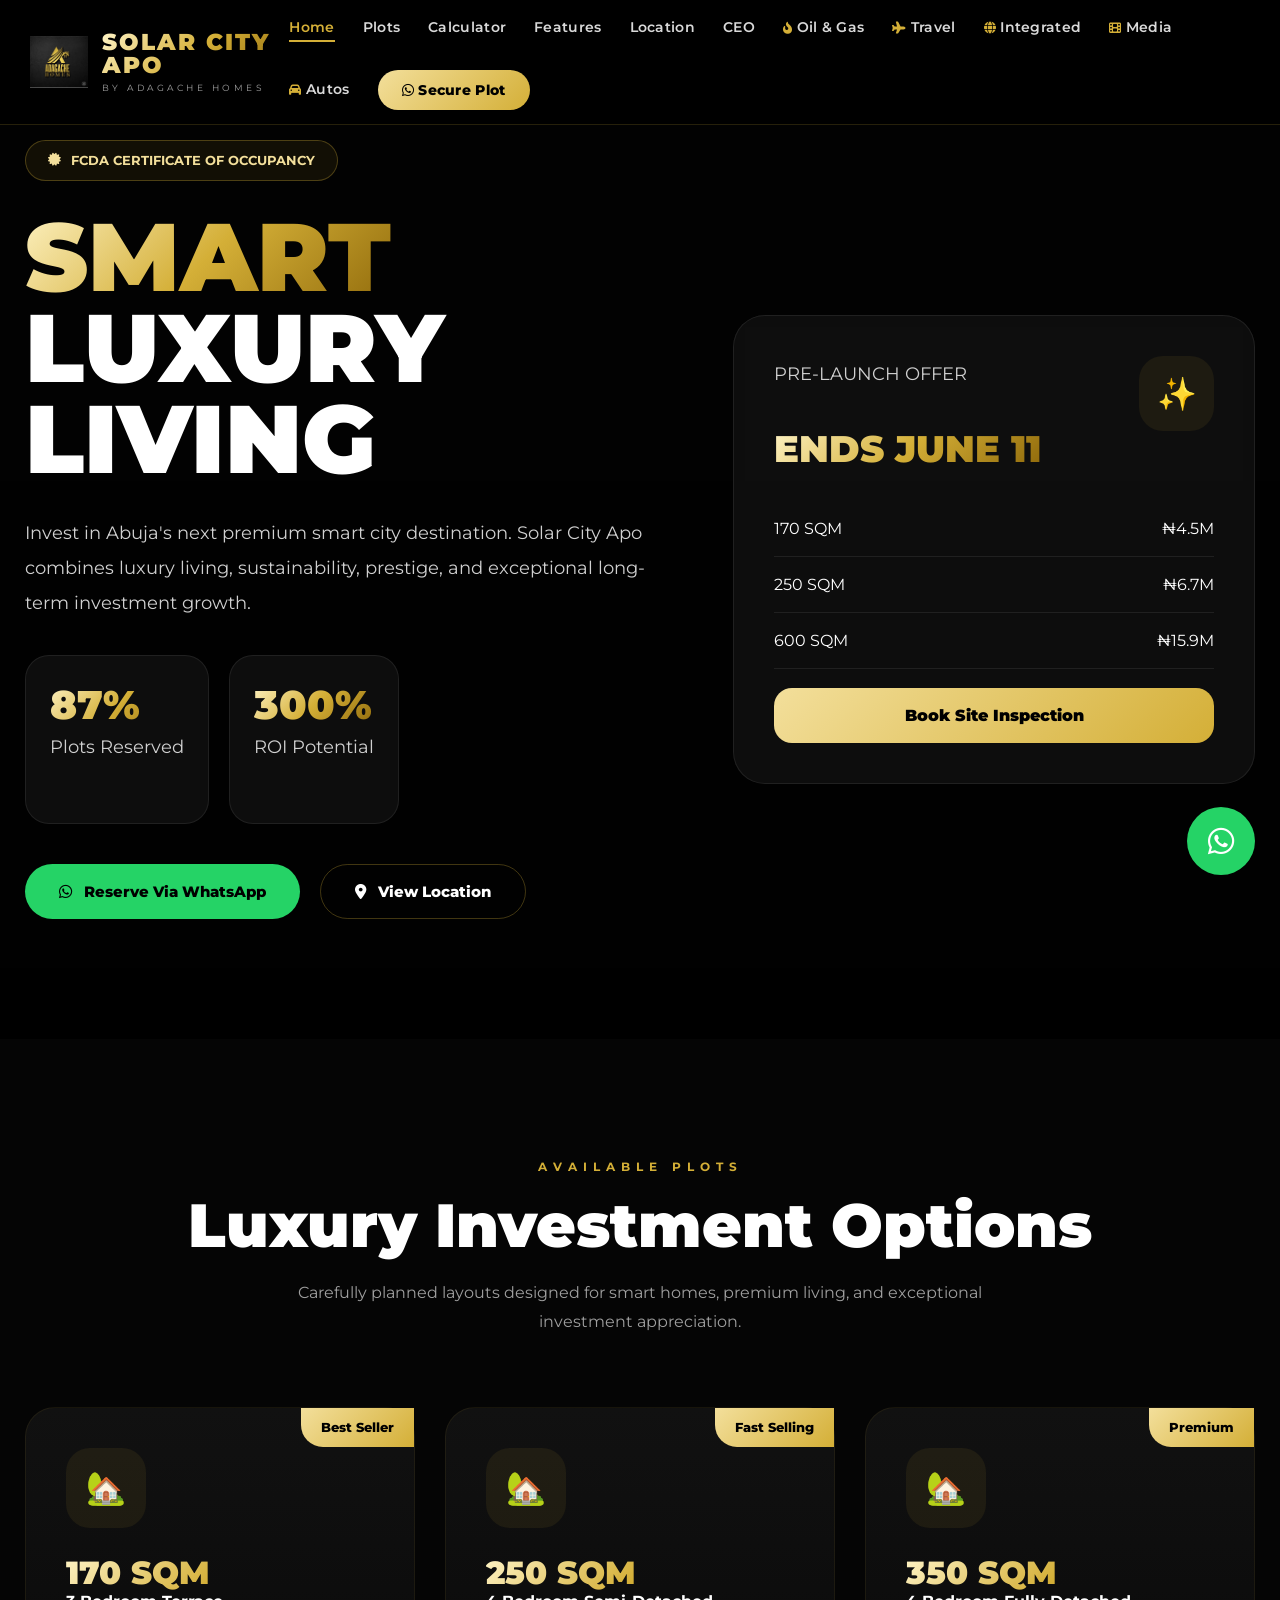
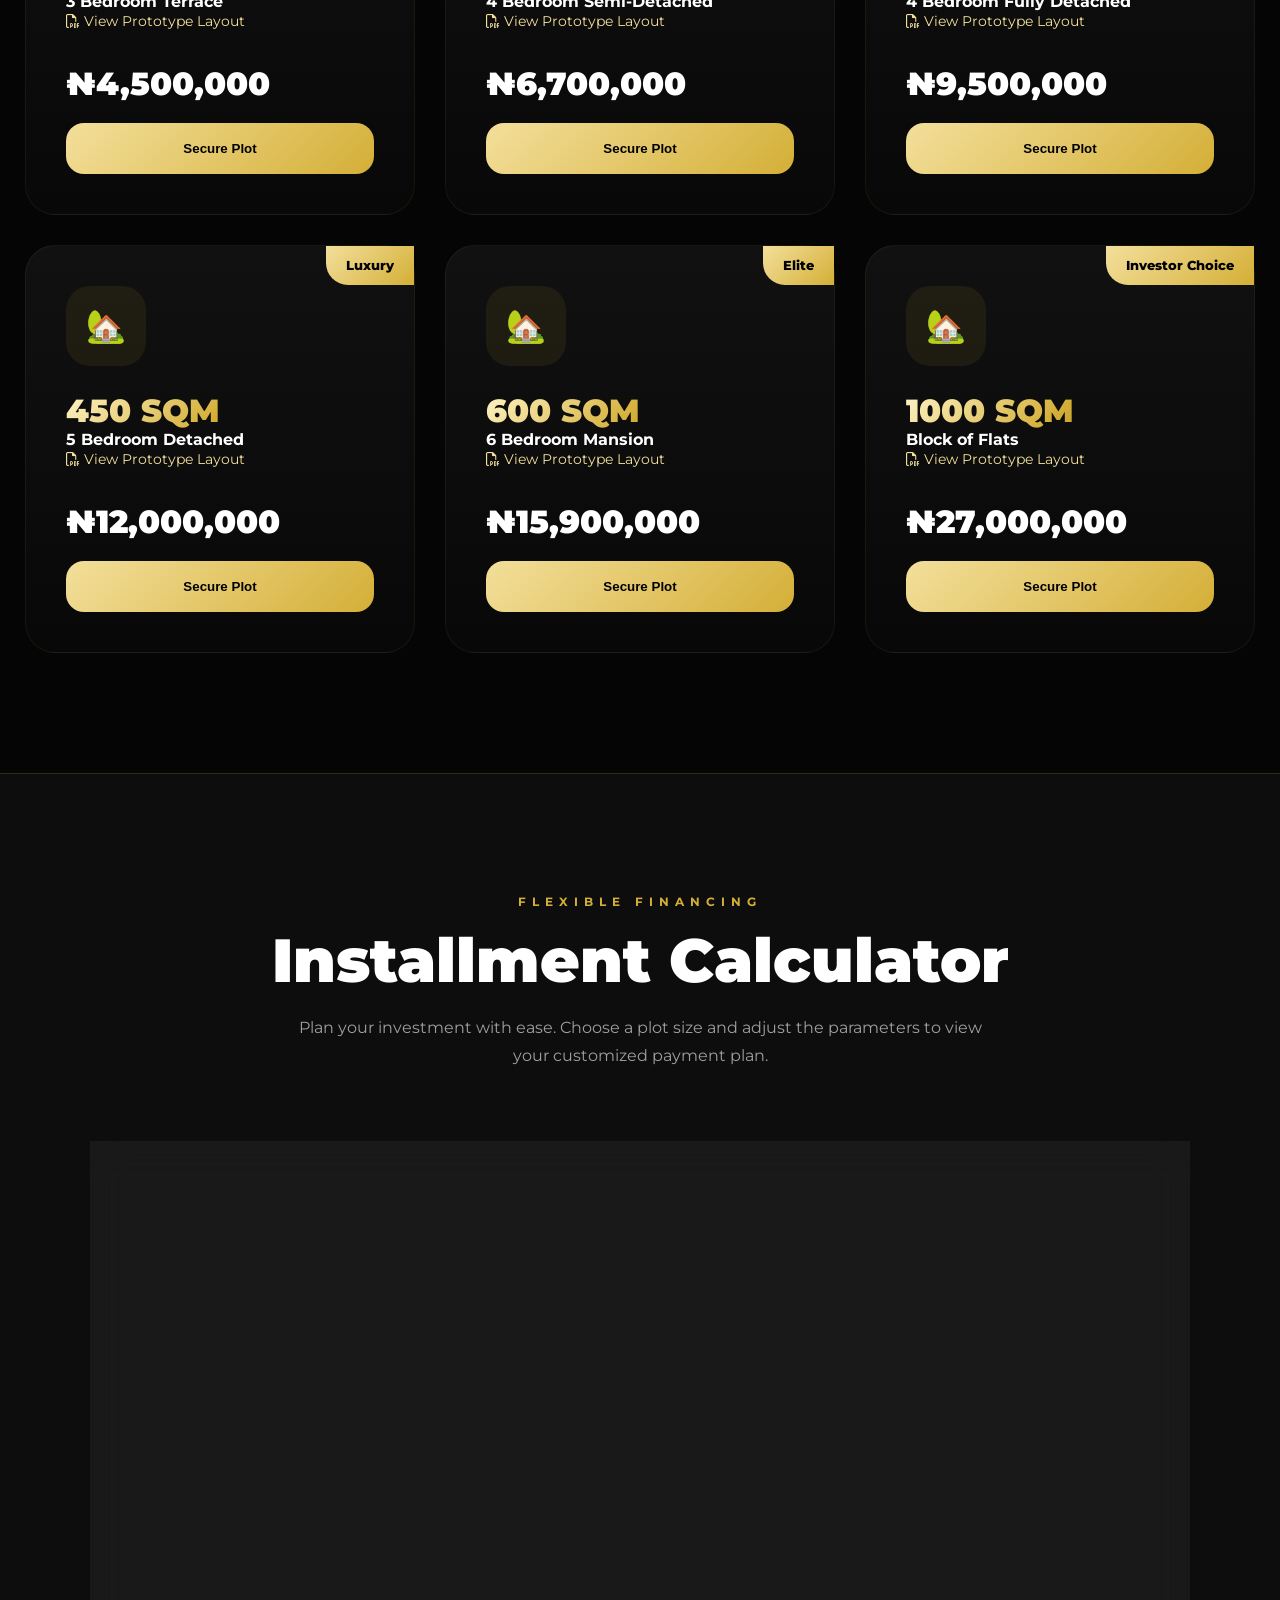
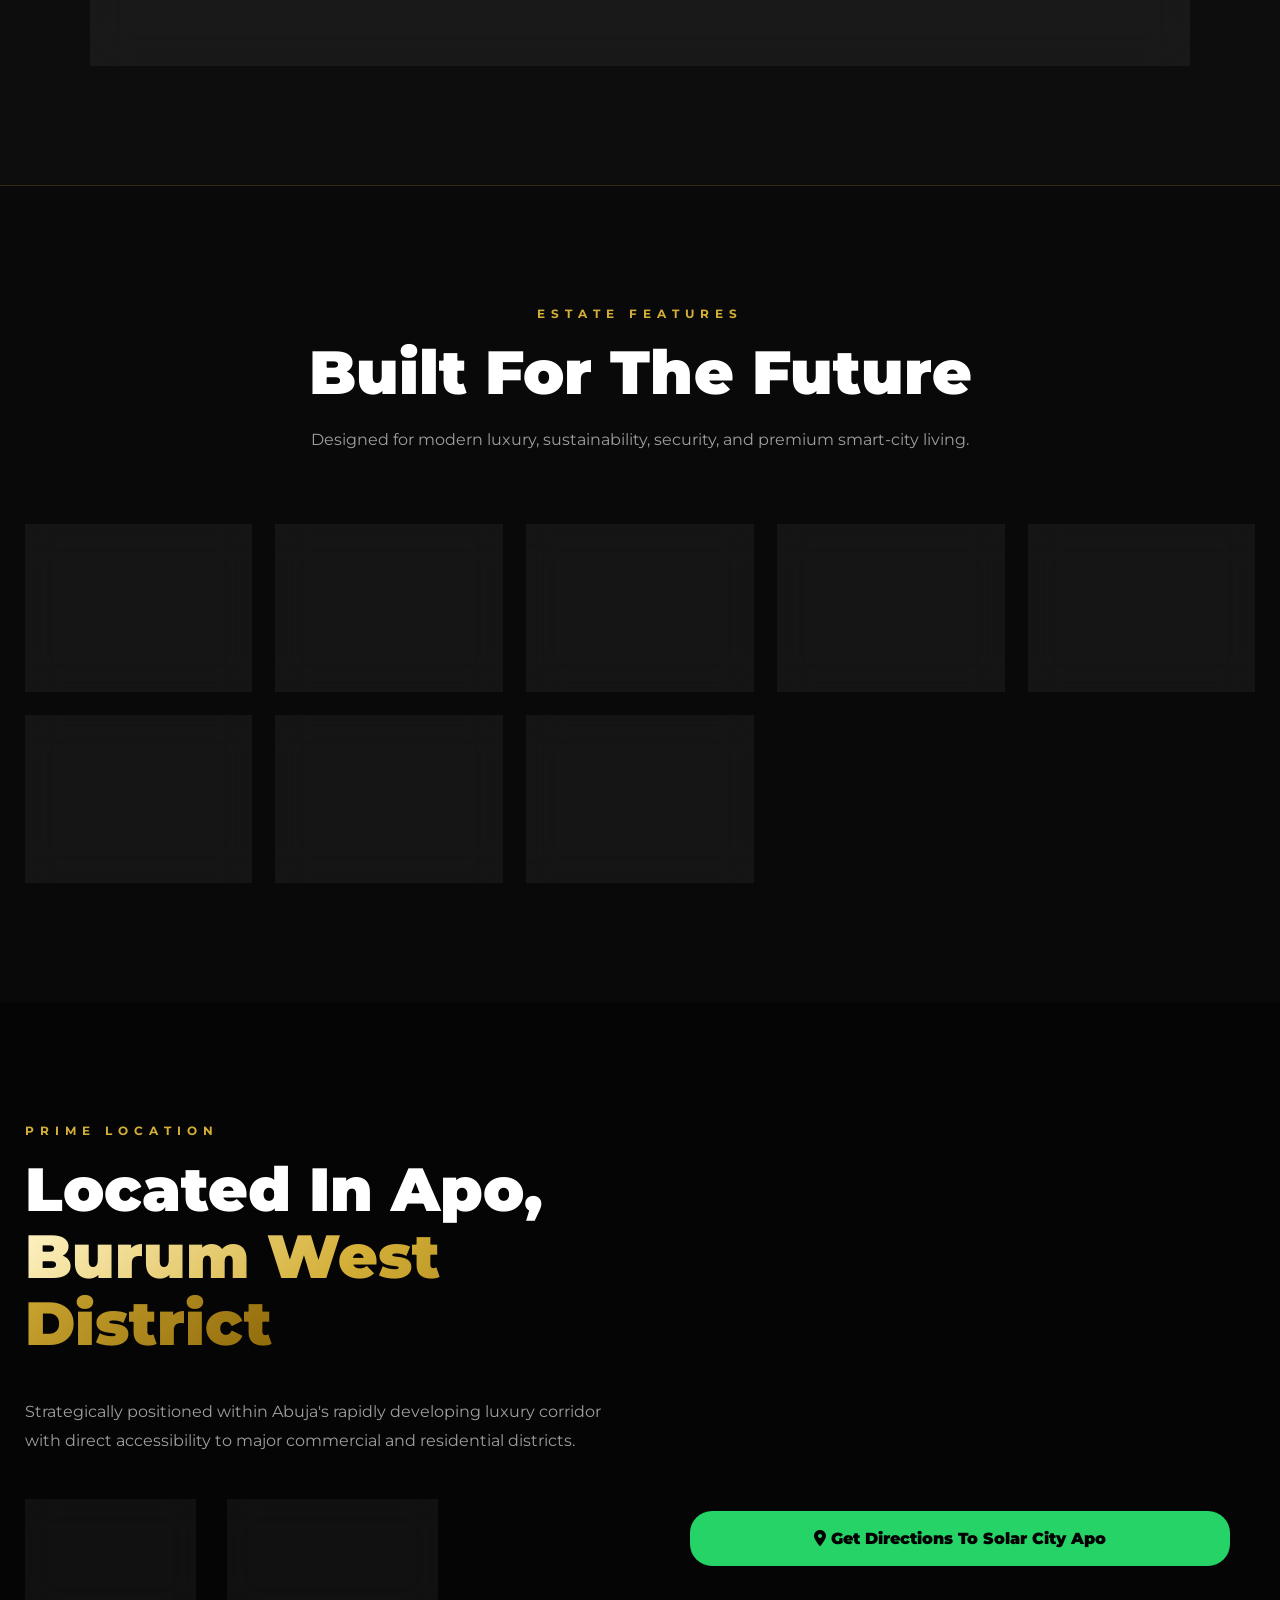
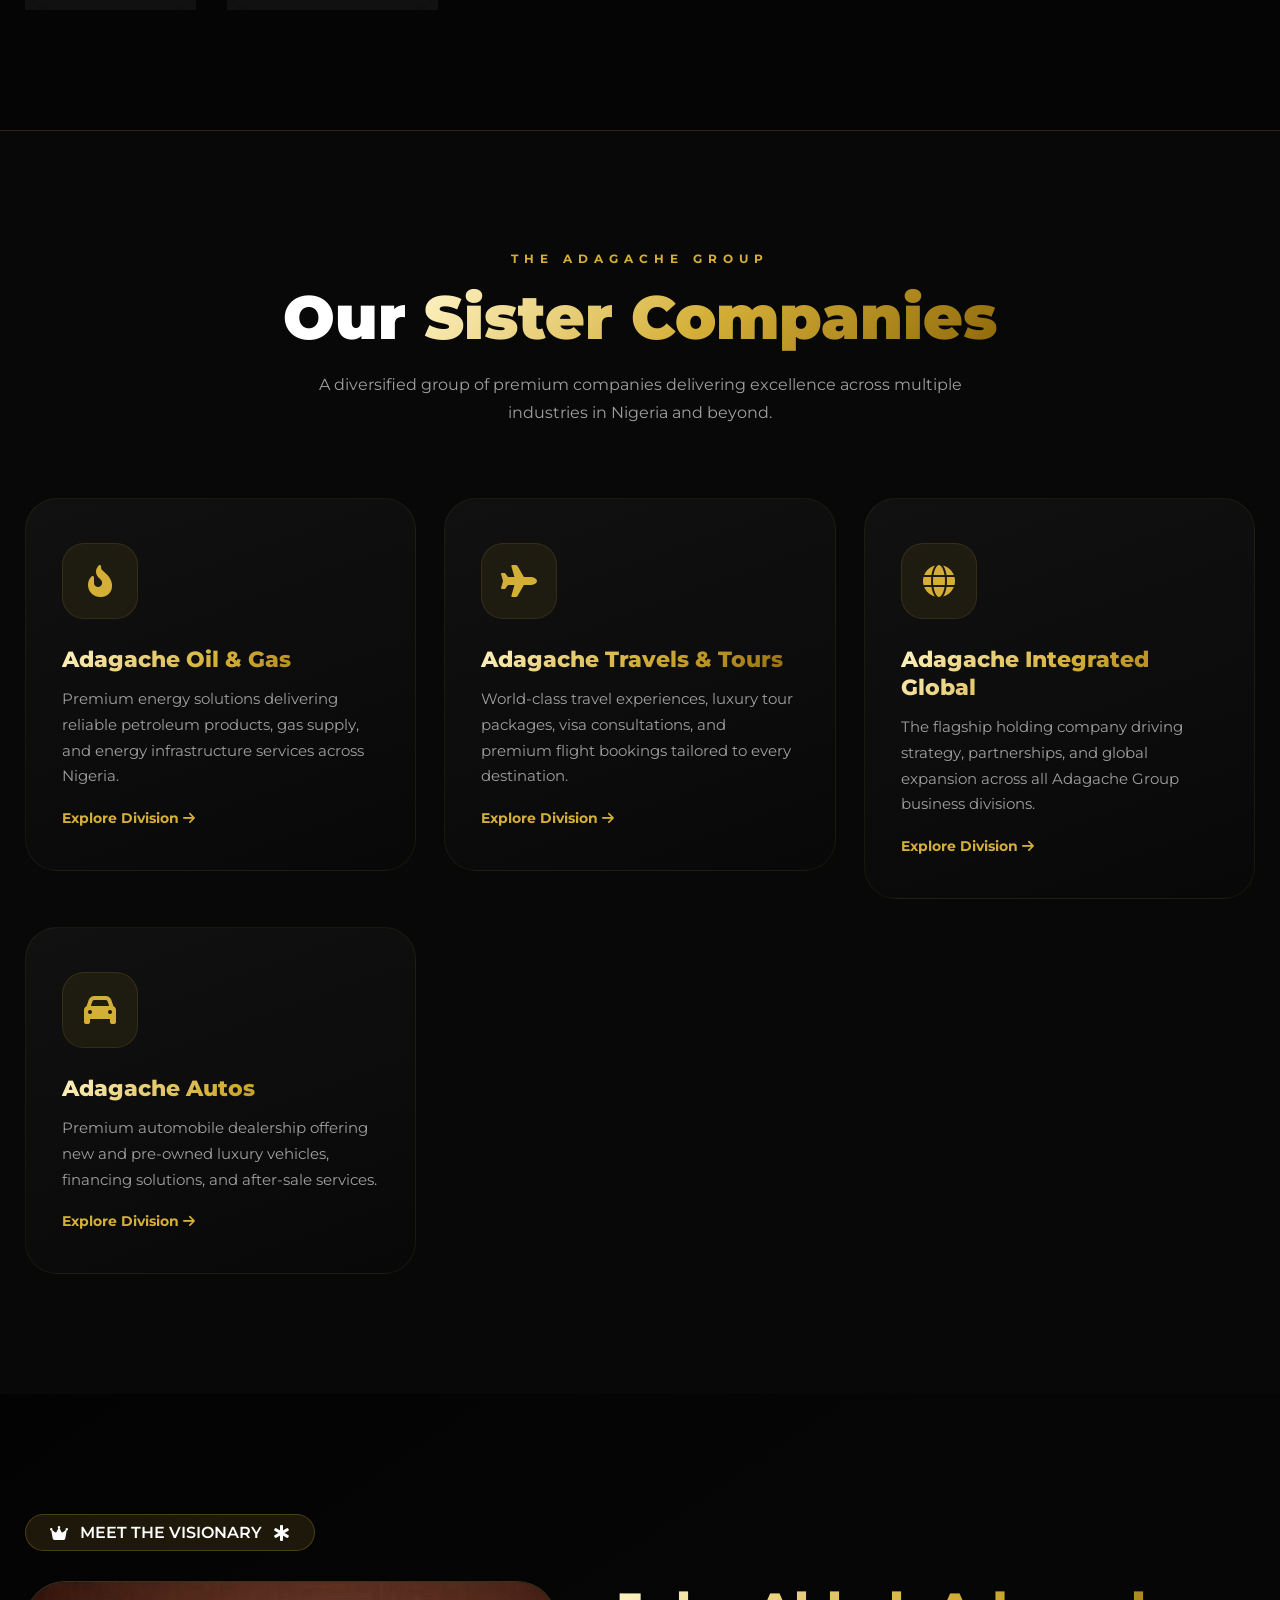
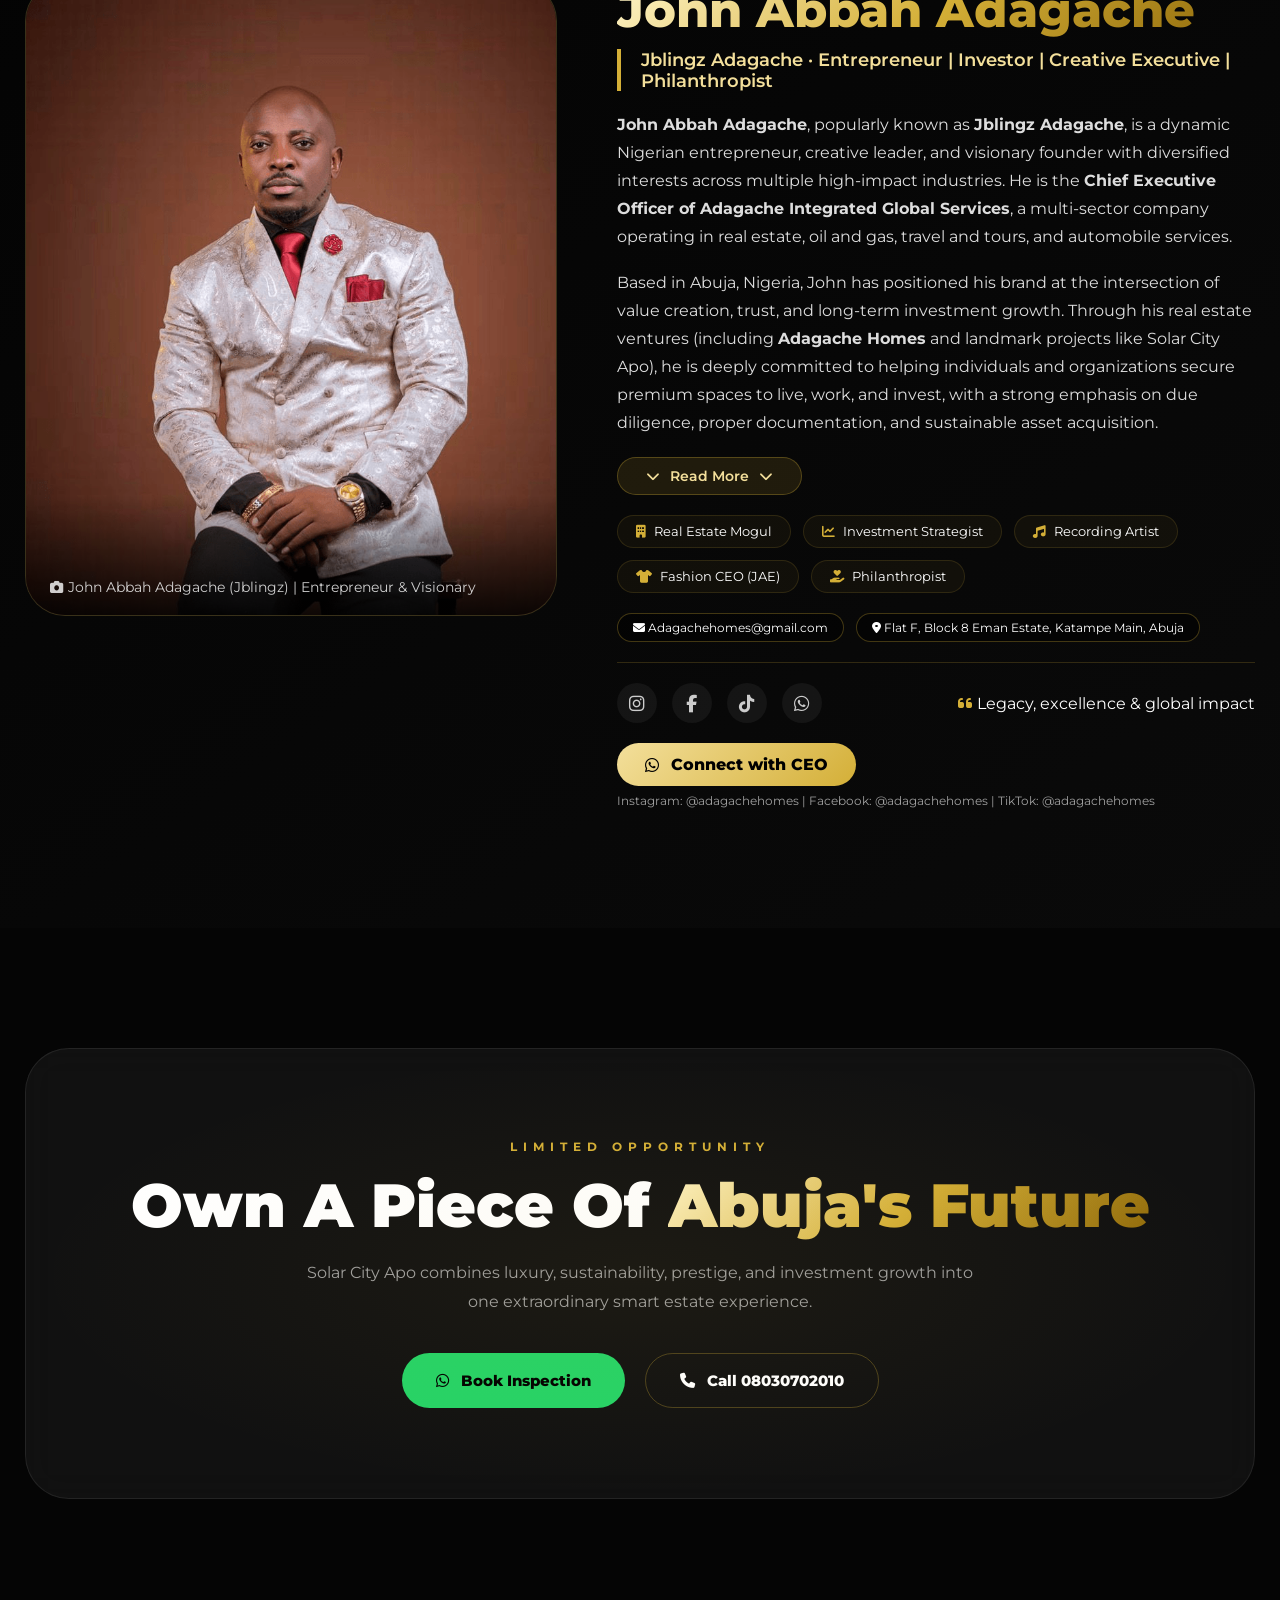
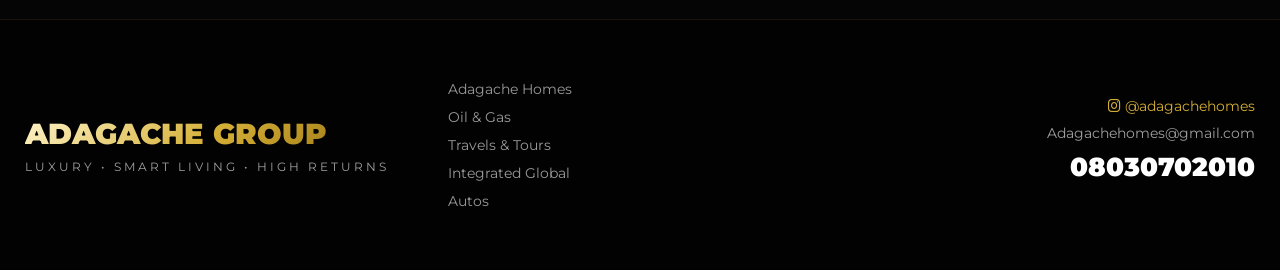
<file: index.html>
<!DOCTYPE html>
<html lang="en">
<head>
  <meta charset="UTF-8">
  <meta name="viewport" content="width=device-width, initial-scale=1.0, viewport-fit=cover">
  <title>Solar City Apo | Adagache Homes</title>
  <link rel="stylesheet" href="style.css">
  <link rel="preconnect" href="https://fonts.googleapis.com">
  <link rel="preconnect" href="https://fonts.gstatic.com" crossorigin>
  <link href="https://fonts.googleapis.com/css2?family=Montserrat:wght@300;400;500;600;700;800;900&family=Playfair+Display:wght@600;700;800&display=swap" rel="stylesheet">
  <link rel="stylesheet" href="https://cdnjs.cloudflare.com/ajax/libs/font-awesome/6.5.2/css/all.min.css">
</head>
<body>

<!-- FLOATING WHATSAPP -->
<a href="https://wa.me/2348030702010?text=Hi%20Adagache%20Homes,%20I'm%20interested%20in%20Solar%20City%20Apo" class="floating-wa" target="_blank">
  <i class="fab fa-whatsapp"></i>
</a>

<!-- MODAL -->
<div class="modal-overlay" id="leadModal">
  <div class="modal-window">
    <button class="modal-close" id="closeModalBtn">&times;</button>
    <h3 class="gold-text" id="modalPlotTitle">Plot Option</h3>
    <p style="color:var(--muted);margin:12px 0 0;">Select your preferred transaction model to proceed via WhatsApp:</p>
    <div class="modal-options">
      <button class="modal-opt-btn" data-payment="Outright Purchase">
        <i class="fas fa-bolt"></i>
        <div><strong>Outright Capital Payment</strong><span>Secure standard pricing immediately</span></div>
      </button>
      <button class="modal-opt-btn" data-payment="Structured Installment">
        <i class="fas fa-calendar-alt"></i>
        <div><strong>Structured Installments Plan</strong><span>Review tailored timeline payment windows</span></div>
      </button>
    </div>
  </div>
</div>

<!-- HEADER -->
<header>
  <div class="nav-container">
    <a href="index.html" class="logo-area">
      <img src="images/logo.png" alt="Adagache Homes Logo" class="site-logo" id="siteLogo"
        onerror="this.src='https://placehold.co/180x60/111111/d4af37?text=ADAGACHE'">
      <div class="logo-text">
        <h1 class="gold-text">SOLAR CITY APO</h1>
        <p>BY ADAGACHE HOMES</p>
      </div>
    </a>

    <button class="mobile-btn" id="mobileMenuBtn">
      <i class="fas fa-bars"></i>
    </button>

    <nav class="nav-links" id="navLinks">
      <a href="index.html" class="active">Home</a>
      <a href="#plots">Plots</a>
      <a href="#calculator">Calculator</a>
      <a href="#features">Features</a>
      <a href="#location">Location</a>
      <a href="#about-ceo">CEO</a>
      <!-- Sister Companies -->
      <a href="oil-gas.html"><i class="fas fa-fire-flame-curved" style="color:var(--gold);font-size:0.75rem;"></i> Oil & Gas</a>
      <a href="travel.html"><i class="fas fa-plane" style="color:var(--gold);font-size:0.75rem;"></i> Travel</a>
      <a href="integrated.html"><i class="fas fa-globe" style="color:var(--gold);font-size:0.75rem;"></i> Integrated</a>
      <a href="media.html"><i class="fas fa-film" style="color:var(--gold);font-size:0.75rem;"></i> Media</a>
      <a href="autos.html"><i class="fas fa-car" style="color:var(--gold);font-size:0.75rem;"></i> Autos</a>
      <a href="https://wa.me/2348030702010" class="nav-btn" target="_blank"><i class="fab fa-whatsapp"></i> Secure Plot</a>
    </nav>
  </div>
</header>

<!-- HERO -->
<section class="hero">
  <div class="hero-content">
    <div>
      <div class="badge">
        <i class="fas fa-certificate"></i> FCDA CERTIFICATE OF OCCUPANCY
      </div>
      <h2>
        <span class="gold-text">SMART</span><br>
        LUXURY<br>
        LIVING
      </h2>
      <p>Invest in Abuja's next premium smart city destination. Solar City Apo combines luxury living, sustainability, prestige, and exceptional long-term investment growth.</p>
      <div class="hero-stats">
        <div class="stat-box glass">
          <h3 class="gold-text">87%</h3>
          <p>Plots Reserved</p>
        </div>
        <div class="stat-box glass">
          <h3 class="gold-text">300%</h3>
          <p>ROI Potential</p>
        </div>
      </div>
      <div class="hero-actions">
        <a href="https://wa.me/2348030702010?text=Hi%20Adagache%20Homes,%20I%20want%20to%20reserve%20a%20plot%20at%20Solar%20City%20Apo" target="_blank" class="primary-btn">
          <i class="fab fa-whatsapp"></i> Reserve Via WhatsApp
        </a>
        <a href="#location" class="secondary-btn">
          <i class="fas fa-location-dot"></i> View Location
        </a>
      </div>
    </div>
    <div class="offer-card glass">
      <div class="offer-top">
        <div>
          <p>PRE-LAUNCH OFFER</p>
          <h3 class="gold-text">ENDS JUNE 11</h3>
        </div>
        <div class="offer-icon">✨</div>
      </div>
      <div class="offer-list">
        <div class="offer-item"><span>170 SQM</span><span>₦4.5M</span></div>
        <div class="offer-item"><span>250 SQM</span><span>₦6.7M</span></div>
        <div class="offer-item"><span>600 SQM</span><span>₦15.9M</span></div>
      </div>
      <br>
      <a href="https://wa.me/2348030702010" target="_blank" class="plot-btn">Book Site Inspection</a>
    </div>
  </div>
</section>

<!-- PLOTS -->
<section class="section" id="plots">
  <div class="container">
    <div class="section-head">
      <small>Available Plots</small>
      <h2>Luxury Investment Options</h2>
      <p>Carefully planned layouts designed for smart homes, premium living, and exceptional investment appreciation.</p>
    </div>
    <div class="plot-grid" id="plotsGrid"></div>
  </div>
</section>

<!-- CALCULATOR -->
<section class="section" id="calculator" style="background:#0d0d0d;border-top:1px solid var(--border);border-bottom:1px solid var(--border);">
  <div class="container">
    <div class="section-head">
      <small>Flexible Financing</small>
      <h2>Installment Calculator</h2>
      <p>Plan your investment with ease. Choose a plot size and adjust the parameters to view your customized payment plan.</p>
    </div>
    <div class="calc-container glass">
      <div class="calc-inputs">
        <div class="input-group">
          <label for="plotSelect">Select Plot Option</label>
          <select id="plotSelect"></select>
        </div>
        <div class="input-group">
          <label>Minimum Down Payment: <span id="depositPercentText">30%</span></label>
          <input type="range" id="depositRange" min="30" max="80" step="10" value="30">
          <div class="range-labels"><span>30%</span><span>50%</span><span>80%</span></div>
        </div>
        <div class="input-group">
          <label for="durationSelect">Payment Term</label>
          <select id="durationSelect">
            <option value="3">3 Months</option>
            <option value="6" selected>6 Months</option>
            <option value="12">12 Months</option>
          </select>
        </div>
      </div>
      <div class="calc-results">
        <div class="result-row">
          <span>Total Plot Value:</span>
          <span id="resTotal" class="gold-text">₦0.00</span>
        </div>
        <div class="result-row">
          <span>Required Down Payment:</span>
          <span id="resDeposit">₦0.00</span>
        </div>
        <div class="result-row">
          <span>Balance Remaining:</span>
          <span id="resBalance">₦0.00</span>
        </div>
        <hr style="border:0;border-top:1px solid rgba(255,255,255,0.1);margin:15px 0;">
        <div class="result-row execution">
          <div>
            <strong>Monthly Payment:</strong>
            <p style="font-size:0.8rem;color:var(--muted);margin:0;">For chosen duration</p>
          </div>
          <span id="resMonthly" class="gold-text" style="font-size:2rem;font-weight:900;">₦0.00</span>
        </div>
        <a href="#" id="calcWhatsAppBtn" target="_blank" class="primary-btn" style="width:100%;justify-content:center;margin-top:20px;border-radius:14px;">
          <i class="fab fa-whatsapp"></i> Propose This Payment Plan
        </a>
      </div>
    </div>
  </div>
</section>

<!-- FEATURES -->
<section class="section" id="features" style="background:#090909;">
  <div class="container">
    <div class="section-head">
      <small>Estate Features</small>
      <h2>Built For The Future</h2>
      <p>Designed for modern luxury, sustainability, security, and premium smart-city living.</p>
    </div>
    <div class="features-grid" id="featuresGrid"></div>
  </div>
</section>

<!-- LOCATION -->
<section class="section" id="location">
  <div class="container">
    <div class="location-grid">
      <div class="location-text">
        <div class="section-head" style="text-align:left;margin-bottom:40px;">
          <small>Prime Location</small>
          <h2>Located In Apo, <span class="gold-text">Burum West District</span></h2>
        </div>
        <p style="color:var(--muted);line-height:1.85;">Strategically positioned within Abuja's rapidly developing luxury corridor with direct accessibility to major commercial and residential districts.</p>
        <div class="location-stats" style="display:flex;flex-wrap:wrap;gap:16px;margin-top:24px;">
          <div class="location-box glass">
            <h3 class="gold-text">12min</h3>
            <p>To Central Area</p>
          </div>
          <div class="location-box glass">
            <h3 class="gold-text">High</h3>
            <p>Investment Growth</p>
          </div>
        </div>
      </div>
      <div class="map-box">
        <iframe src="https://maps.google.com/maps?q=Apo%20Resettlement%20Abuja&t=&z=13&ie=UTF8&iwloc=&output=embed" allowfullscreen="" loading="lazy" referrerpolicy="no-referrer-when-downgrade"></iframe>
        <a href="https://maps.google.com/maps?q=Apo%20Resettlement%20Abuja" target="_blank" class="direction-btn">
          <i class="fas fa-location-dot"></i> Get Directions To Solar City Apo
        </a>
      </div>
    </div>
  </div>
</section>

<!-- SISTER COMPANIES SECTION -->
<section class="section" style="background:#080808;border-top:1px solid var(--border);">
  <div class="container">
    <div class="section-head">
      <small>The Adagache Group</small>
      <h2>Our <span class="gold-text">Sister Companies</span></h2>
      <p>A diversified group of premium companies delivering excellence across multiple industries in Nigeria and beyond.</p>
    </div>
    <div class="services-grid">
      <a href="oil-gas.html" style="text-decoration:none;">
        <div class="service-card">
          <div class="service-card-icon"><i class="fas fa-fire-flame-curved" style="color:var(--gold);"></i></div>
          <h3 class="gold-text">Adagache Oil & Gas</h3>
          <p>Premium energy solutions delivering reliable petroleum products, gas supply, and energy infrastructure services across Nigeria.</p>
          <div style="margin-top:20px;color:var(--gold);font-weight:700;font-size:0.85rem;">Explore Division <i class="fas fa-arrow-right"></i></div>
        </div>
      </a>
      <a href="travel.html" style="text-decoration:none;">
        <div class="service-card">
          <div class="service-card-icon"><i class="fas fa-plane" style="color:var(--gold);"></i></div>
          <h3 class="gold-text">Adagache Travels & Tours</h3>
          <p>World-class travel experiences, luxury tour packages, visa consultations, and premium flight bookings tailored to every destination.</p>
          <div style="margin-top:20px;color:var(--gold);font-weight:700;font-size:0.85rem;">Explore Division <i class="fas fa-arrow-right"></i></div>
        </div>
      </a>
      <a href="integrated.html" style="text-decoration:none;">
        <div class="service-card">
          <div class="service-card-icon"><i class="fas fa-globe" style="color:var(--gold);"></i></div>
          <h3 class="gold-text">Adagache Integrated Global</h3>
          <p>The flagship holding company driving strategy, partnerships, and global expansion across all Adagache Group business divisions.</p>
          <div style="margin-top:20px;color:var(--gold);font-weight:700;font-size:0.85rem;">Explore Division <i class="fas fa-arrow-right"></i></div>
        </div>
      </a>
      <a href="autos.html" style="text-decoration:none;">
        <div class="service-card">
          <div class="service-card-icon"><i class="fas fa-car" style="color:var(--gold);"></i></div>
          <h3 class="gold-text">Adagache Autos</h3>
          <p>Premium automobile dealership offering new and pre-owned luxury vehicles, financing solutions, and after-sale services.</p>
          <div style="margin-top:20px;color:var(--gold);font-weight:700;font-size:0.85rem;">Explore Division <i class="fas fa-arrow-right"></i></div>
        </div>
      </a>
    </div>
  </div>
</section>

<!-- CEO -->
<section class="section" id="about-ceo" style="background:linear-gradient(145deg,#030303 0%,#0a0a0a 100%);">
  <div class="container">
    <div class="ceo-wrapper">
      <div class="ceo-tag">
        <i class="fas fa-crown"></i> MEET THE VISIONARY <i class="fas fa-star-of-life"></i>
      </div>
      <div class="ceo-grid">
        <div class="ceo-image-card">
          <img src="images/about.png" alt="CEO John Abbah Adagache" id="ceoImage"
            onerror="this.src='https://placehold.co/800x1000/1a1a1a/d4af37?text=CEO+Jblingz'">
          <div class="image-accent"></div>
          <div class="img-caption"><i class="fas fa-camera"></i> John Abbah Adagache (Jblingz) | Entrepreneur & Visionary</div>
        </div>
        <div class="ceo-content">
          <h1 class="ceo-name gold-text">John Abbah Adagache</h1>
          <div class="ceo-title">Jblingz Adagache · Entrepreneur | Investor | Creative Executive | Philanthropist</div>
          <div class="ceo-bio" id="ceoBioText"></div>
          <div class="pillars" id="pillarsList"></div>
          <div class="brand-badges">
            <span class="brand-badge"><i class="fas fa-envelope"></i> Adagachehomes@gmail.com</span>
            <span class="brand-badge"><i class="fas fa-map-marker-alt"></i> Flat F, Block 8 Eman Estate, Katampe Main, Abuja</span>
          </div>
          <div class="social-quote">
            <div class="ceo-social-links">
              <a href="https://instagram.com/adagachehomes" target="_blank"><i class="fab fa-instagram"></i></a>
              <a href="https://facebook.com/adagachehomes" target="_blank"><i class="fab fa-facebook-f"></i></a>
              <a href="https://tiktok.com/@adagachehomes" target="_blank"><i class="fab fa-tiktok"></i></a>
              <a href="https://wa.me/2348030702010" target="_blank"><i class="fab fa-whatsapp"></i></a>
            </div>
            <div class="quote-mini"><i class="fas fa-quote-left" style="color:var(--gold);"></i> Legacy, excellence & global impact</div>
          </div>
          <div class="ceo-action">
            <a href="https://wa.me/2348030702010?text=Hello%20Mr.%20John%20Adagache,%20I%20read%20your%20profile%20and%20would%20like%20to%20connect" target="_blank" class="connect-btn">
              <i class="fab fa-whatsapp"></i> Connect with CEO
            </a>
          </div>
          <div style="margin-top:8px;font-size:0.72rem;color:var(--muted);">Instagram: @adagachehomes | Facebook: @adagachehomes | TikTok: @adagachehomes</div>
        </div>
      </div>
    </div>
  </div>
</section>

<!-- CTA -->
<section class="section">
  <div class="container">
    <div class="cta-section glass">
      <div class="section-head" style="margin-bottom:0;">
        <small>Limited Opportunity</small>
        <h2>Own A Piece Of <span class="gold-text">Abuja's Future</span></h2>
        <p>Solar City Apo combines luxury, sustainability, prestige, and investment growth into one extraordinary smart estate experience.</p>
      </div>
      <div class="cta-actions">
        <a href="https://wa.me/2348030702010?text=Hi%20Adagache%20Homes,%20I%20want%20to%20book%20an%20inspection" target="_blank" class="primary-btn">
          <i class="fab fa-whatsapp"></i> Book Inspection
        </a>
        <a href="tel:08030702010" class="secondary-btn"><i class="fas fa-phone"></i> Call 08030702010</a>
      </div>
    </div>
  </div>
</section>

<!-- FOOTER -->
<footer id="contact">
  <div class="footer-container">
    <div class="footer-brand">
      <h2 class="gold-text">ADAGACHE GROUP</h2>
      <p>LUXURY • SMART LIVING • HIGH RETURNS</p>
    </div>
    <div class="footer-links">
      <a href="index.html">Adagache Homes</a>
      <a href="oil-gas.html">Oil & Gas</a>
      <a href="travel.html">Travels & Tours</a>
      <a href="integrated.html">Integrated Global</a>
      <a href="autos.html">Autos</a>
    </div>
    <div class="footer-contact">
      <a href="https://instagram.com/adagachehomes" class="instagram" target="_blank"><i class="fab fa-instagram"></i> @adagachehomes</a>
      <a href="mailto:Adagachehomes@gmail.com" style="color:var(--muted);font-size:0.85rem;">Adagachehomes@gmail.com</a>
      <a href="tel:08030702010" class="phone">08030702010</a>
    </div>
  </div>
</footer>

<script src="script.js"></script>
</body>
</html>
</file>
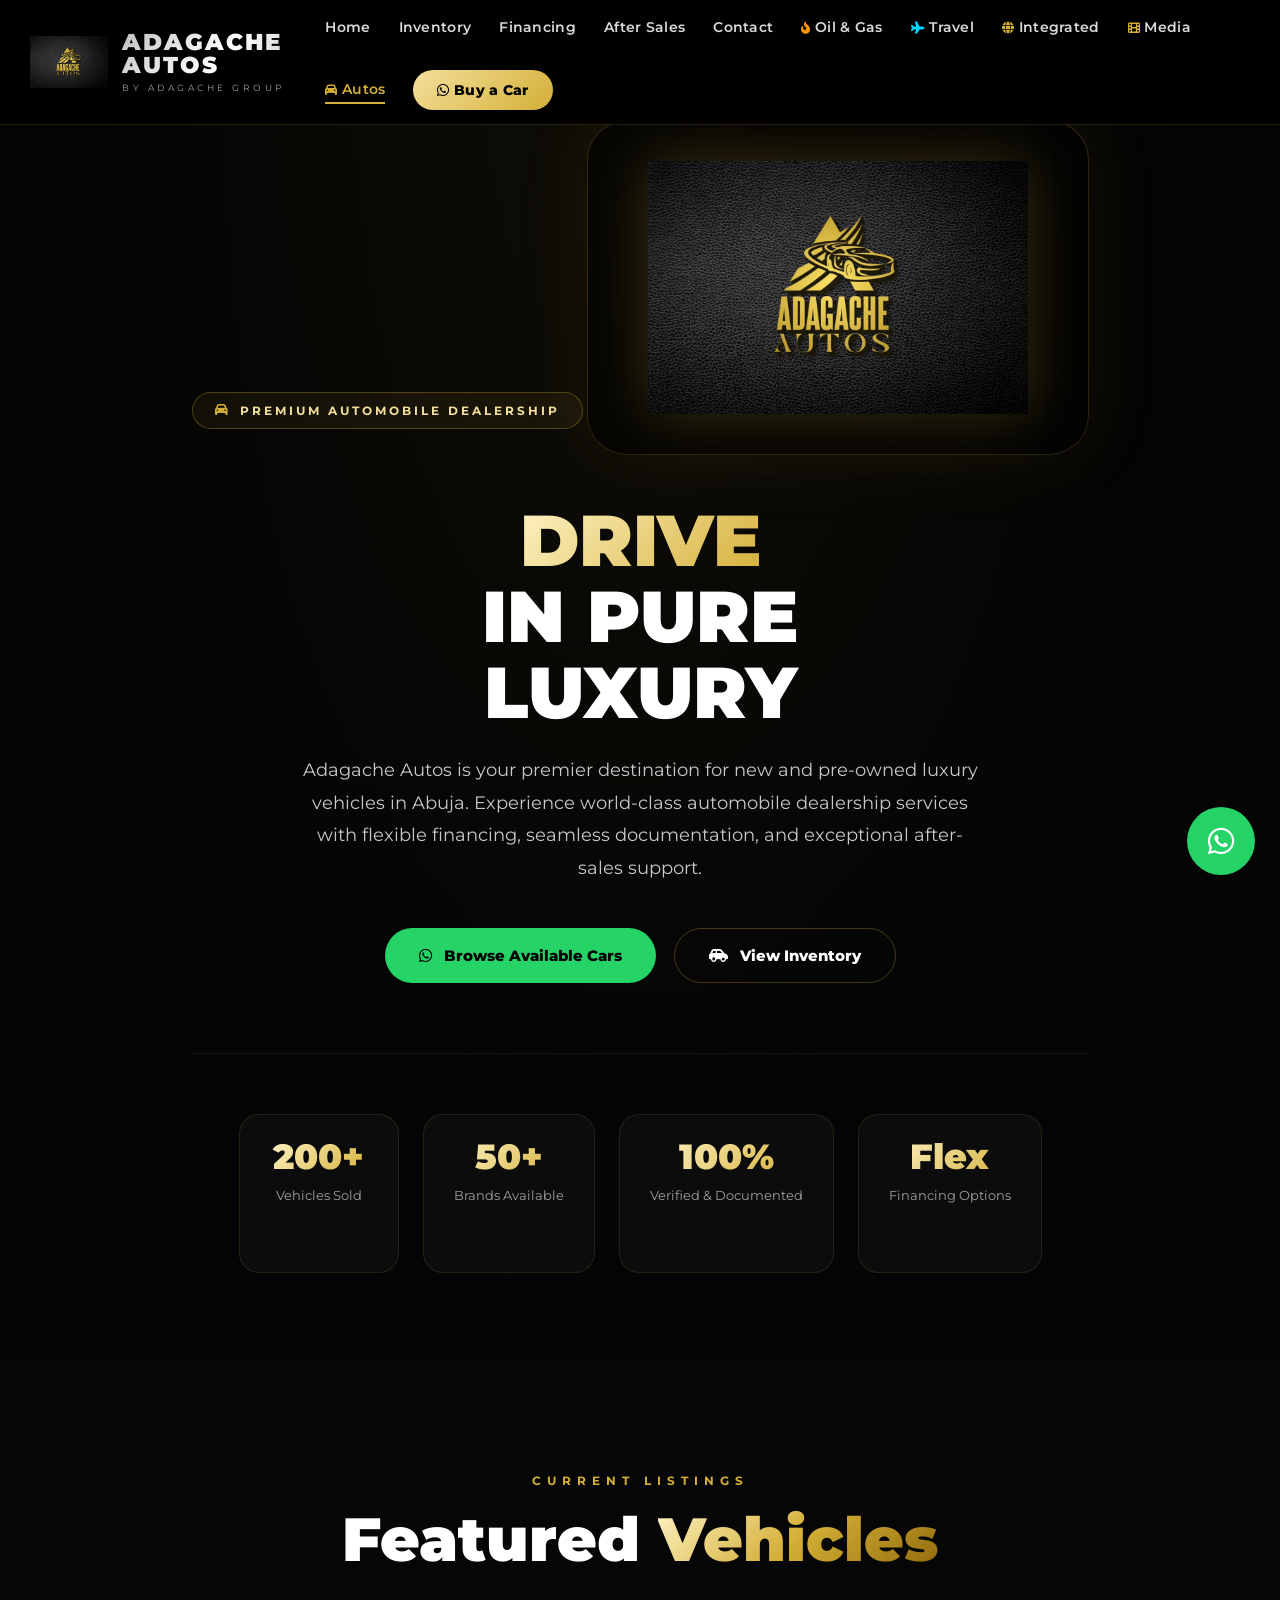
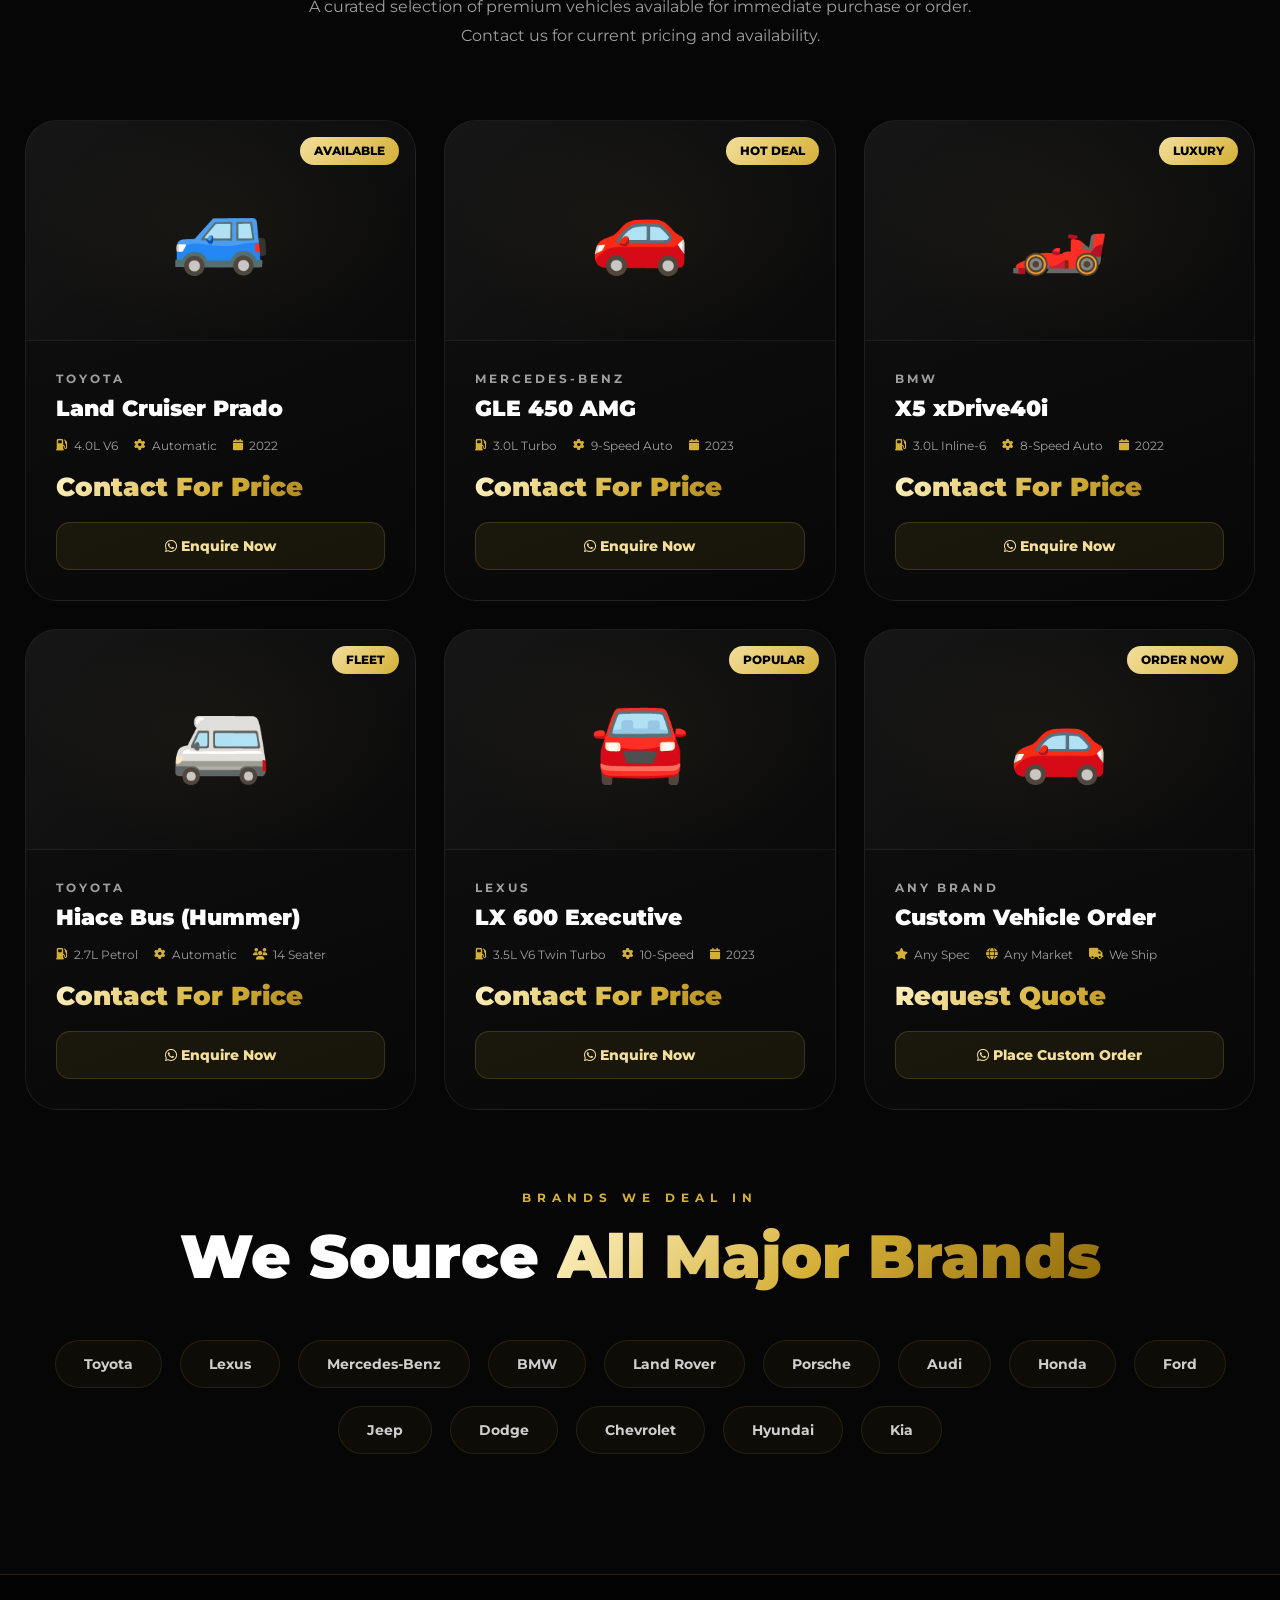
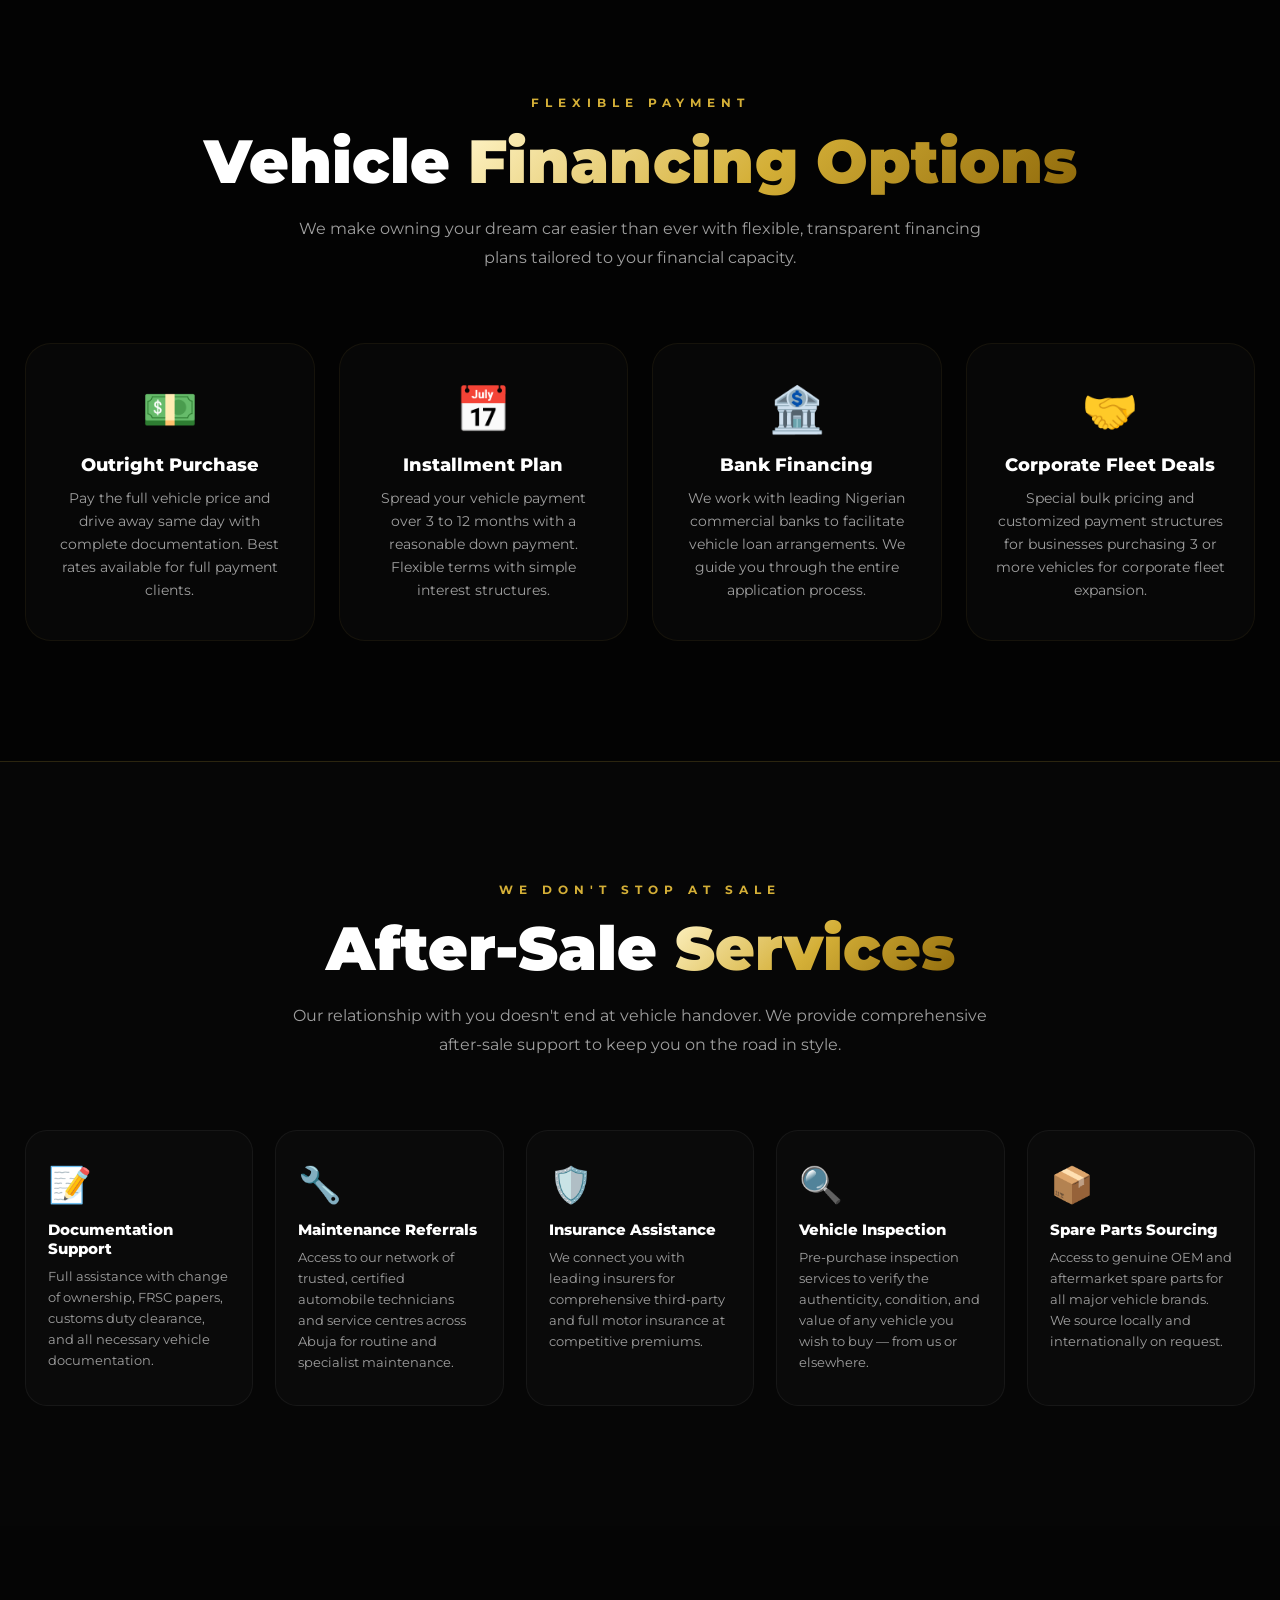
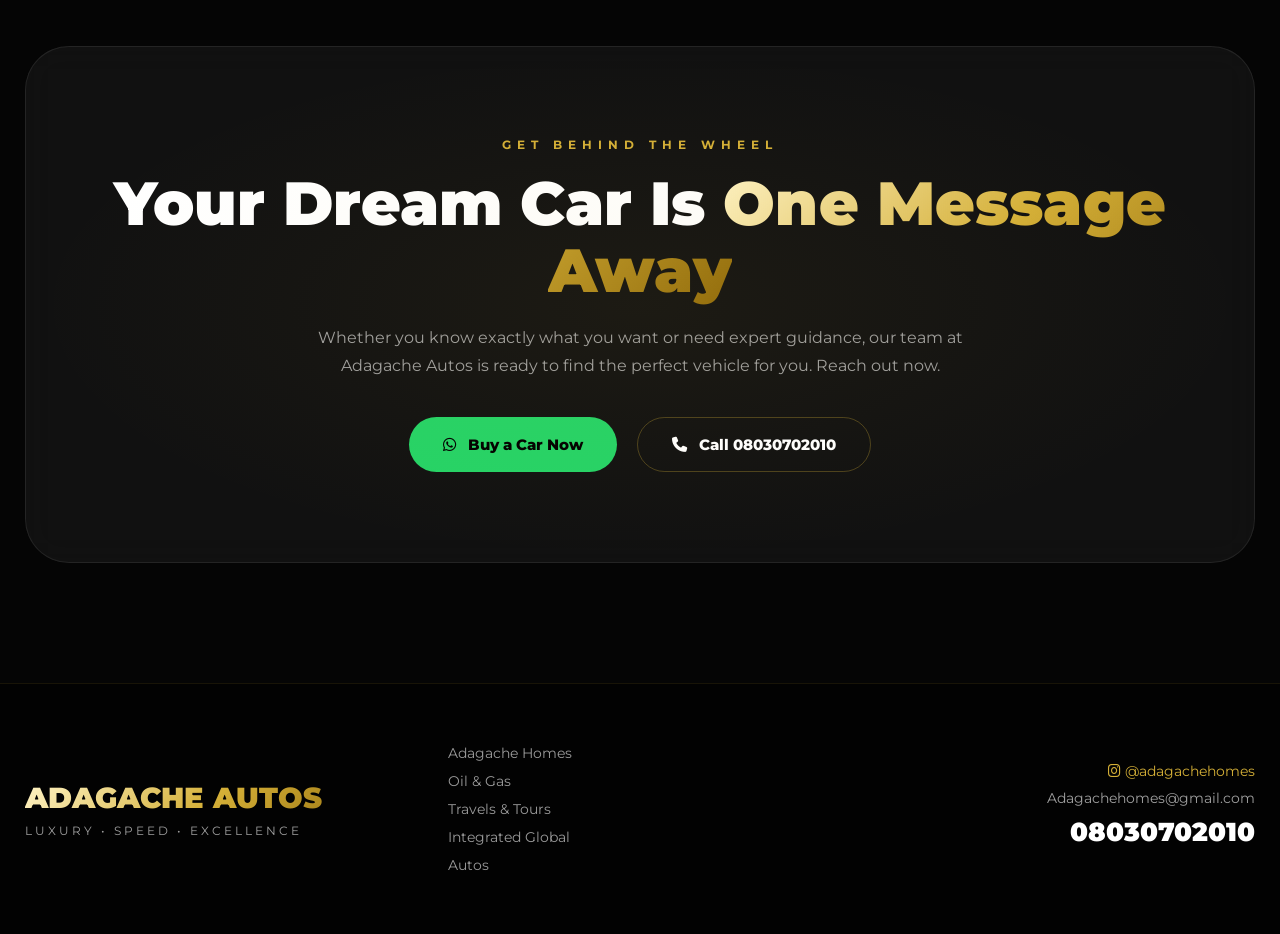
<file: autos.html>
<!DOCTYPE html>
<html lang="en">
<head>
  <meta charset="UTF-8">
  <meta name="viewport" content="width=device-width, initial-scale=1.0, viewport-fit=cover">
  <title>Adagache Autos | Adagache Group</title>
  <link rel="stylesheet" href="style.css">
  <link rel="preconnect" href="https://fonts.googleapis.com">
  <link rel="preconnect" href="https://fonts.gstatic.com" crossorigin>
  <link href="https://fonts.googleapis.com/css2?family=Montserrat:wght@300;400;500;600;700;800;900&family=Playfair+Display:wght@600;700;800&display=swap" rel="stylesheet">
  <link rel="stylesheet" href="https://cdnjs.cloudflare.com/ajax/libs/font-awesome/6.5.2/css/all.min.css">
  <style>
    .autos-gradient {
      background: linear-gradient(135deg, #c0c0c0, #ffffff, #a8a8a8);
      -webkit-background-clip: text;
      -webkit-text-fill-color: transparent;
      background-clip: text;
    }
    .autos-gold {
      background: linear-gradient(135deg, #fff4c7, #d4af37);
      -webkit-background-clip: text;
      -webkit-text-fill-color: transparent;
      background-clip: text;
    }
    .car-grid {
      display: grid;
      grid-template-columns: repeat(auto-fit, minmax(310px, 1fr));
      gap: 28px;
    }
    .car-card {
      background: linear-gradient(160deg, #111 0%, #070707 100%);
      border: 1px solid rgba(192,192,192,0.1);
      border-radius: 32px;
      overflow: hidden;
      transition: all 0.4s;
      position: relative;
    }
    .car-card:hover { transform: translateY(-10px); box-shadow: 0 30px 70px rgba(212,175,55,0.12); border-color: rgba(212,175,55,0.22); }
    .car-image-box {
      height: 220px;
      background: linear-gradient(135deg, #161616, #0a0a0a);
      display: flex; align-items: center; justify-content: center;
      font-size: 5rem;
      border-bottom: 1px solid rgba(255,255,255,0.04);
      position: relative;
      overflow: hidden;
    }
    .car-image-box::after {
      content: '';
      position: absolute;
      inset: 0;
      background: radial-gradient(ellipse at center, rgba(212,175,55,0.04) 0%, transparent 70%);
    }
    .car-tag {
      position: absolute; top: 16px; right: 16px;
      background: linear-gradient(135deg, var(--gold-light), var(--gold));
      color: black; font-size: 0.72rem; font-weight: 800;
      padding: 7px 14px; border-radius: 20px;
    }
    .car-info { padding: 30px; }
    .car-brand { color: var(--muted); font-size: 0.78rem; font-weight: 700; letter-spacing: 3px; text-transform: uppercase; margin-bottom: 8px; }
    .car-info h3 { font-size: 1.4rem; font-weight: 900; margin-bottom: 6px; }
    .car-specs {
      display: flex; gap: 16px; flex-wrap: wrap;
      margin: 16px 0;
    }
    .car-spec {
      display: flex; align-items: center; gap: 6px;
      font-size: 0.78rem; color: var(--muted);
    }
    .car-spec i { color: var(--gold); font-size: 0.72rem; }
    .car-price {
      font-size: 1.6rem; font-weight: 900;
      margin: 18px 0 20px;
    }
    .car-btn {
      display: block; text-align: center;
      background: rgba(212,175,55,0.08);
      border: 1px solid rgba(212,175,55,0.2);
      color: var(--gold-light); font-weight: 800;
      padding: 14px; border-radius: 14px;
      text-decoration: none; font-size: 0.88rem;
      transition: 0.3s;
    }
    .car-btn:hover { background: rgba(212,175,55,0.16); }
    .financing-grid {
      display: grid;
      grid-template-columns: repeat(auto-fit, minmax(240px, 1fr));
      gap: 24px;
    }
    .financing-card {
      padding: 38px 28px;
      border-radius: 26px;
      text-align: center;
      background: rgba(255,255,255,0.02);
      border: 1px solid rgba(212,175,55,0.07);
      transition: 0.3s;
    }
    .financing-card:hover { background: rgba(212,175,55,0.04); border-color: rgba(212,175,55,0.18); transform: translateY(-6px); }
    .financing-icon { font-size: 2.8rem; margin-bottom: 18px; display: block; }
    .financing-card h3 { font-size: 1.1rem; font-weight: 800; margin-bottom: 12px; }
    .financing-card p { color: var(--muted); font-size: 0.85rem; line-height: 1.7; }
    .service-row {
      display: grid;
      grid-template-columns: repeat(auto-fit, minmax(200px, 1fr));
      gap: 22px;
    }
    .after-sale-card {
      padding: 32px 22px;
      border-radius: 22px;
      background: rgba(255,255,255,0.02);
      border: 1px solid rgba(255,255,255,0.05);
      transition: 0.35s;
    }
    .after-sale-card:hover { background: rgba(212,175,55,0.04); border-color: rgba(212,175,55,0.15); transform: translateY(-6px); }
    .as-icon { font-size: 2.2rem; margin-bottom: 14px; display: block; }
    .after-sale-card h4 { font-weight: 800; font-size: 0.95rem; margin-bottom: 8px; }
    .after-sale-card p { color: var(--muted); font-size: 0.82rem; line-height: 1.6; }
    .brands-row {
      display: flex; flex-wrap: wrap; gap: 18px; justify-content: center;
      margin-top: 50px;
    }
    .brand-pill {
      padding: 14px 28px;
      border-radius: 50px;
      border: 1px solid rgba(212,175,55,0.12);
      background: rgba(212,175,55,0.04);
      font-weight: 700; font-size: 0.88rem;
      color: rgba(255,255,255,0.8);
      transition: 0.25s;
    }
    .brand-pill:hover { background: rgba(212,175,55,0.1); border-color: rgba(212,175,55,0.3); color: var(--gold-light); }
  </style>
</head>
<body>

<!-- FLOATING WHATSAPP -->
<a href="https://wa.me/2348030702010?text=Hi%20Adagache%20Autos,%20I%20am%20interested%20in%20a%20vehicle" class="floating-wa" target="_blank">
  <i class="fab fa-whatsapp"></i>
</a>

<!-- SHARED HEADER -->
<header>
  <div class="nav-container">
    <a href="index.html" class="logo-area">
      <img src="images/adagache-autos.png.png" alt="Adagache Autos Logo" class="site-logo" id="siteLogo"
        onerror="this.src='https://placehold.co/180x60/111111/d4af37?text=AUTOS'">
      <div class="logo-text">
        <h1 class="gold-text autos-gradient" style="font-size:1.45rem;font-weight:900;letter-spacing:2px;line-height:1;">ADAGACHE AUTOS</h1>
        <p>BY ADAGACHE GROUP</p>
      </div>
    </a>
    <button class="mobile-btn" id="mobileMenuBtn"><i class="fas fa-bars"></i></button>
    <nav class="nav-links" id="navLinks">
      <a href="index.html">Home</a>
      <a href="#inventory">Inventory</a>
      <a href="#financing">Financing</a>
      <a href="#aftersales">After Sales</a>
      <a href="#contact-section">Contact</a>
      <a href="oil-gas.html"><i class="fas fa-fire-flame-curved" style="color:#ff9500;font-size:0.75rem;"></i> Oil & Gas</a>
      <a href="travel.html"><i class="fas fa-plane" style="color:#00d4ff;font-size:0.75rem;"></i> Travel</a>
      <a href="integrated.html"><i class="fas fa-globe" style="color:var(--gold);font-size:0.75rem;"></i> Integrated</a>
      <a href="media.html"><i class="fas fa-film" style="color:var(--gold);font-size:0.75rem;"></i> Media</a>
      <a href="autos.html" class="active"><i class="fas fa-car" style="color:var(--gold);font-size:0.75rem;"></i> Autos</a>
      <a href="https://wa.me/2348030702010" class="nav-btn" target="_blank"><i class="fab fa-whatsapp"></i> Buy a Car</a>
    </nav>
  </div>
</header>

<!-- HERO -->
<section class="service-hero">
  <div class="service-hero-bg" style="background-image:url('https://images.unsplash.com/photo-1492144534655-ae79c964c9d7?q=80&w=1600&auto=format&fit=crop');"></div>
  <div class="service-hero-overlay" style="background:radial-gradient(ellipse at center top,rgba(212,175,55,0.06) 0%,transparent 60%),linear-gradient(to bottom,rgba(0,0,0,0.3) 0%,rgba(5,5,5,0.96) 100%);"></div>

  <div class="service-hero-content">
    <div class="service-hero-tag">
      <i class="fas fa-car" style="color:var(--gold);"></i>
      PREMIUM AUTOMOBILE DEALERSHIP
    </div>

    <div class="service-logo-wrap">
      <img src="images/adagache-autos.png.png" alt="Adagache Autos"
        class="service-logo-img"
        onerror="this.src='https://placehold.co/400x200/111111/d4af37?text=ADAGACHE+AUTOS'">
    </div>

    <h2>
      <span class="autos-gold">DRIVE</span><br>
      IN PURE<br>
      LUXURY
    </h2>
    <p>Adagache Autos is your premier destination for new and pre-owned luxury vehicles in Abuja. Experience world-class automobile dealership services with flexible financing, seamless documentation, and exceptional after-sales support.</p>

    <div class="service-hero-actions">
      <a href="https://wa.me/2348030702010?text=Hi%20Adagache%20Autos,%20I%20am%20looking%20for%20a%20luxury%20vehicle" target="_blank" class="primary-btn">
        <i class="fab fa-whatsapp"></i> Browse Available Cars
      </a>
      <a href="#inventory" class="secondary-btn">
        <i class="fas fa-car-side"></i> View Inventory
      </a>
    </div>
  </div>

  <div class="hero-stats-bar">
    <div class="hero-stat">
      <h3 class="autos-gold">200+</h3>
      <p>Vehicles Sold</p>
    </div>
    <div class="hero-stat">
      <h3 class="autos-gold">50+</h3>
      <p>Brands Available</p>
    </div>
    <div class="hero-stat">
      <h3 class="autos-gold">100%</h3>
      <p>Verified & Documented</p>
    </div>
    <div class="hero-stat">
      <h3 class="autos-gold">Flex</h3>
      <p>Financing Options</p>
    </div>
  </div>
</section>

<!-- INVENTORY -->
<section class="section" id="inventory" style="background:#060606;">
  <div class="container">
    <div class="section-head">
      <small>Current Listings</small>
      <h2>Featured <span class="gold-text">Vehicles</span></h2>
      <p>A curated selection of premium vehicles available for immediate purchase or order. Contact us for current pricing and availability.</p>
    </div>
    <div class="car-grid">
      <div class="car-card">
        <div class="car-image-box">🚙<div class="car-tag">AVAILABLE</div></div>
        <div class="car-info">
          <div class="car-brand">Toyota</div>
          <h3>Land Cruiser Prado</h3>
          <div class="car-specs">
            <span class="car-spec"><i class="fas fa-gas-pump"></i> 4.0L V6</span>
            <span class="car-spec"><i class="fas fa-cog"></i> Automatic</span>
            <span class="car-spec"><i class="fas fa-calendar"></i> 2022</span>
          </div>
          <div class="car-price gold-text">Contact For Price</div>
          <a href="https://wa.me/2348030702010?text=Hi%20Adagache%20Autos,%20I%20am%20interested%20in%20the%20Toyota%20Land%20Cruiser%20Prado" target="_blank" class="car-btn"><i class="fab fa-whatsapp"></i> Enquire Now</a>
        </div>
      </div>
      <div class="car-card">
        <div class="car-image-box">🚗<div class="car-tag">HOT DEAL</div></div>
        <div class="car-info">
          <div class="car-brand">Mercedes-Benz</div>
          <h3>GLE 450 AMG</h3>
          <div class="car-specs">
            <span class="car-spec"><i class="fas fa-gas-pump"></i> 3.0L Turbo</span>
            <span class="car-spec"><i class="fas fa-cog"></i> 9-Speed Auto</span>
            <span class="car-spec"><i class="fas fa-calendar"></i> 2023</span>
          </div>
          <div class="car-price gold-text">Contact For Price</div>
          <a href="https://wa.me/2348030702010?text=Hi%20Adagache%20Autos,%20I%20am%20interested%20in%20the%20Mercedes%20GLE%20450" target="_blank" class="car-btn"><i class="fab fa-whatsapp"></i> Enquire Now</a>
        </div>
      </div>
      <div class="car-card">
        <div class="car-image-box">🏎️<div class="car-tag">LUXURY</div></div>
        <div class="car-info">
          <div class="car-brand">BMW</div>
          <h3>X5 xDrive40i</h3>
          <div class="car-specs">
            <span class="car-spec"><i class="fas fa-gas-pump"></i> 3.0L Inline-6</span>
            <span class="car-spec"><i class="fas fa-cog"></i> 8-Speed Auto</span>
            <span class="car-spec"><i class="fas fa-calendar"></i> 2022</span>
          </div>
          <div class="car-price gold-text">Contact For Price</div>
          <a href="https://wa.me/2348030702010?text=Hi%20Adagache%20Autos,%20I%20am%20interested%20in%20the%20BMW%20X5" target="_blank" class="car-btn"><i class="fab fa-whatsapp"></i> Enquire Now</a>
        </div>
      </div>
      <div class="car-card">
        <div class="car-image-box">🚐<div class="car-tag">FLEET</div></div>
        <div class="car-info">
          <div class="car-brand">Toyota</div>
          <h3>Hiace Bus (Hummer)</h3>
          <div class="car-specs">
            <span class="car-spec"><i class="fas fa-gas-pump"></i> 2.7L Petrol</span>
            <span class="car-spec"><i class="fas fa-cog"></i> Automatic</span>
            <span class="car-spec"><i class="fas fa-users"></i> 14 Seater</span>
          </div>
          <div class="car-price gold-text">Contact For Price</div>
          <a href="https://wa.me/2348030702010?text=Hi%20Adagache%20Autos,%20I%20am%20interested%20in%20the%20Toyota%20Hiace" target="_blank" class="car-btn"><i class="fab fa-whatsapp"></i> Enquire Now</a>
        </div>
      </div>
      <div class="car-card">
        <div class="car-image-box">🚘<div class="car-tag">POPULAR</div></div>
        <div class="car-info">
          <div class="car-brand">Lexus</div>
          <h3>LX 600 Executive</h3>
          <div class="car-specs">
            <span class="car-spec"><i class="fas fa-gas-pump"></i> 3.5L V6 Twin Turbo</span>
            <span class="car-spec"><i class="fas fa-cog"></i> 10-Speed</span>
            <span class="car-spec"><i class="fas fa-calendar"></i> 2023</span>
          </div>
          <div class="car-price gold-text">Contact For Price</div>
          <a href="https://wa.me/2348030702010?text=Hi%20Adagache%20Autos,%20I%20am%20interested%20in%20the%20Lexus%20LX%20600" target="_blank" class="car-btn"><i class="fab fa-whatsapp"></i> Enquire Now</a>
        </div>
      </div>
      <div class="car-card">
        <div class="car-image-box">🚗<div class="car-tag">ORDER NOW</div></div>
        <div class="car-info">
          <div class="car-brand">Any Brand</div>
          <h3>Custom Vehicle Order</h3>
          <div class="car-specs">
            <span class="car-spec"><i class="fas fa-star"></i> Any Spec</span>
            <span class="car-spec"><i class="fas fa-globe"></i> Any Market</span>
            <span class="car-spec"><i class="fas fa-truck"></i> We Ship</span>
          </div>
          <div class="car-price gold-text">Request Quote</div>
          <a href="https://wa.me/2348030702010?text=Hi%20Adagache%20Autos,%20I%20want%20to%20make%20a%20custom%20vehicle%20order" target="_blank" class="car-btn"><i class="fab fa-whatsapp"></i> Place Custom Order</a>
        </div>
      </div>
    </div>

    <!-- BRANDS -->
    <div class="section-head" style="margin-top:80px;margin-bottom:20px;">
      <small>Brands We Deal In</small>
      <h2>We Source <span class="gold-text">All Major Brands</span></h2>
    </div>
    <div class="brands-row">
      <div class="brand-pill">Toyota</div>
      <div class="brand-pill">Lexus</div>
      <div class="brand-pill">Mercedes-Benz</div>
      <div class="brand-pill">BMW</div>
      <div class="brand-pill">Land Rover</div>
      <div class="brand-pill">Porsche</div>
      <div class="brand-pill">Audi</div>
      <div class="brand-pill">Honda</div>
      <div class="brand-pill">Ford</div>
      <div class="brand-pill">Jeep</div>
      <div class="brand-pill">Dodge</div>
      <div class="brand-pill">Chevrolet</div>
      <div class="brand-pill">Hyundai</div>
      <div class="brand-pill">Kia</div>
    </div>
  </div>
</section>

<!-- FINANCING -->
<section class="section" id="financing" style="background:#030303;border-top:1px solid var(--border);">
  <div class="container">
    <div class="section-head">
      <small>Flexible Payment</small>
      <h2>Vehicle <span class="gold-text">Financing Options</span></h2>
      <p>We make owning your dream car easier than ever with flexible, transparent financing plans tailored to your financial capacity.</p>
    </div>
    <div class="financing-grid">
      <div class="financing-card">
        <span class="financing-icon">💵</span>
        <h3>Outright Purchase</h3>
        <p>Pay the full vehicle price and drive away same day with complete documentation. Best rates available for full payment clients.</p>
      </div>
      <div class="financing-card">
        <span class="financing-icon">📅</span>
        <h3>Installment Plan</h3>
        <p>Spread your vehicle payment over 3 to 12 months with a reasonable down payment. Flexible terms with simple interest structures.</p>
      </div>
      <div class="financing-card">
        <span class="financing-icon">🏦</span>
        <h3>Bank Financing</h3>
        <p>We work with leading Nigerian commercial banks to facilitate vehicle loan arrangements. We guide you through the entire application process.</p>
      </div>
      <div class="financing-card">
        <span class="financing-icon">🤝</span>
        <h3>Corporate Fleet Deals</h3>
        <p>Special bulk pricing and customized payment structures for businesses purchasing 3 or more vehicles for corporate fleet expansion.</p>
      </div>
    </div>
  </div>
</section>

<!-- AFTER SALES -->
<section class="section" id="aftersales" style="background:#060606;border-top:1px solid var(--border);">
  <div class="container">
    <div class="section-head">
      <small>We Don't Stop At Sale</small>
      <h2>After-Sale <span class="gold-text">Services</span></h2>
      <p>Our relationship with you doesn't end at vehicle handover. We provide comprehensive after-sale support to keep you on the road in style.</p>
    </div>
    <div class="service-row">
      <div class="after-sale-card">
        <span class="as-icon">📝</span>
        <h4>Documentation Support</h4>
        <p>Full assistance with change of ownership, FRSC papers, customs duty clearance, and all necessary vehicle documentation.</p>
      </div>
      <div class="after-sale-card">
        <span class="as-icon">🔧</span>
        <h4>Maintenance Referrals</h4>
        <p>Access to our network of trusted, certified automobile technicians and service centres across Abuja for routine and specialist maintenance.</p>
      </div>
      <div class="after-sale-card">
        <span class="as-icon">🛡️</span>
        <h4>Insurance Assistance</h4>
        <p>We connect you with leading insurers for comprehensive third-party and full motor insurance at competitive premiums.</p>
      </div>
      <div class="after-sale-card">
        <span class="as-icon">🔍</span>
        <h4>Vehicle Inspection</h4>
        <p>Pre-purchase inspection services to verify the authenticity, condition, and value of any vehicle you wish to buy — from us or elsewhere.</p>
      </div>
      <div class="after-sale-card">
        <span class="as-icon">📦</span>
        <h4>Spare Parts Sourcing</h4>
        <p>Access to genuine OEM and aftermarket spare parts for all major vehicle brands. We source locally and internationally on request.</p>
      </div>
    </div>
  </div>
</section>

<!-- CTA -->
<section class="section" id="contact-section">
  <div class="container">
    <div class="cta-section glass">
      <div class="section-head" style="margin-bottom:0;">
        <small>Get Behind The Wheel</small>
        <h2>Your Dream Car Is <span class="gold-text">One Message Away</span></h2>
        <p>Whether you know exactly what you want or need expert guidance, our team at Adagache Autos is ready to find the perfect vehicle for you. Reach out now.</p>
      </div>
      <div class="cta-actions">
        <a href="https://wa.me/2348030702010?text=Hi%20Adagache%20Autos,%20I%20want%20to%20buy%20a%20vehicle" target="_blank" class="primary-btn">
          <i class="fab fa-whatsapp"></i> Buy a Car Now
        </a>
        <a href="tel:08030702010" class="secondary-btn"><i class="fas fa-phone"></i> Call 08030702010</a>
      </div>
    </div>
  </div>
</section>

<!-- FOOTER -->
<footer>
  <div class="footer-container">
    <div class="footer-brand">
      <h2 class="gold-text">ADAGACHE AUTOS</h2>
      <p>LUXURY • SPEED • EXCELLENCE</p>
    </div>
    <div class="footer-links">
      <a href="index.html">Adagache Homes</a>
      <a href="oil-gas.html">Oil & Gas</a>
      <a href="travel.html">Travels & Tours</a>
      <a href="integrated.html">Integrated Global</a>
      <a href="autos.html">Autos</a>
    </div>
    <div class="footer-contact">
      <a href="https://instagram.com/adagachehomes" class="instagram" target="_blank"><i class="fab fa-instagram"></i> @adagachehomes</a>
      <a href="mailto:Adagachehomes@gmail.com" style="color:var(--muted);font-size:0.85rem;">Adagachehomes@gmail.com</a>
      <a href="tel:08030702010" class="phone">08030702010</a>
    </div>
  </div>
</footer>

<script src="script.js"></script>
</body>
</html>
</file>
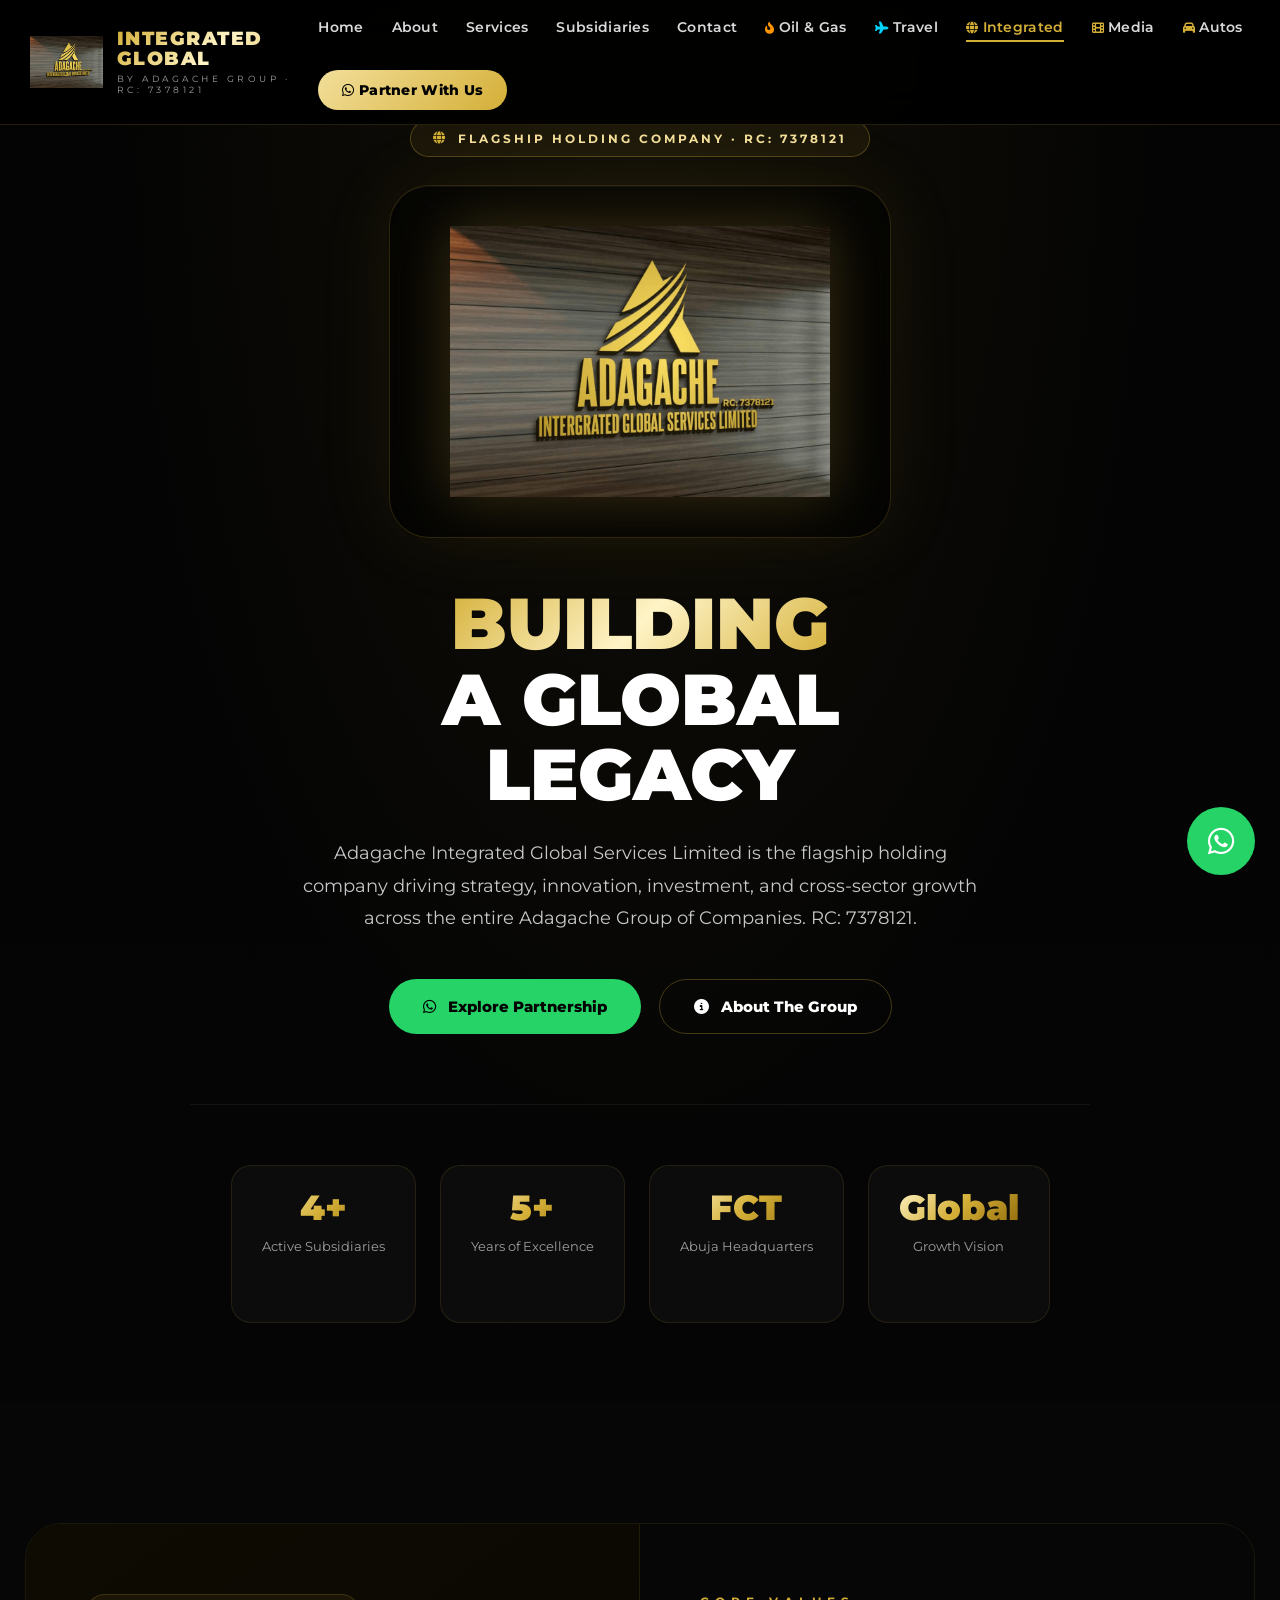
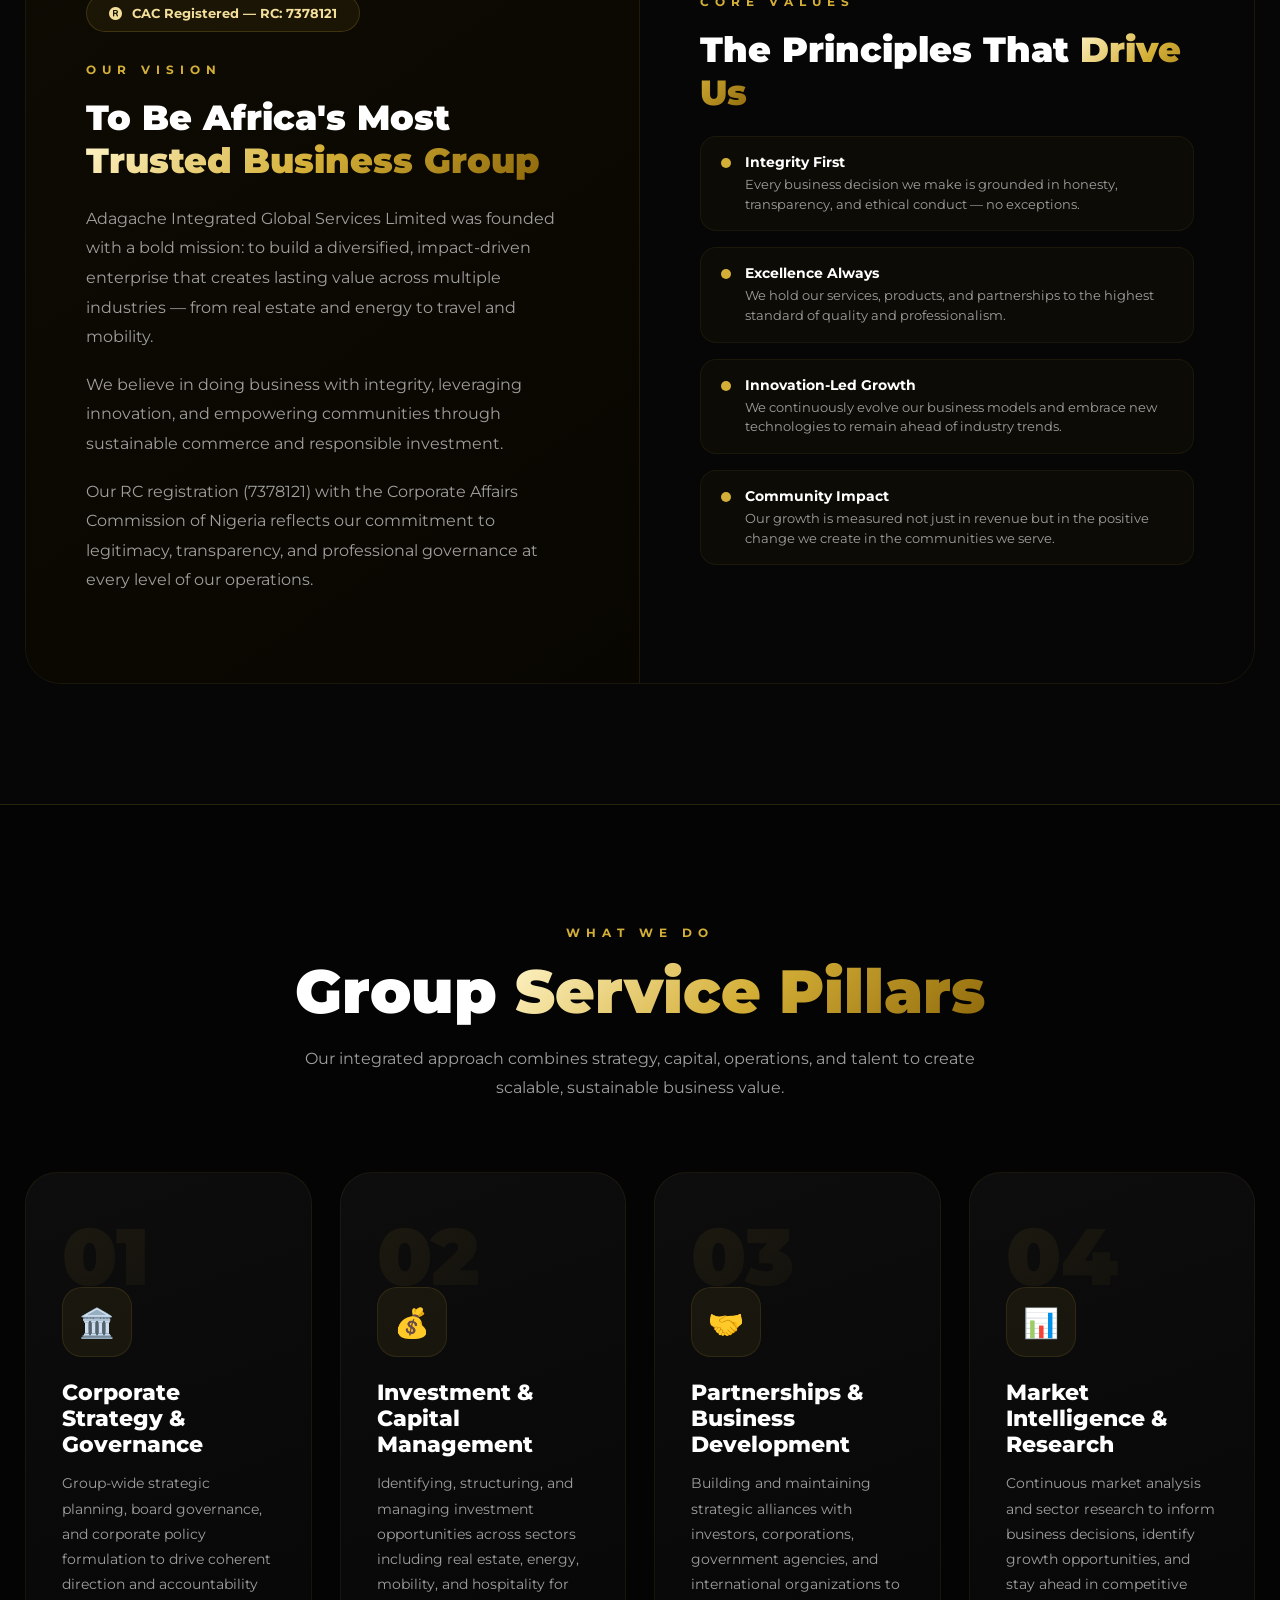
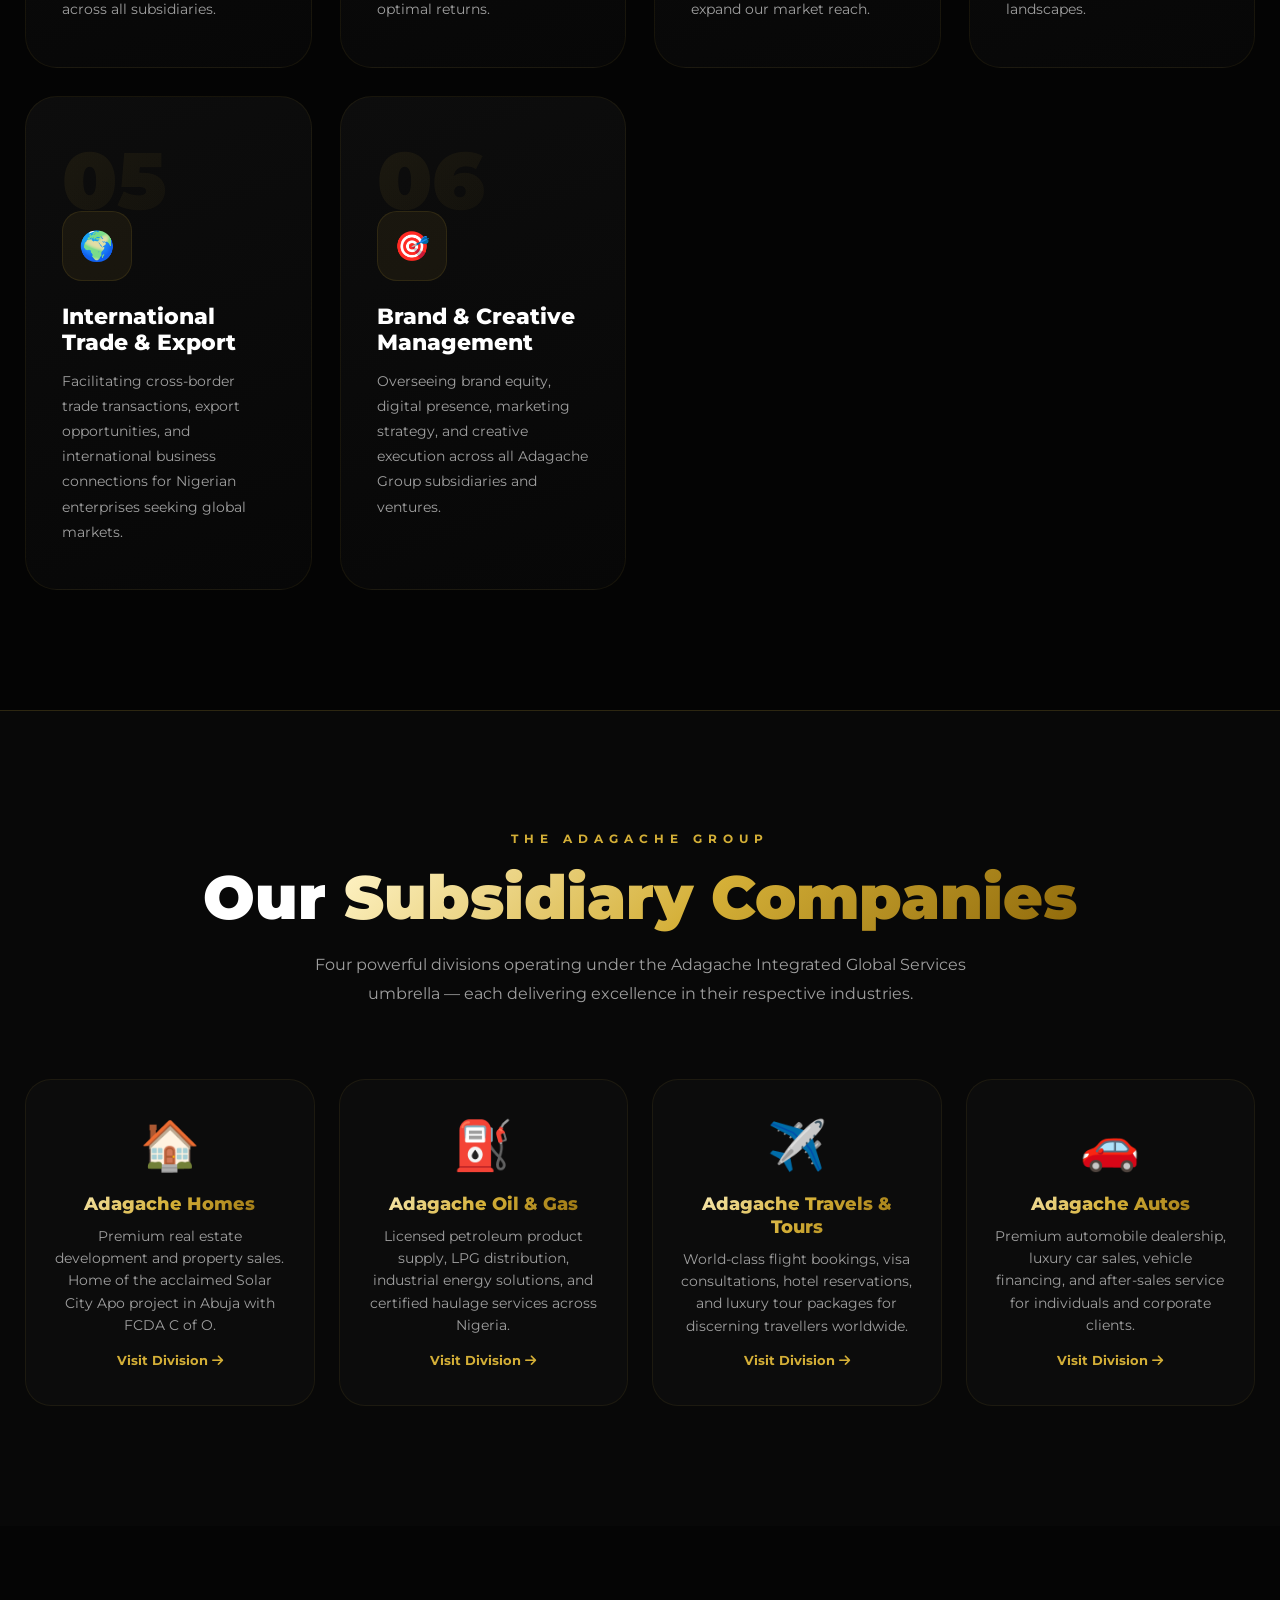
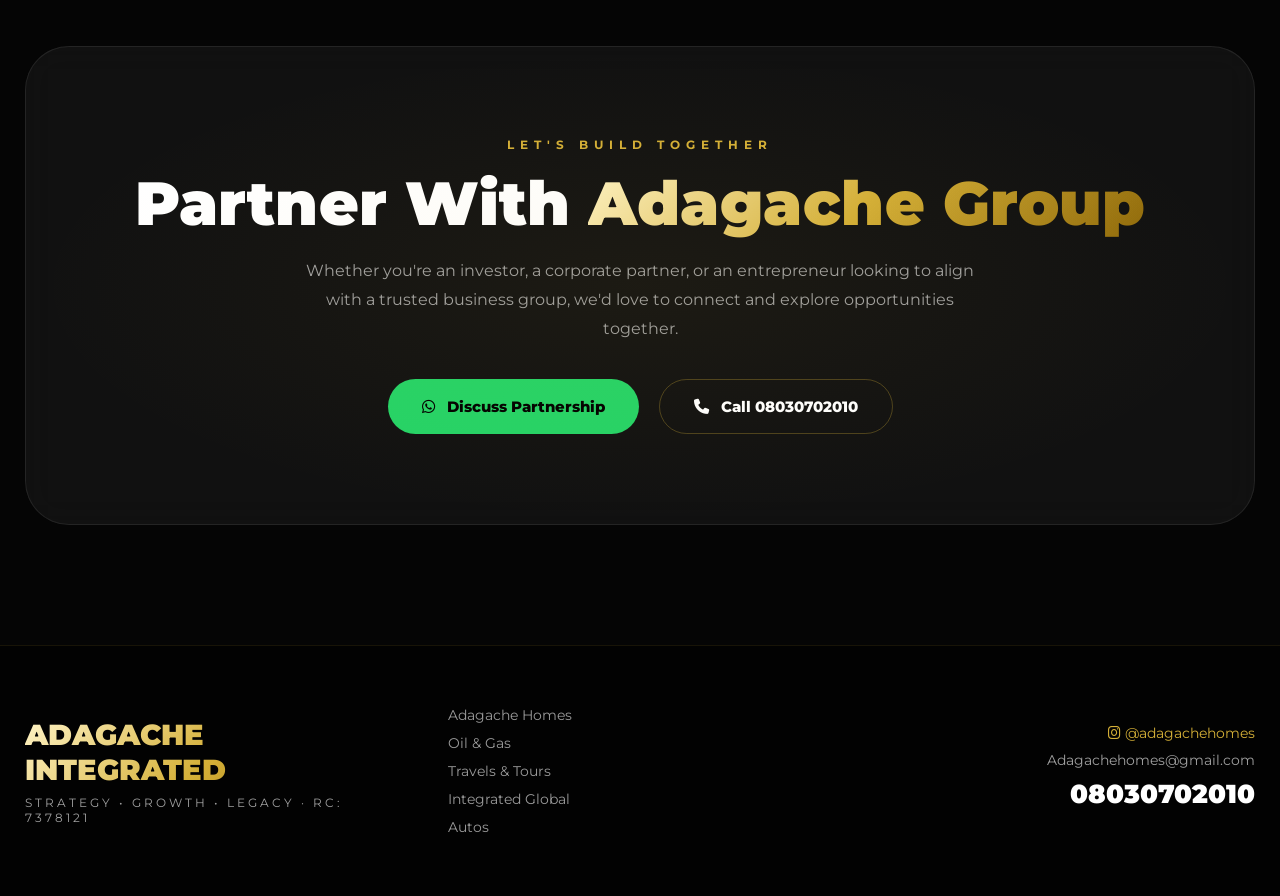
<file: integrated.html>
<!DOCTYPE html>
<html lang="en">
<head>
  <meta charset="UTF-8">
  <meta name="viewport" content="width=device-width, initial-scale=1.0, viewport-fit=cover">
  <title>Adagache Integrated Global Services | Adagache Group</title>
  <link rel="stylesheet" href="style.css">
  <link rel="preconnect" href="https://fonts.googleapis.com">
  <link rel="preconnect" href="https://fonts.gstatic.com" crossorigin>
  <link href="https://fonts.googleapis.com/css2?family=Montserrat:wght@300;400;500;600;700;800;900&family=Playfair+Display:wght@600;700;800&display=swap" rel="stylesheet">
  <link rel="stylesheet" href="https://cdnjs.cloudflare.com/ajax/libs/font-awesome/6.5.2/css/all.min.css">
  <style>
    .integrated-gradient {
      background: linear-gradient(135deg, #d4af37, #fff4c7, #d4af37);
      -webkit-background-clip: text;
      -webkit-text-fill-color: transparent;
      background-clip: text;
    }
    .pillar-big-grid {
      display: grid;
      grid-template-columns: repeat(auto-fit, minmax(280px, 1fr));
      gap: 28px;
    }
    .pillar-big-card {
      background: linear-gradient(160deg, #0d0d0d 0%, #070707 100%);
      border: 1px solid rgba(212,175,55,0.08);
      border-radius: 32px;
      padding: 44px 36px;
      transition: all 0.4s;
      position: relative;
      overflow: hidden;
    }
    .pillar-big-card::before {
      content: '';
      position: absolute;
      bottom: 0; left: 0; right: 0;
      height: 2px;
      background: linear-gradient(90deg, transparent, var(--gold), transparent);
      opacity: 0; transition: 0.4s;
    }
    .pillar-big-card:hover { transform: translateY(-10px); box-shadow: 0 30px 70px rgba(212,175,55,0.1); border-color: rgba(212,175,55,0.2); }
    .pillar-big-card:hover::before { opacity: 1; }
    .pillar-num {
      font-size: 5rem; font-weight: 900;
      background: linear-gradient(135deg, rgba(212,175,55,0.08), rgba(212,175,55,0.02));
      -webkit-background-clip: text;
      -webkit-text-fill-color: transparent;
      background-clip: text;
      line-height: 1;
      margin-bottom: -10px;
      display: block;
    }
    .pillar-big-card h3 { font-size: 1.35rem; font-weight: 800; margin-bottom: 14px; }
    .pillar-big-card p { color: var(--muted); line-height: 1.75; font-size: 0.9rem; }
    .pillar-icon-wrap {
      width: 70px; height: 70px; border-radius: 20px;
      background: rgba(212,175,55,0.07);
      border: 1px solid rgba(212,175,55,0.12);
      display: flex; align-items: center; justify-content: center;
      font-size: 1.8rem;
      margin-bottom: 22px;
    }
    .subsidiaries-grid {
      display: grid;
      grid-template-columns: repeat(auto-fit, minmax(260px, 1fr));
      gap: 24px;
    }
    .subsidiary-card {
      background: rgba(255,255,255,0.02);
      border: 1px solid rgba(212,175,55,0.08);
      border-radius: 26px;
      padding: 36px 28px;
      text-align: center;
      transition: 0.35s;
      text-decoration: none;
      display: block;
    }
    .subsidiary-card:hover { background: rgba(212,175,55,0.04); border-color: rgba(212,175,55,0.2); transform: translateY(-8px); }
    .subsidiary-icon { font-size: 3rem; margin-bottom: 18px; display: block; }
    .subsidiary-card h3 { font-size: 1.15rem; font-weight: 800; margin-bottom: 10px; }
    .subsidiary-card p { color: var(--muted); font-size: 0.85rem; line-height: 1.65; }
    .subsidiary-link { display: inline-block; margin-top: 16px; color: var(--gold); font-size: 0.8rem; font-weight: 700; }
    .vision-block {
      display: grid;
      grid-template-columns: 1fr 1fr;
      gap: 0;
      border-radius: 36px;
      overflow: hidden;
      border: 1px solid rgba(212,175,55,0.1);
    }
    .vision-panel {
      padding: 70px 60px;
    }
    .vision-panel:first-child {
      background: linear-gradient(145deg, #0d0b02 0%, #080600 100%);
      border-right: 1px solid rgba(212,175,55,0.1);
    }
    .vision-panel:last-child { background: #060606; }
    .vision-panel small {
      letter-spacing: 6px; text-transform: uppercase;
      color: var(--gold); font-weight: 700; font-size: 0.75rem;
      display: block; margin-bottom: 20px;
    }
    .vision-panel h3 { font-size: 2.2rem; font-weight: 900; margin-bottom: 22px; line-height: 1.2; }
    .vision-panel p { color: var(--muted); line-height: 1.85; margin-bottom: 18px; }
    .core-values {
      display: flex; flex-direction: column; gap: 16px; margin-top: 10px;
    }
    .core-value {
      display: flex; gap: 14px; align-items: flex-start;
      padding: 16px 20px;
      border-radius: 16px;
      background: rgba(212,175,55,0.03);
      border: 1px solid rgba(212,175,55,0.07);
    }
    .cv-dot {
      width: 10px; height: 10px; border-radius: 50%;
      background: var(--gold); flex-shrink: 0; margin-top: 5px;
    }
    .core-value h4 { font-weight: 700; margin-bottom: 4px; font-size: 0.9rem; }
    .core-value p { color: var(--muted); font-size: 0.82rem; line-height: 1.5; margin: 0; }
    .rc-badge {
      display: inline-flex; align-items: center; gap: 10px;
      padding: 10px 22px;
      border-radius: 30px;
      background: rgba(212,175,55,0.07);
      border: 1px solid rgba(212,175,55,0.2);
      font-size: 0.82rem; font-weight: 700;
      color: var(--gold-light);
      margin-bottom: 30px;
    }
    @media (max-width: 768px) {
      .vision-block { grid-template-columns: 1fr; }
      .vision-panel { padding: 50px 30px; }
      .vision-panel:first-child { border-right: none; border-bottom: 1px solid rgba(212,175,55,0.1); }
    }
  </style>
</head>
<body>

<!-- FLOATING WHATSAPP -->
<a href="https://wa.me/2348030702010?text=Hi%20Adagache%20Integrated%20Global,%20I%20would%20like%20to%20make%20a%20business%20enquiry" class="floating-wa" target="_blank">
  <i class="fab fa-whatsapp"></i>
</a>

<!-- SHARED HEADER -->
<header>
  <div class="nav-container">
    <a href="index.html" class="logo-area">
      <img src="images/adagache-intergrated.png.png" alt="Adagache Integrated Global Logo" class="site-logo" id="siteLogo"
        onerror="this.src='https://placehold.co/180x60/111111/d4af37?text=INTEGRATED'">
      <div class="logo-text">
        <h1 class="gold-text integrated-gradient" style="font-size:1.2rem;font-weight:900;letter-spacing:1.5px;line-height:1;">INTEGRATED GLOBAL</h1>
        <p>BY ADAGACHE GROUP · RC: 7378121</p>
      </div>
    </a>
    <button class="mobile-btn" id="mobileMenuBtn"><i class="fas fa-bars"></i></button>
    <nav class="nav-links" id="navLinks">
      <a href="index.html">Home</a>
      <a href="#about">About</a>
      <a href="#services">Services</a>
      <a href="#subsidiaries">Subsidiaries</a>
      <a href="#contact-section">Contact</a>
      <a href="oil-gas.html"><i class="fas fa-fire-flame-curved" style="color:#ff9500;font-size:0.75rem;"></i> Oil & Gas</a>
      <a href="travel.html"><i class="fas fa-plane" style="color:#00d4ff;font-size:0.75rem;"></i> Travel</a>
      <a href="integrated.html" class="active"><i class="fas fa-globe" style="color:var(--gold);font-size:0.75rem;"></i> Integrated</a>
      <a href="media.html"><i class="fas fa-film" style="color:var(--gold);font-size:0.75rem;"></i> Media</a>
      <a href="autos.html"><i class="fas fa-car" style="color:var(--gold);font-size:0.75rem;"></i> Autos</a>
      <a href="https://wa.me/2348030702010" class="nav-btn" target="_blank"><i class="fab fa-whatsapp"></i> Partner With Us</a>
    </nav>
  </div>
</header>

<!-- HERO -->
<section class="service-hero">
  <div class="service-hero-bg" style="background-image:url('https://images.unsplash.com/photo-1486406146926-c627a92ad1ab?q=80&w=1600&auto=format&fit=crop');"></div>
  <div class="service-hero-overlay"></div>

  <div class="service-hero-content">
    <div class="service-hero-tag">
      <i class="fas fa-globe" style="color:var(--gold);"></i>
      FLAGSHIP HOLDING COMPANY · RC: 7378121
    </div>

    <div class="service-logo-wrap">
      <img src="images/adagache-intergrated.png.png" alt="Adagache Integrated Global"
        class="service-logo-img"
        onerror="this.src='https://placehold.co/400x200/111111/d4af37?text=ADAGACHE+INTEGRATED'">
    </div>

    <h2>
      <span class="integrated-gradient">BUILDING</span><br>
      A GLOBAL<br>
      LEGACY
    </h2>
    <p>Adagache Integrated Global Services Limited is the flagship holding company driving strategy, innovation, investment, and cross-sector growth across the entire Adagache Group of Companies. RC: 7378121.</p>

    <div class="service-hero-actions">
      <a href="https://wa.me/2348030702010?text=Hi%20Adagache%20Integrated,%20I%20would%20like%20to%20explore%20a%20business%20partnership" target="_blank" class="primary-btn">
        <i class="fab fa-whatsapp"></i> Explore Partnership
      </a>
      <a href="#about" class="secondary-btn">
        <i class="fas fa-info-circle"></i> About The Group
      </a>
    </div>
  </div>

  <div class="hero-stats-bar">
    <div class="hero-stat">
      <h3 class="gold-text">4+</h3>
      <p>Active Subsidiaries</p>
    </div>
    <div class="hero-stat">
      <h3 class="gold-text">5+</h3>
      <p>Years of Excellence</p>
    </div>
    <div class="hero-stat">
      <h3 class="gold-text">FCT</h3>
      <p>Abuja Headquarters</p>
    </div>
    <div class="hero-stat">
      <h3 class="gold-text">Global</h3>
      <p>Growth Vision</p>
    </div>
  </div>
</section>

<!-- ABOUT -->
<section class="section" id="about" style="background:#060606;">
  <div class="container">
    <div class="vision-block">
      <div class="vision-panel">
        <div class="rc-badge"><i class="fas fa-registered"></i> CAC Registered — RC: 7378121</div>
        <small>Our Vision</small>
        <h3>To Be Africa's Most <span class="gold-text">Trusted Business Group</span></h3>
        <p>Adagache Integrated Global Services Limited was founded with a bold mission: to build a diversified, impact-driven enterprise that creates lasting value across multiple industries — from real estate and energy to travel and mobility.</p>
        <p>We believe in doing business with integrity, leveraging innovation, and empowering communities through sustainable commerce and responsible investment.</p>
        <p>Our RC registration (7378121) with the Corporate Affairs Commission of Nigeria reflects our commitment to legitimacy, transparency, and professional governance at every level of our operations.</p>
      </div>
      <div class="vision-panel">
        <small>Core Values</small>
        <h3>The Principles That <span class="gold-text">Drive Us</span></h3>
        <div class="core-values">
          <div class="core-value">
            <div class="cv-dot"></div>
            <div><h4>Integrity First</h4><p>Every business decision we make is grounded in honesty, transparency, and ethical conduct — no exceptions.</p></div>
          </div>
          <div class="core-value">
            <div class="cv-dot"></div>
            <div><h4>Excellence Always</h4><p>We hold our services, products, and partnerships to the highest standard of quality and professionalism.</p></div>
          </div>
          <div class="core-value">
            <div class="cv-dot"></div>
            <div><h4>Innovation-Led Growth</h4><p>We continuously evolve our business models and embrace new technologies to remain ahead of industry trends.</p></div>
          </div>
          <div class="core-value">
            <div class="cv-dot"></div>
            <div><h4>Community Impact</h4><p>Our growth is measured not just in revenue but in the positive change we create in the communities we serve.</p></div>
          </div>
        </div>
      </div>
    </div>
  </div>
</section>

<!-- SERVICES -->
<section class="section" id="services" style="background:#040404;border-top:1px solid var(--border);">
  <div class="container">
    <div class="section-head">
      <small>What We Do</small>
      <h2>Group <span class="gold-text">Service Pillars</span></h2>
      <p>Our integrated approach combines strategy, capital, operations, and talent to create scalable, sustainable business value.</p>
    </div>
    <div class="pillar-big-grid">
      <div class="pillar-big-card">
        <span class="pillar-num">01</span>
        <div class="pillar-icon-wrap">🏛️</div>
        <h3>Corporate Strategy & Governance</h3>
        <p>Group-wide strategic planning, board governance, and corporate policy formulation to drive coherent direction and accountability across all subsidiaries.</p>
      </div>
      <div class="pillar-big-card">
        <span class="pillar-num">02</span>
        <div class="pillar-icon-wrap">💰</div>
        <h3>Investment & Capital Management</h3>
        <p>Identifying, structuring, and managing investment opportunities across sectors including real estate, energy, mobility, and hospitality for optimal returns.</p>
      </div>
      <div class="pillar-big-card">
        <span class="pillar-num">03</span>
        <div class="pillar-icon-wrap">🤝</div>
        <h3>Partnerships & Business Development</h3>
        <p>Building and maintaining strategic alliances with investors, corporations, government agencies, and international organizations to expand our market reach.</p>
      </div>
      <div class="pillar-big-card">
        <span class="pillar-num">04</span>
        <div class="pillar-icon-wrap">📊</div>
        <h3>Market Intelligence & Research</h3>
        <p>Continuous market analysis and sector research to inform business decisions, identify growth opportunities, and stay ahead in competitive landscapes.</p>
      </div>
      <div class="pillar-big-card">
        <span class="pillar-num">05</span>
        <div class="pillar-icon-wrap">🌍</div>
        <h3>International Trade & Export</h3>
        <p>Facilitating cross-border trade transactions, export opportunities, and international business connections for Nigerian enterprises seeking global markets.</p>
      </div>
      <div class="pillar-big-card">
        <span class="pillar-num">06</span>
        <div class="pillar-icon-wrap">🎯</div>
        <h3>Brand & Creative Management</h3>
        <p>Overseeing brand equity, digital presence, marketing strategy, and creative execution across all Adagache Group subsidiaries and ventures.</p>
      </div>
    </div>
  </div>
</section>

<!-- SUBSIDIARIES -->
<section class="section" id="subsidiaries" style="background:#080808;border-top:1px solid var(--border);">
  <div class="container">
    <div class="section-head">
      <small>The Adagache Group</small>
      <h2>Our <span class="gold-text">Subsidiary Companies</span></h2>
      <p>Four powerful divisions operating under the Adagache Integrated Global Services umbrella — each delivering excellence in their respective industries.</p>
    </div>
    <div class="subsidiaries-grid">
      <a href="index.html" class="subsidiary-card">
        <span class="subsidiary-icon">🏠</span>
        <h3 class="gold-text">Adagache Homes</h3>
        <p>Premium real estate development and property sales. Home of the acclaimed Solar City Apo project in Abuja with FCDA C of O.</p>
        <span class="subsidiary-link">Visit Division <i class="fas fa-arrow-right"></i></span>
      </a>
      <a href="oil-gas.html" class="subsidiary-card">
        <span class="subsidiary-icon">⛽</span>
        <h3 class="gold-text">Adagache Oil & Gas</h3>
        <p>Licensed petroleum product supply, LPG distribution, industrial energy solutions, and certified haulage services across Nigeria.</p>
        <span class="subsidiary-link">Visit Division <i class="fas fa-arrow-right"></i></span>
      </a>
      <a href="travel.html" class="subsidiary-card">
        <span class="subsidiary-icon">✈️</span>
        <h3 class="gold-text">Adagache Travels & Tours</h3>
        <p>World-class flight bookings, visa consultations, hotel reservations, and luxury tour packages for discerning travellers worldwide.</p>
        <span class="subsidiary-link">Visit Division <i class="fas fa-arrow-right"></i></span>
      </a>
      <a href="autos.html" class="subsidiary-card">
        <span class="subsidiary-icon">🚗</span>
        <h3 class="gold-text">Adagache Autos</h3>
        <p>Premium automobile dealership, luxury car sales, vehicle financing, and after-sales service for individuals and corporate clients.</p>
        <span class="subsidiary-link">Visit Division <i class="fas fa-arrow-right"></i></span>
      </a>
    </div>
  </div>
</section>

<!-- CTA -->
<section class="section" id="contact-section">
  <div class="container">
    <div class="cta-section glass">
      <div class="section-head" style="margin-bottom:0;">
        <small>Let's Build Together</small>
        <h2>Partner With <span class="gold-text">Adagache Group</span></h2>
        <p>Whether you're an investor, a corporate partner, or an entrepreneur looking to align with a trusted business group, we'd love to connect and explore opportunities together.</p>
      </div>
      <div class="cta-actions">
        <a href="https://wa.me/2348030702010?text=Hi%20Adagache%20Integrated,%20I%20want%20to%20explore%20a%20partnership" target="_blank" class="primary-btn">
          <i class="fab fa-whatsapp"></i> Discuss Partnership
        </a>
        <a href="tel:08030702010" class="secondary-btn"><i class="fas fa-phone"></i> Call 08030702010</a>
      </div>
    </div>
  </div>
</section>

<!-- FOOTER -->
<footer>
  <div class="footer-container">
    <div class="footer-brand">
      <h2 class="gold-text">ADAGACHE INTEGRATED</h2>
      <p>STRATEGY • GROWTH • LEGACY · RC: 7378121</p>
    </div>
    <div class="footer-links">
      <a href="index.html">Adagache Homes</a>
      <a href="oil-gas.html">Oil & Gas</a>
      <a href="travel.html">Travels & Tours</a>
      <a href="integrated.html">Integrated Global</a>
      <a href="autos.html">Autos</a>
    </div>
    <div class="footer-contact">
      <a href="https://instagram.com/adagachehomes" class="instagram" target="_blank"><i class="fab fa-instagram"></i> @adagachehomes</a>
      <a href="mailto:Adagachehomes@gmail.com" style="color:var(--muted);font-size:0.85rem;">Adagachehomes@gmail.com</a>
      <a href="tel:08030702010" class="phone">08030702010</a>
    </div>
  </div>
</footer>

<script src="script.js"></script>
</body>
</html>
</file>
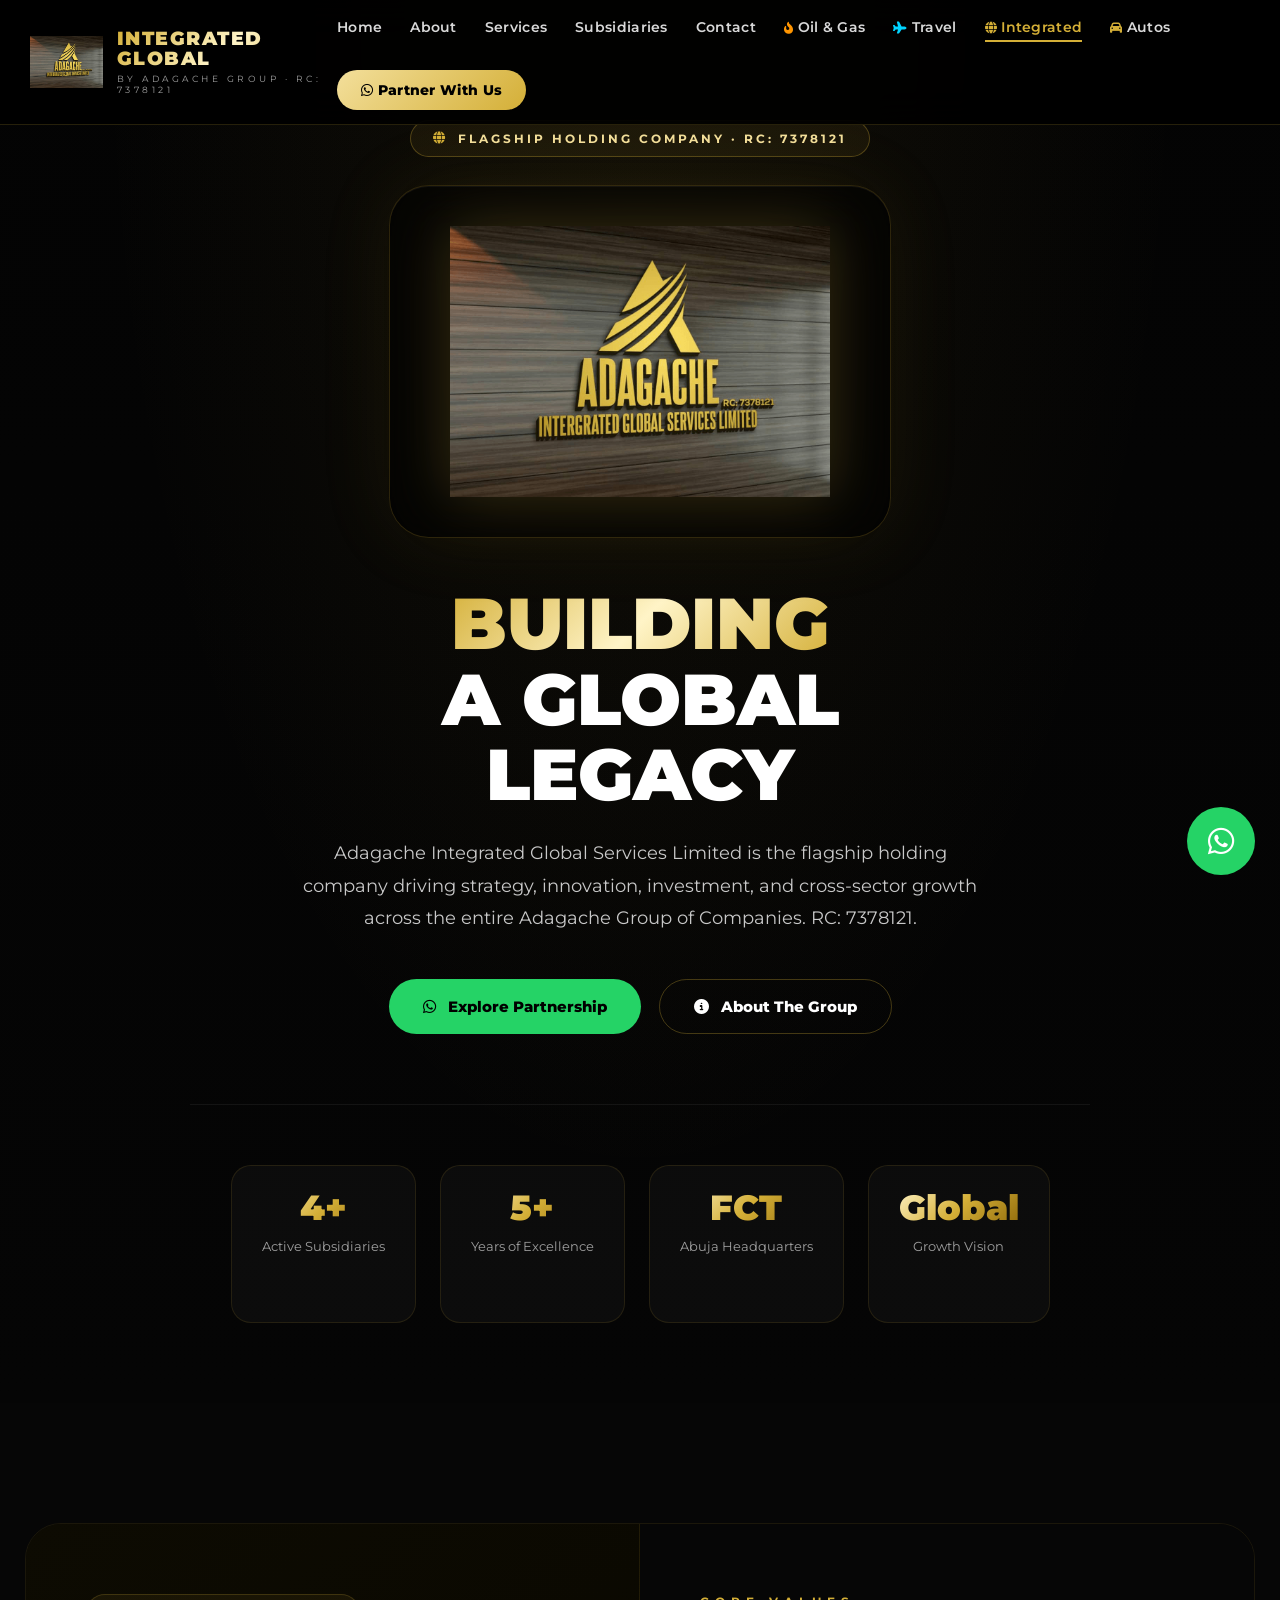
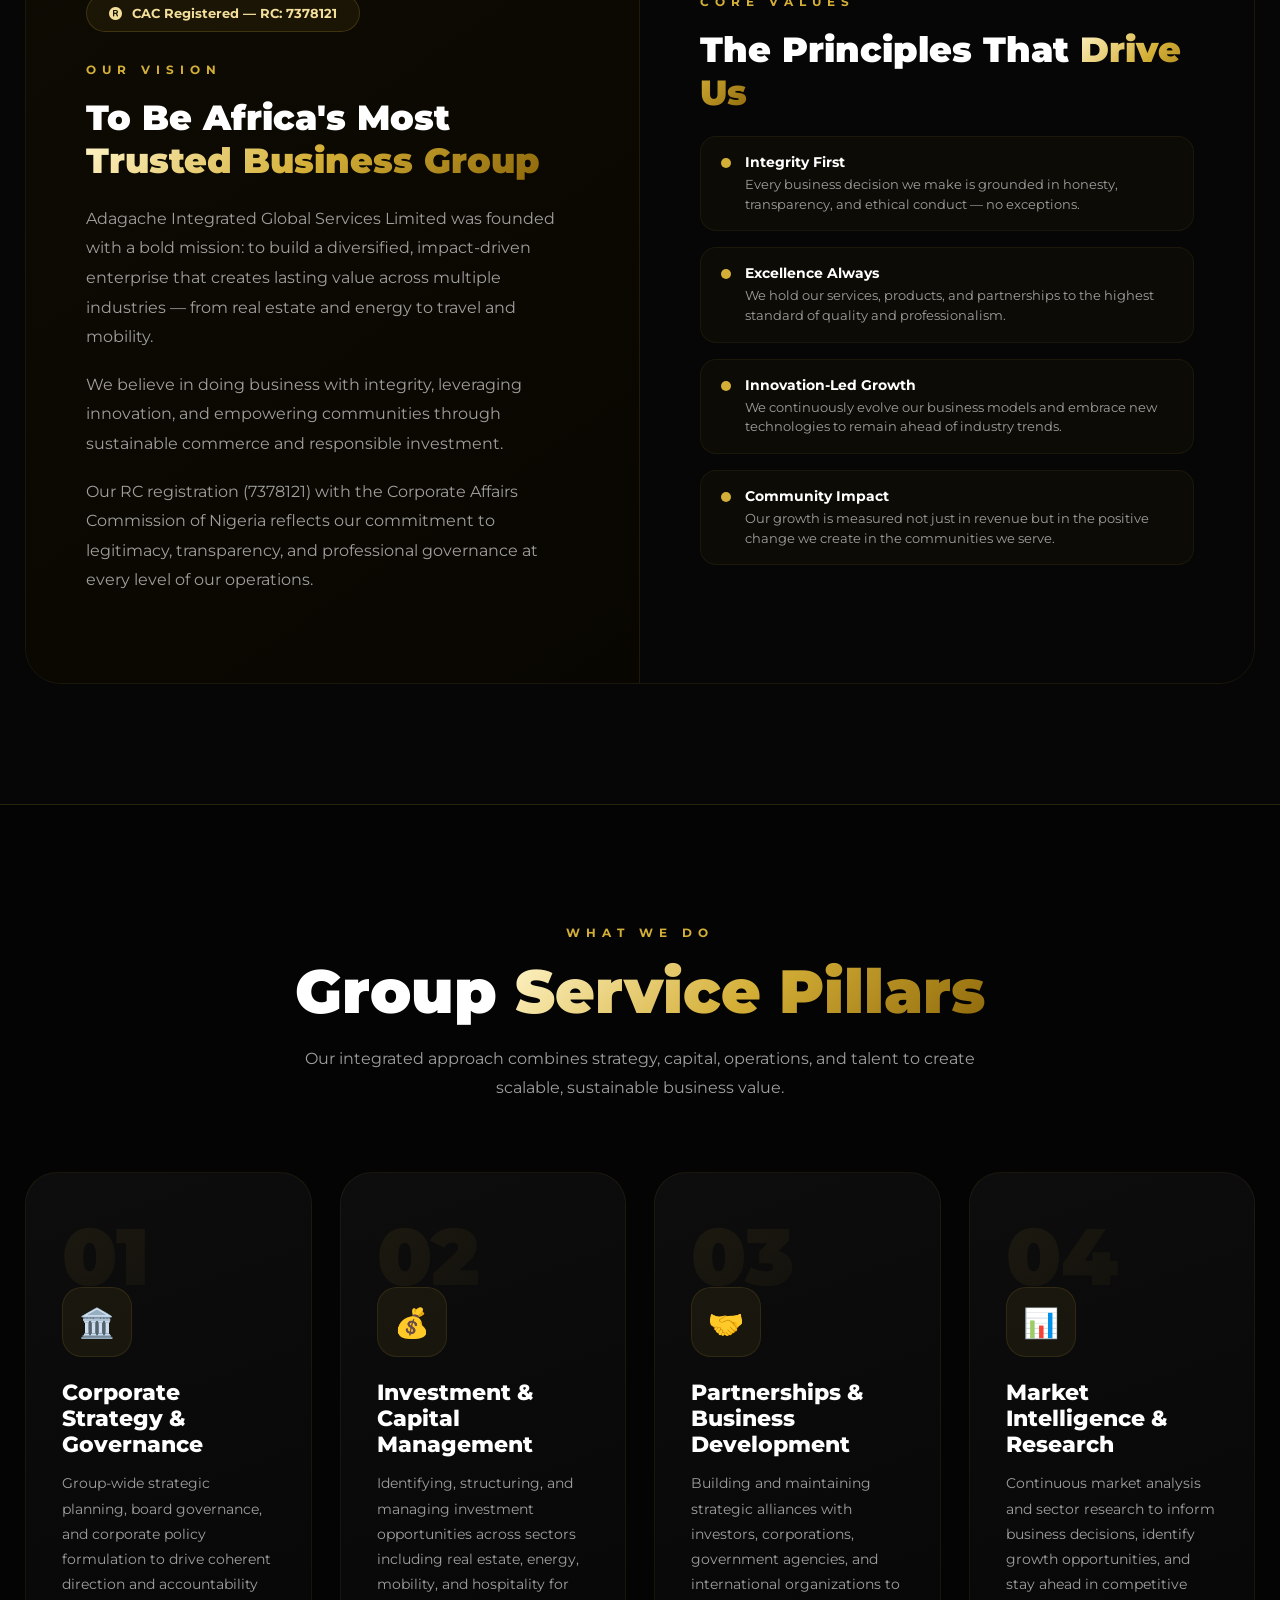
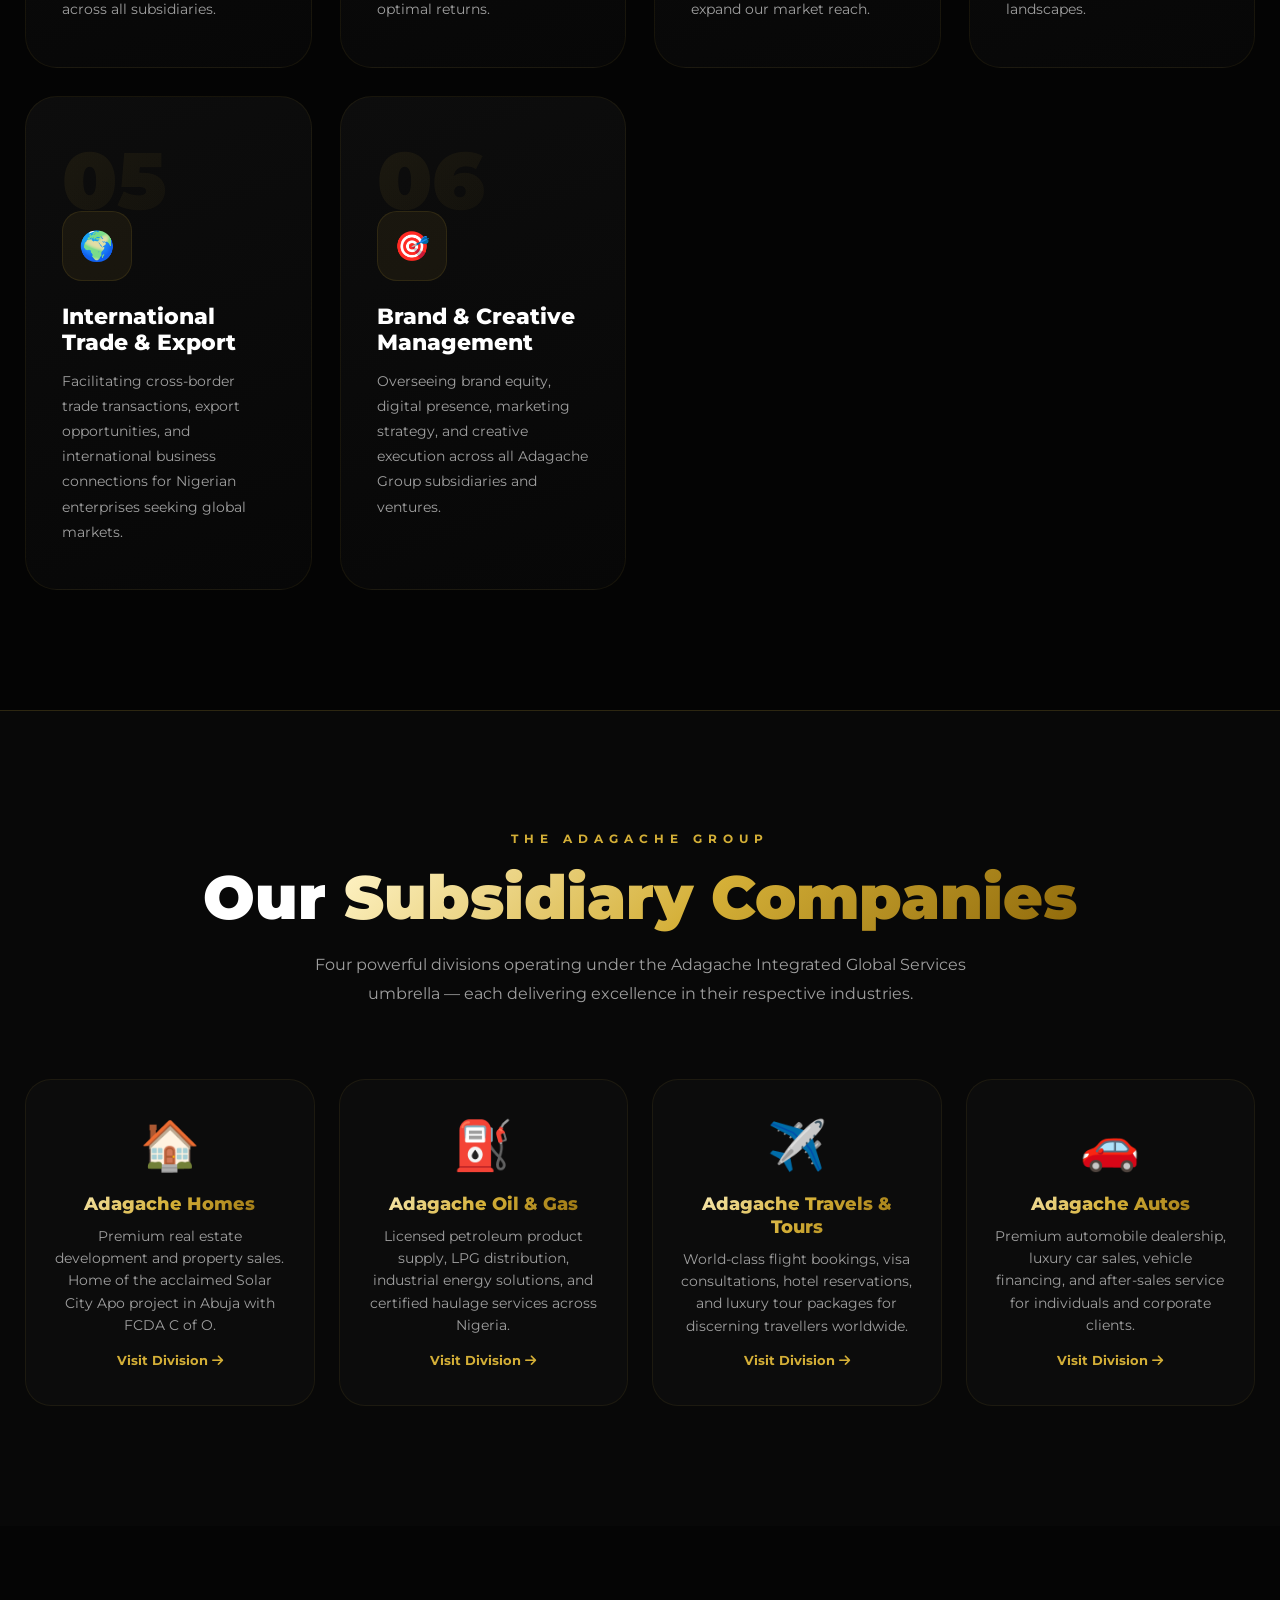
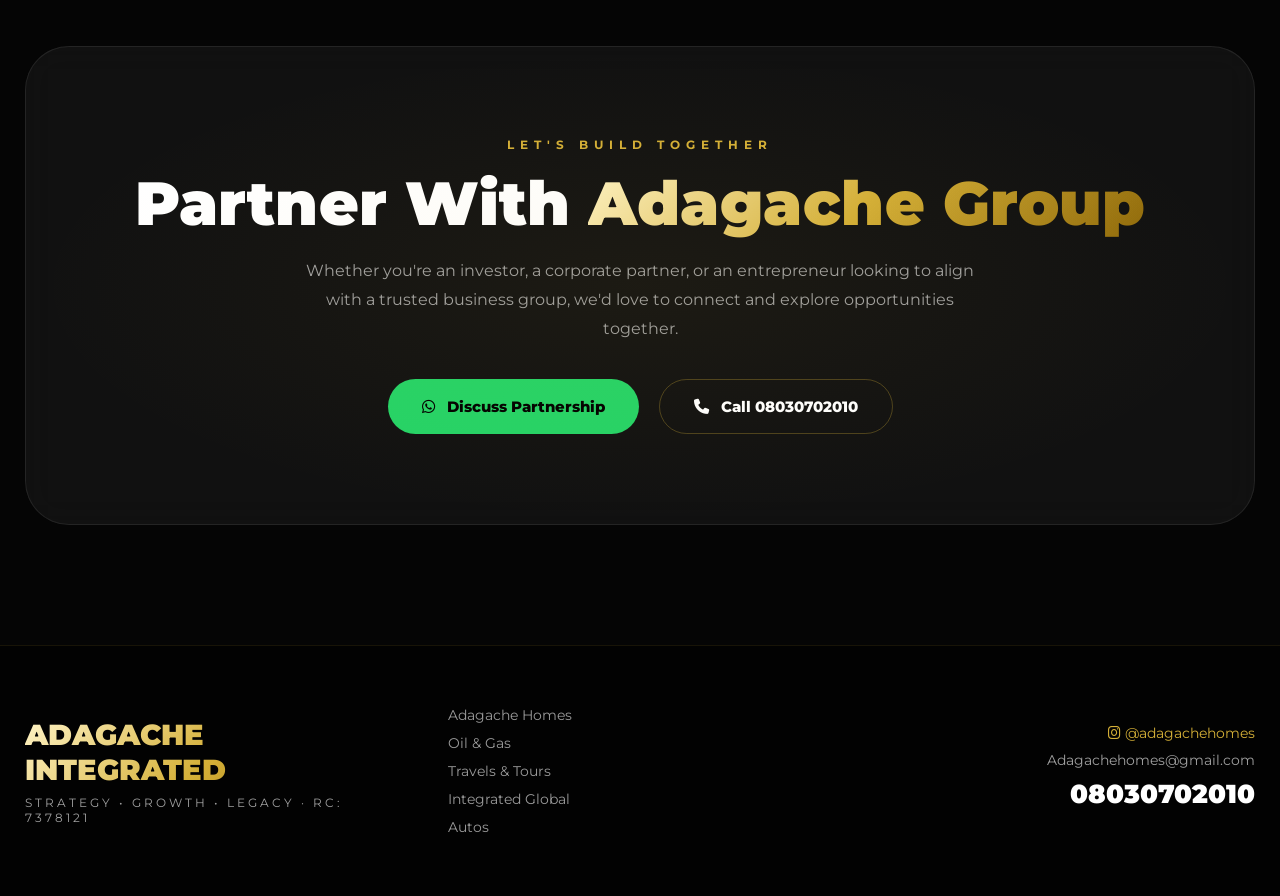
<file: intergrated.html>
<!DOCTYPE html>
<html lang="en">
<head>
  <meta charset="UTF-8">
  <meta name="viewport" content="width=device-width, initial-scale=1.0, viewport-fit=cover">
  <title>Adagache Integrated Global Services | Adagache Group</title>
  <link rel="stylesheet" href="style.css">
  <link rel="preconnect" href="https://fonts.googleapis.com">
  <link rel="preconnect" href="https://fonts.gstatic.com" crossorigin>
  <link href="https://fonts.googleapis.com/css2?family=Montserrat:wght@300;400;500;600;700;800;900&family=Playfair+Display:wght@600;700;800&display=swap" rel="stylesheet">
  <link rel="stylesheet" href="https://cdnjs.cloudflare.com/ajax/libs/font-awesome/6.5.2/css/all.min.css">
  <style>
    .integrated-gradient {
      background: linear-gradient(135deg, #d4af37, #fff4c7, #d4af37);
      -webkit-background-clip: text;
      -webkit-text-fill-color: transparent;
      background-clip: text;
    }
    .pillar-big-grid {
      display: grid;
      grid-template-columns: repeat(auto-fit, minmax(280px, 1fr));
      gap: 28px;
    }
    .pillar-big-card {
      background: linear-gradient(160deg, #0d0d0d 0%, #070707 100%);
      border: 1px solid rgba(212,175,55,0.08);
      border-radius: 32px;
      padding: 44px 36px;
      transition: all 0.4s;
      position: relative;
      overflow: hidden;
    }
    .pillar-big-card::before {
      content: '';
      position: absolute;
      bottom: 0; left: 0; right: 0;
      height: 2px;
      background: linear-gradient(90deg, transparent, var(--gold), transparent);
      opacity: 0; transition: 0.4s;
    }
    .pillar-big-card:hover { transform: translateY(-10px); box-shadow: 0 30px 70px rgba(212,175,55,0.1); border-color: rgba(212,175,55,0.2); }
    .pillar-big-card:hover::before { opacity: 1; }
    .pillar-num {
      font-size: 5rem; font-weight: 900;
      background: linear-gradient(135deg, rgba(212,175,55,0.08), rgba(212,175,55,0.02));
      -webkit-background-clip: text;
      -webkit-text-fill-color: transparent;
      background-clip: text;
      line-height: 1;
      margin-bottom: -10px;
      display: block;
    }
    .pillar-big-card h3 { font-size: 1.35rem; font-weight: 800; margin-bottom: 14px; }
    .pillar-big-card p { color: var(--muted); line-height: 1.75; font-size: 0.9rem; }
    .pillar-icon-wrap {
      width: 70px; height: 70px; border-radius: 20px;
      background: rgba(212,175,55,0.07);
      border: 1px solid rgba(212,175,55,0.12);
      display: flex; align-items: center; justify-content: center;
      font-size: 1.8rem;
      margin-bottom: 22px;
    }
    .subsidiaries-grid {
      display: grid;
      grid-template-columns: repeat(auto-fit, minmax(260px, 1fr));
      gap: 24px;
    }
    .subsidiary-card {
      background: rgba(255,255,255,0.02);
      border: 1px solid rgba(212,175,55,0.08);
      border-radius: 26px;
      padding: 36px 28px;
      text-align: center;
      transition: 0.35s;
      text-decoration: none;
      display: block;
    }
    .subsidiary-card:hover { background: rgba(212,175,55,0.04); border-color: rgba(212,175,55,0.2); transform: translateY(-8px); }
    .subsidiary-icon { font-size: 3rem; margin-bottom: 18px; display: block; }
    .subsidiary-card h3 { font-size: 1.15rem; font-weight: 800; margin-bottom: 10px; }
    .subsidiary-card p { color: var(--muted); font-size: 0.85rem; line-height: 1.65; }
    .subsidiary-link { display: inline-block; margin-top: 16px; color: var(--gold); font-size: 0.8rem; font-weight: 700; }
    .vision-block {
      display: grid;
      grid-template-columns: 1fr 1fr;
      gap: 0;
      border-radius: 36px;
      overflow: hidden;
      border: 1px solid rgba(212,175,55,0.1);
    }
    .vision-panel {
      padding: 70px 60px;
    }
    .vision-panel:first-child {
      background: linear-gradient(145deg, #0d0b02 0%, #080600 100%);
      border-right: 1px solid rgba(212,175,55,0.1);
    }
    .vision-panel:last-child { background: #060606; }
    .vision-panel small {
      letter-spacing: 6px; text-transform: uppercase;
      color: var(--gold); font-weight: 700; font-size: 0.75rem;
      display: block; margin-bottom: 20px;
    }
    .vision-panel h3 { font-size: 2.2rem; font-weight: 900; margin-bottom: 22px; line-height: 1.2; }
    .vision-panel p { color: var(--muted); line-height: 1.85; margin-bottom: 18px; }
    .core-values {
      display: flex; flex-direction: column; gap: 16px; margin-top: 10px;
    }
    .core-value {
      display: flex; gap: 14px; align-items: flex-start;
      padding: 16px 20px;
      border-radius: 16px;
      background: rgba(212,175,55,0.03);
      border: 1px solid rgba(212,175,55,0.07);
    }
    .cv-dot {
      width: 10px; height: 10px; border-radius: 50%;
      background: var(--gold); flex-shrink: 0; margin-top: 5px;
    }
    .core-value h4 { font-weight: 700; margin-bottom: 4px; font-size: 0.9rem; }
    .core-value p { color: var(--muted); font-size: 0.82rem; line-height: 1.5; margin: 0; }
    .rc-badge {
      display: inline-flex; align-items: center; gap: 10px;
      padding: 10px 22px;
      border-radius: 30px;
      background: rgba(212,175,55,0.07);
      border: 1px solid rgba(212,175,55,0.2);
      font-size: 0.82rem; font-weight: 700;
      color: var(--gold-light);
      margin-bottom: 30px;
    }
    @media (max-width: 768px) {
      .vision-block { grid-template-columns: 1fr; }
      .vision-panel { padding: 50px 30px; }
      .vision-panel:first-child { border-right: none; border-bottom: 1px solid rgba(212,175,55,0.1); }
    }
  </style>
</head>
<body>

<!-- FLOATING WHATSAPP -->
<a href="https://wa.me/2348030702010?text=Hi%20Adagache%20Integrated%20Global,%20I%20would%20like%20to%20make%20a%20business%20enquiry" class="floating-wa" target="_blank">
  <i class="fab fa-whatsapp"></i>
</a>

<!-- SHARED HEADER -->
<header>
  <div class="nav-container">
    <a href="index (1).html" class="logo-area">
      <img src="images/adagache-intergrated.png.png" alt="Adagache Integrated Global Logo" class="site-logo" id="siteLogo"
        onerror="this.src='https://placehold.co/180x60/111111/d4af37?text=INTEGRATED'">
      <div class="logo-text">
        <h1 class="gold-text integrated-gradient" style="font-size:1.2rem;font-weight:900;letter-spacing:1.5px;line-height:1;">INTEGRATED GLOBAL</h1>
        <p>BY ADAGACHE GROUP · RC: 7378121</p>
      </div>
    </a>
    <button class="mobile-btn" id="mobileMenuBtn"><i class="fas fa-bars"></i></button>
    <nav class="nav-links" id="navLinks">
      <a href="index (1).html">Home</a>
      <a href="#about">About</a>
      <a href="#services">Services</a>
      <a href="#subsidiaries">Subsidiaries</a>
      <a href="#contact-section">Contact</a>
      <a href="oil-gas.html"><i class="fas fa-fire-flame-curved" style="color:#ff9500;font-size:0.75rem;"></i> Oil & Gas</a>
      <a href="travel.html"><i class="fas fa-plane" style="color:#00d4ff;font-size:0.75rem;"></i> Travel</a>
      <a href="integrated.html" class="active"><i class="fas fa-globe" style="color:var(--gold);font-size:0.75rem;"></i> Integrated</a>
      <a href="autos.html"><i class="fas fa-car" style="color:var(--gold);font-size:0.75rem;"></i> Autos</a>
      <a href="https://wa.me/2348030702010" class="nav-btn" target="_blank"><i class="fab fa-whatsapp"></i> Partner With Us</a>
    </nav>
  </div>
</header>

<!-- HERO -->
<section class="service-hero">
  <div class="service-hero-bg" style="background-image:url('https://images.unsplash.com/photo-1486406146926-c627a92ad1ab?q=80&w=1600&auto=format&fit=crop');"></div>
  <div class="service-hero-overlay"></div>

  <div class="service-hero-content">
    <div class="service-hero-tag">
      <i class="fas fa-globe" style="color:var(--gold);"></i>
      FLAGSHIP HOLDING COMPANY · RC: 7378121
    </div>

    <div class="service-logo-wrap">
      <img src="images/adagache-intergrated.png.png" alt="Adagache Integrated Global"
        class="service-logo-img"
        onerror="this.src='https://placehold.co/400x200/111111/d4af37?text=ADAGACHE+INTEGRATED'">
    </div>

    <h2>
      <span class="integrated-gradient">BUILDING</span><br>
      A GLOBAL<br>
      LEGACY
    </h2>
    <p>Adagache Integrated Global Services Limited is the flagship holding company driving strategy, innovation, investment, and cross-sector growth across the entire Adagache Group of Companies. RC: 7378121.</p>

    <div class="service-hero-actions">
      <a href="https://wa.me/2348030702010?text=Hi%20Adagache%20Integrated,%20I%20would%20like%20to%20explore%20a%20business%20partnership" target="_blank" class="primary-btn">
        <i class="fab fa-whatsapp"></i> Explore Partnership
      </a>
      <a href="#about" class="secondary-btn">
        <i class="fas fa-info-circle"></i> About The Group
      </a>
    </div>
  </div>

  <div class="hero-stats-bar">
    <div class="hero-stat">
      <h3 class="gold-text">4+</h3>
      <p>Active Subsidiaries</p>
    </div>
    <div class="hero-stat">
      <h3 class="gold-text">5+</h3>
      <p>Years of Excellence</p>
    </div>
    <div class="hero-stat">
      <h3 class="gold-text">FCT</h3>
      <p>Abuja Headquarters</p>
    </div>
    <div class="hero-stat">
      <h3 class="gold-text">Global</h3>
      <p>Growth Vision</p>
    </div>
  </div>
</section>

<!-- ABOUT -->
<section class="section" id="about" style="background:#060606;">
  <div class="container">
    <div class="vision-block">
      <div class="vision-panel">
        <div class="rc-badge"><i class="fas fa-registered"></i> CAC Registered — RC: 7378121</div>
        <small>Our Vision</small>
        <h3>To Be Africa's Most <span class="gold-text">Trusted Business Group</span></h3>
        <p>Adagache Integrated Global Services Limited was founded with a bold mission: to build a diversified, impact-driven enterprise that creates lasting value across multiple industries — from real estate and energy to travel and mobility.</p>
        <p>We believe in doing business with integrity, leveraging innovation, and empowering communities through sustainable commerce and responsible investment.</p>
        <p>Our RC registration (7378121) with the Corporate Affairs Commission of Nigeria reflects our commitment to legitimacy, transparency, and professional governance at every level of our operations.</p>
      </div>
      <div class="vision-panel">
        <small>Core Values</small>
        <h3>The Principles That <span class="gold-text">Drive Us</span></h3>
        <div class="core-values">
          <div class="core-value">
            <div class="cv-dot"></div>
            <div><h4>Integrity First</h4><p>Every business decision we make is grounded in honesty, transparency, and ethical conduct — no exceptions.</p></div>
          </div>
          <div class="core-value">
            <div class="cv-dot"></div>
            <div><h4>Excellence Always</h4><p>We hold our services, products, and partnerships to the highest standard of quality and professionalism.</p></div>
          </div>
          <div class="core-value">
            <div class="cv-dot"></div>
            <div><h4>Innovation-Led Growth</h4><p>We continuously evolve our business models and embrace new technologies to remain ahead of industry trends.</p></div>
          </div>
          <div class="core-value">
            <div class="cv-dot"></div>
            <div><h4>Community Impact</h4><p>Our growth is measured not just in revenue but in the positive change we create in the communities we serve.</p></div>
          </div>
        </div>
      </div>
    </div>
  </div>
</section>

<!-- SERVICES -->
<section class="section" id="services" style="background:#040404;border-top:1px solid var(--border);">
  <div class="container">
    <div class="section-head">
      <small>What We Do</small>
      <h2>Group <span class="gold-text">Service Pillars</span></h2>
      <p>Our integrated approach combines strategy, capital, operations, and talent to create scalable, sustainable business value.</p>
    </div>
    <div class="pillar-big-grid">
      <div class="pillar-big-card">
        <span class="pillar-num">01</span>
        <div class="pillar-icon-wrap">🏛️</div>
        <h3>Corporate Strategy & Governance</h3>
        <p>Group-wide strategic planning, board governance, and corporate policy formulation to drive coherent direction and accountability across all subsidiaries.</p>
      </div>
      <div class="pillar-big-card">
        <span class="pillar-num">02</span>
        <div class="pillar-icon-wrap">💰</div>
        <h3>Investment & Capital Management</h3>
        <p>Identifying, structuring, and managing investment opportunities across sectors including real estate, energy, mobility, and hospitality for optimal returns.</p>
      </div>
      <div class="pillar-big-card">
        <span class="pillar-num">03</span>
        <div class="pillar-icon-wrap">🤝</div>
        <h3>Partnerships & Business Development</h3>
        <p>Building and maintaining strategic alliances with investors, corporations, government agencies, and international organizations to expand our market reach.</p>
      </div>
      <div class="pillar-big-card">
        <span class="pillar-num">04</span>
        <div class="pillar-icon-wrap">📊</div>
        <h3>Market Intelligence & Research</h3>
        <p>Continuous market analysis and sector research to inform business decisions, identify growth opportunities, and stay ahead in competitive landscapes.</p>
      </div>
      <div class="pillar-big-card">
        <span class="pillar-num">05</span>
        <div class="pillar-icon-wrap">🌍</div>
        <h3>International Trade & Export</h3>
        <p>Facilitating cross-border trade transactions, export opportunities, and international business connections for Nigerian enterprises seeking global markets.</p>
      </div>
      <div class="pillar-big-card">
        <span class="pillar-num">06</span>
        <div class="pillar-icon-wrap">🎯</div>
        <h3>Brand & Creative Management</h3>
        <p>Overseeing brand equity, digital presence, marketing strategy, and creative execution across all Adagache Group subsidiaries and ventures.</p>
      </div>
    </div>
  </div>
</section>

<!-- SUBSIDIARIES -->
<section class="section" id="subsidiaries" style="background:#080808;border-top:1px solid var(--border);">
  <div class="container">
    <div class="section-head">
      <small>The Adagache Group</small>
      <h2>Our <span class="gold-text">Subsidiary Companies</span></h2>
      <p>Four powerful divisions operating under the Adagache Integrated Global Services umbrella — each delivering excellence in their respective industries.</p>
    </div>
    <div class="subsidiaries-grid">
      <a href="index.html" class="subsidiary-card">
        <span class="subsidiary-icon">🏠</span>
        <h3 class="gold-text">Adagache Homes</h3>
        <p>Premium real estate development and property sales. Home of the acclaimed Solar City Apo project in Abuja with FCDA C of O.</p>
        <span class="subsidiary-link">Visit Division <i class="fas fa-arrow-right"></i></span>
      </a>
      <a href="oil-gas.html" class="subsidiary-card">
        <span class="subsidiary-icon">⛽</span>
        <h3 class="gold-text">Adagache Oil & Gas</h3>
        <p>Licensed petroleum product supply, LPG distribution, industrial energy solutions, and certified haulage services across Nigeria.</p>
        <span class="subsidiary-link">Visit Division <i class="fas fa-arrow-right"></i></span>
      </a>
      <a href="travel.html" class="subsidiary-card">
        <span class="subsidiary-icon">✈️</span>
        <h3 class="gold-text">Adagache Travels & Tours</h3>
        <p>World-class flight bookings, visa consultations, hotel reservations, and luxury tour packages for discerning travellers worldwide.</p>
        <span class="subsidiary-link">Visit Division <i class="fas fa-arrow-right"></i></span>
      </a>
      <a href="autos.html" class="subsidiary-card">
        <span class="subsidiary-icon">🚗</span>
        <h3 class="gold-text">Adagache Autos</h3>
        <p>Premium automobile dealership, luxury car sales, vehicle financing, and after-sales service for individuals and corporate clients.</p>
        <span class="subsidiary-link">Visit Division <i class="fas fa-arrow-right"></i></span>
      </a>
    </div>
  </div>
</section>

<!-- CTA -->
<section class="section" id="contact-section">
  <div class="container">
    <div class="cta-section glass">
      <div class="section-head" style="margin-bottom:0;">
        <small>Let's Build Together</small>
        <h2>Partner With <span class="gold-text">Adagache Group</span></h2>
        <p>Whether you're an investor, a corporate partner, or an entrepreneur looking to align with a trusted business group, we'd love to connect and explore opportunities together.</p>
      </div>
      <div class="cta-actions">
        <a href="https://wa.me/2348030702010?text=Hi%20Adagache%20Integrated,%20I%20want%20to%20explore%20a%20partnership" target="_blank" class="primary-btn">
          <i class="fab fa-whatsapp"></i> Discuss Partnership
        </a>
        <a href="tel:08030702010" class="secondary-btn"><i class="fas fa-phone"></i> Call 08030702010</a>
      </div>
    </div>
  </div>
</section>

<!-- FOOTER -->
<footer>
  <div class="footer-container">
    <div class="footer-brand">
      <h2 class="gold-text">ADAGACHE INTEGRATED</h2>
      <p>STRATEGY • GROWTH • LEGACY · RC: 7378121</p>
    </div>
    <div class="footer-links">
      <a href="index.html">Adagache Homes</a>
      <a href="oil-gas.html">Oil & Gas</a>
      <a href="travel.html">Travels & Tours</a>
      <a href="integrated.html">Integrated Global</a>
      <a href="autos.html">Autos</a>
    </div>
    <div class="footer-contact">
      <a href="https://instagram.com/adagachehomes" class="instagram" target="_blank"><i class="fab fa-instagram"></i> @adagachehomes</a>
      <a href="mailto:Adagachehomes@gmail.com" style="color:var(--muted);font-size:0.85rem;">Adagachehomes@gmail.com</a>
      <a href="tel:08030702010" class="phone">08030702010</a>
    </div>
  </div>
</footer>

<script src="script.js"></script>
</body>
</html>
</file>
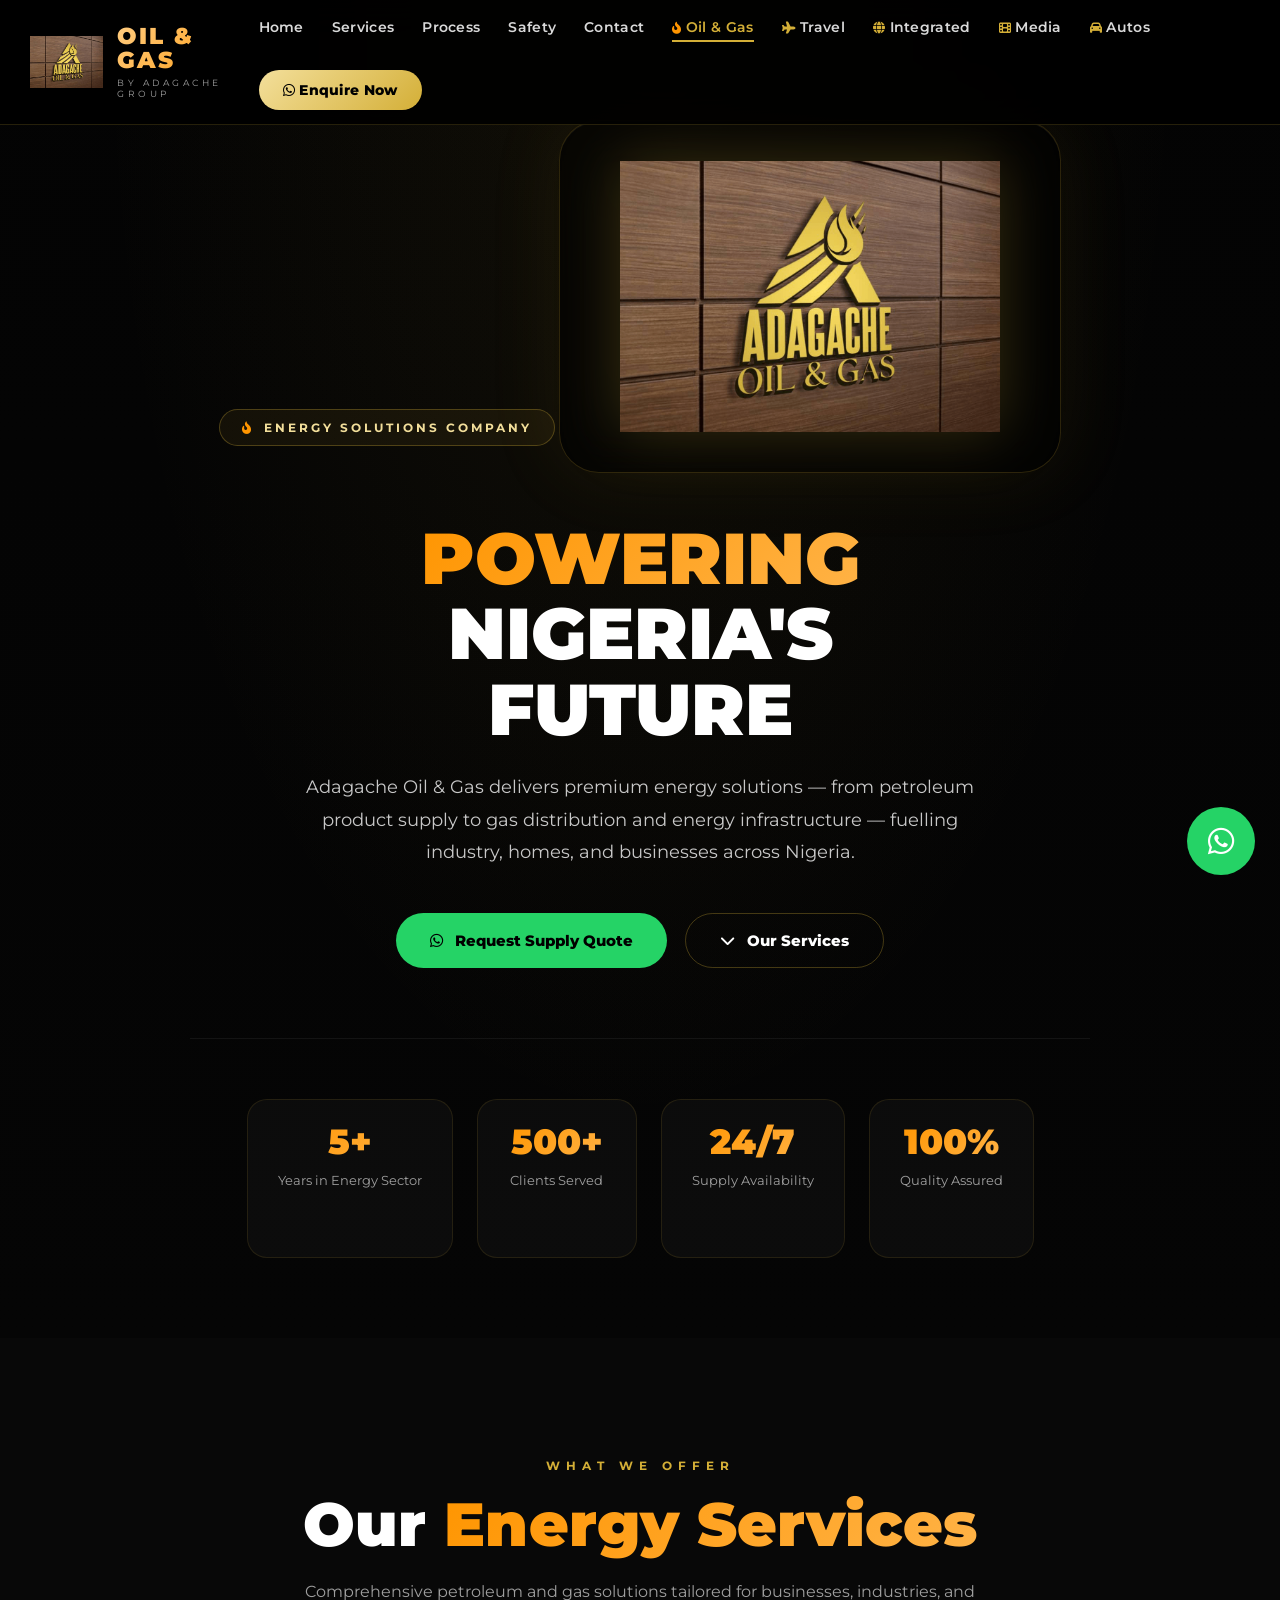
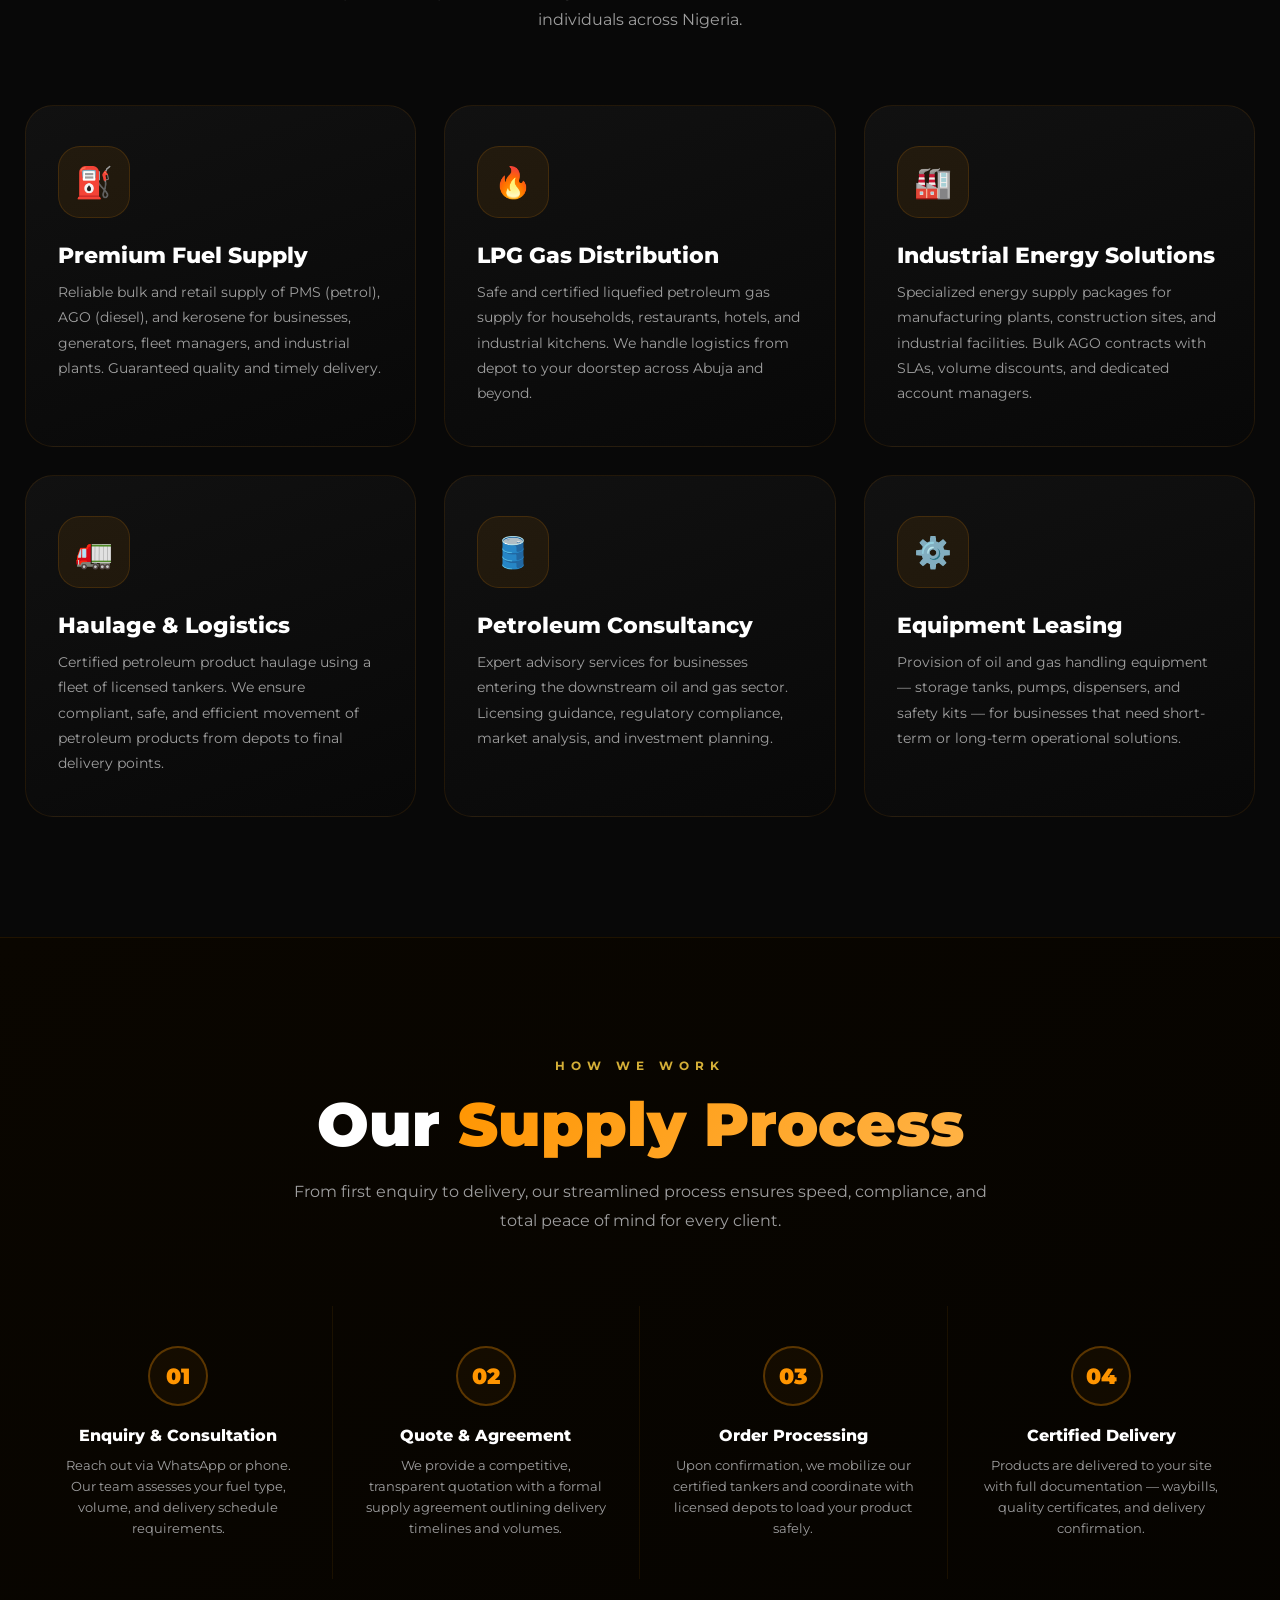
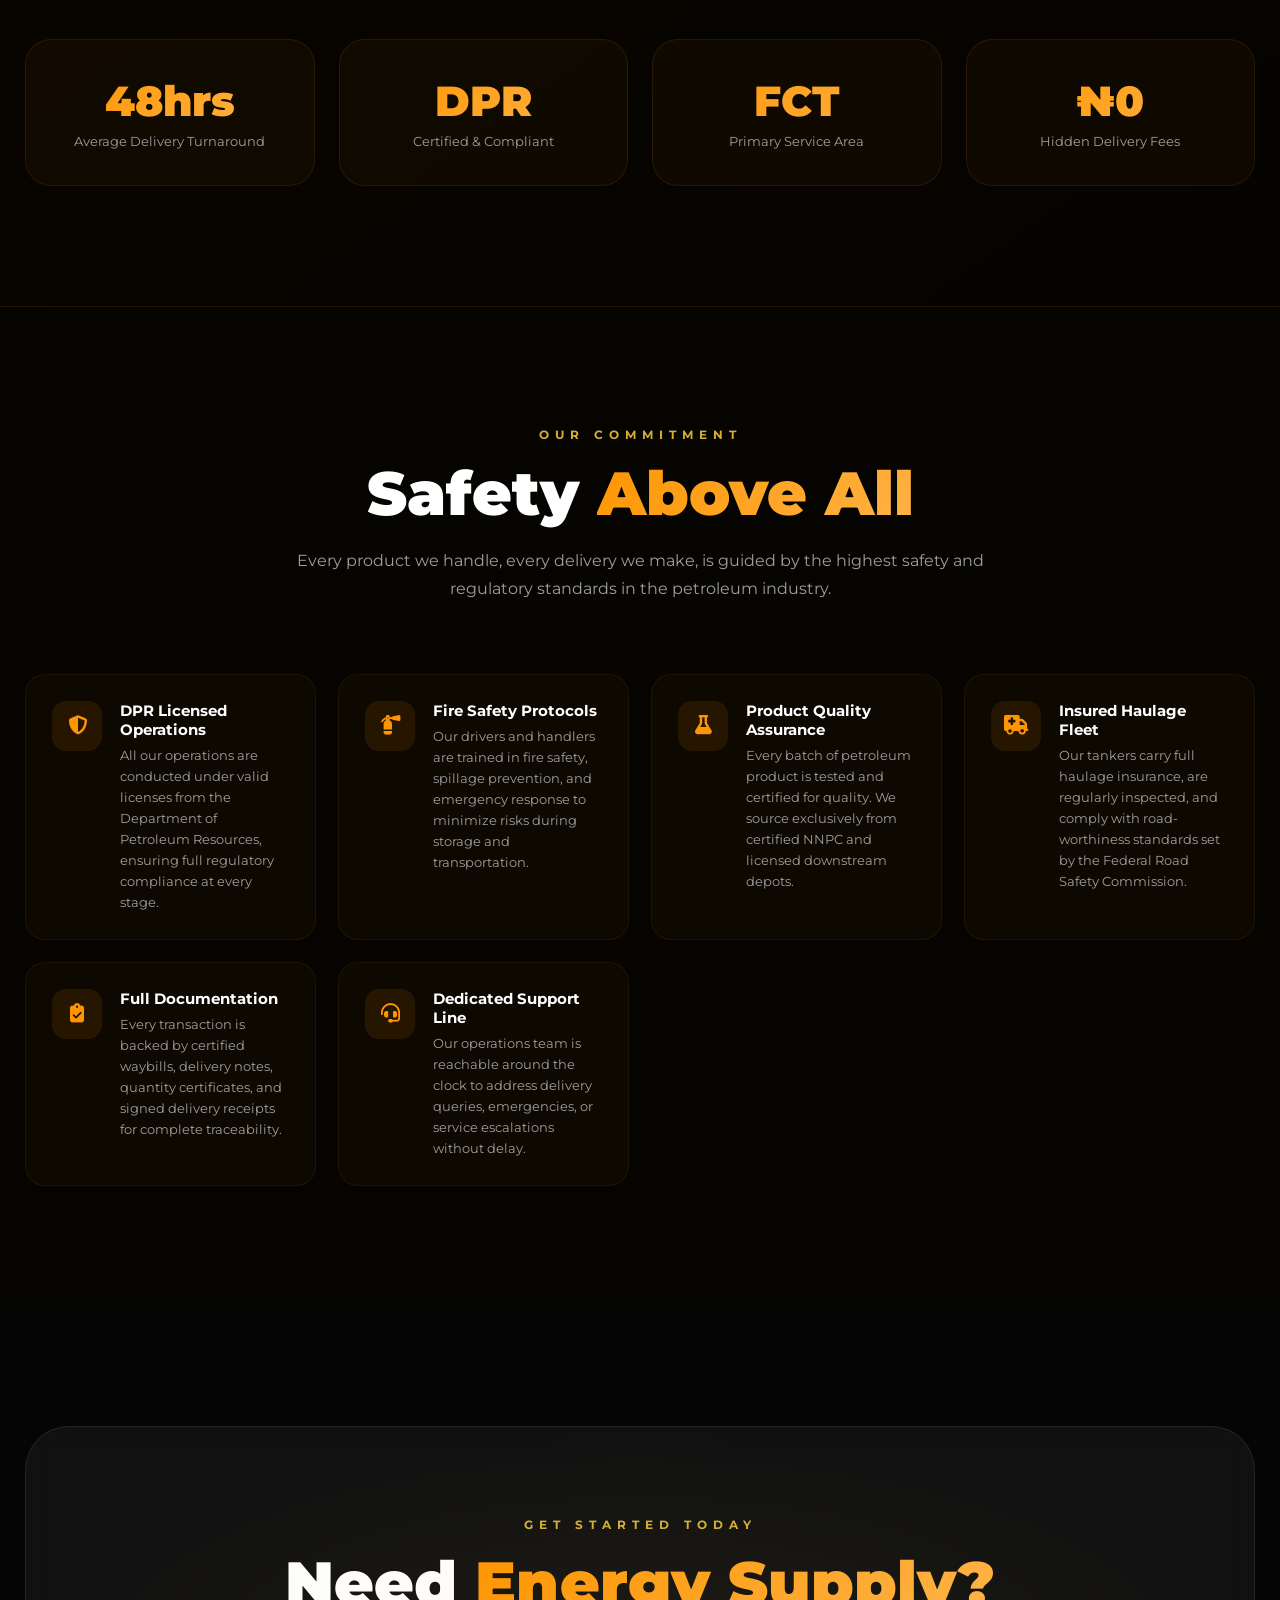
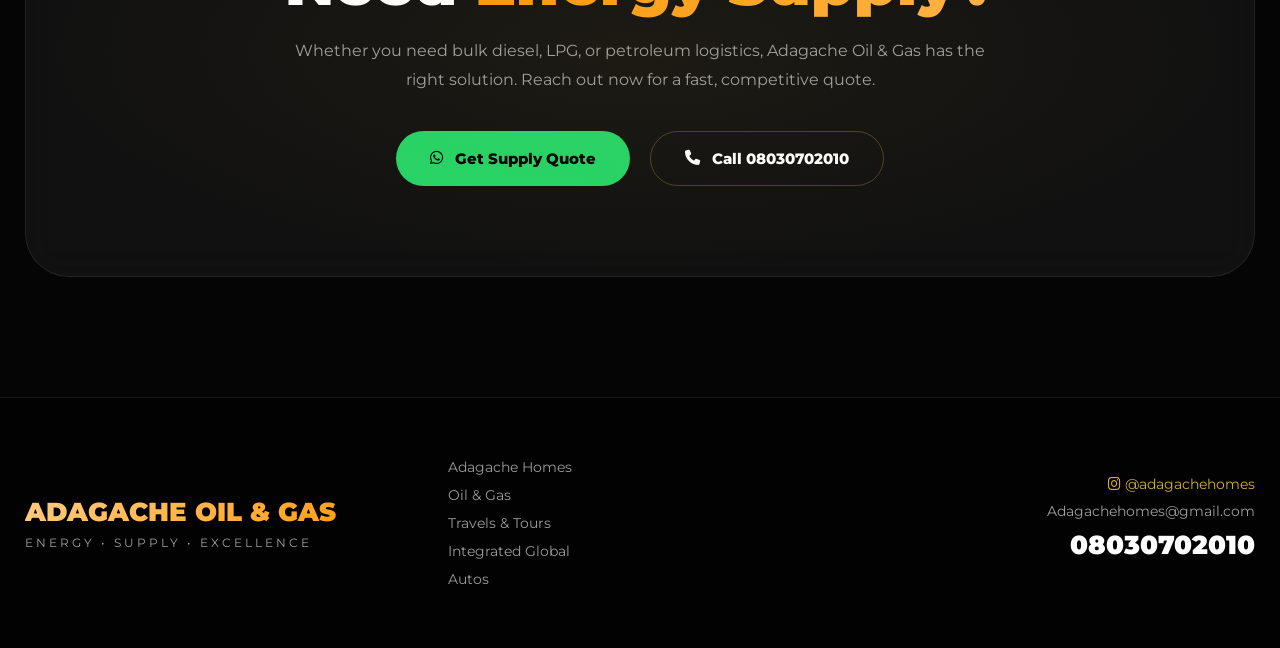
<file: oil-gas.html>
<!DOCTYPE html>
<html lang="en">
<head>
  <meta charset="UTF-8">
  <meta name="viewport" content="width=device-width, initial-scale=1.0, viewport-fit=cover">
  <title>Adagache Oil & Gas | Adagache Group</title>
  <link rel="stylesheet" href="style.css">
  <link rel="preconnect" href="https://fonts.googleapis.com">
  <link rel="preconnect" href="https://fonts.gstatic.com" crossorigin>
  <link href="https://fonts.googleapis.com/css2?family=Montserrat:wght@300;400;500;600;700;800;900&family=Playfair+Display:wght@600;700;800&display=swap" rel="stylesheet">
  <link rel="stylesheet" href="https://cdnjs.cloudflare.com/ajax/libs/font-awesome/6.5.2/css/all.min.css">
  <style>
    .oilgas-accent { color: #ff9500; }
    .oilgas-gradient {
      background: linear-gradient(135deg, #ff9500, #ffb347);
      -webkit-background-clip: text;
      -webkit-text-fill-color: transparent;
      background-clip: text;
    }
    .product-card {
      background: linear-gradient(160deg, #111 0%, #080808 100%);
      border: 1px solid rgba(255,149,0,0.1);
      border-radius: 28px;
      padding: 40px 32px;
      transition: all 0.4s;
      position: relative;
      overflow: hidden;
    }
    .product-card::before {
      content: '';
      position: absolute;
      top: 0; left: 0; right: 0;
      height: 2px;
      background: linear-gradient(90deg, transparent, #ff9500, transparent);
      opacity: 0;
      transition: 0.4s;
    }
    .product-card:hover { transform: translateY(-10px); box-shadow: 0 30px 60px rgba(255,149,0,0.1); }
    .product-card:hover::before { opacity: 1; }
    .product-card-icon {
      width: 72px; height: 72px;
      border-radius: 22px;
      background: rgba(255,149,0,0.08);
      border: 1px solid rgba(255,149,0,0.15);
      display: flex; align-items: center; justify-content: center;
      font-size: 1.9rem;
      margin-bottom: 24px;
    }
    .product-card h3 { font-size: 1.35rem; font-weight: 800; margin-bottom: 12px; }
    .product-card p { color: var(--muted); line-height: 1.75; font-size: 0.9rem; }
    .pipeline-section {
      background: linear-gradient(145deg, #0a0600 0%, #050300 100%);
      border-top: 1px solid rgba(255,149,0,0.1);
      border-bottom: 1px solid rgba(255,149,0,0.1);
    }
    .process-steps {
      display: grid;
      grid-template-columns: repeat(auto-fit, minmax(220px, 1fr));
      gap: 0;
      position: relative;
    }
    .process-step {
      padding: 40px 30px;
      text-align: center;
      border-right: 1px solid rgba(255,149,0,0.08);
      position: relative;
    }
    .process-step:last-child { border-right: none; }
    .process-num {
      width: 60px; height: 60px;
      border-radius: 50%;
      border: 2px solid rgba(255,149,0,0.3);
      display: flex; align-items: center; justify-content: center;
      font-size: 1.4rem; font-weight: 900;
      color: #ff9500;
      margin: 0 auto 20px;
      background: rgba(255,149,0,0.05);
    }
    .process-step h4 { font-weight: 800; margin-bottom: 10px; font-size: 1rem; }
    .process-step p { color: var(--muted); font-size: 0.82rem; line-height: 1.6; }
    .safety-grid {
      display: grid;
      grid-template-columns: repeat(auto-fit, minmax(260px, 1fr));
      gap: 22px;
    }
    .safety-card {
      display: flex; gap: 18px; align-items: flex-start;
      padding: 26px;
      border-radius: 20px;
      background: rgba(255,149,0,0.03);
      border: 1px solid rgba(255,149,0,0.08);
      transition: 0.3s;
    }
    .safety-card:hover { background: rgba(255,149,0,0.06); border-color: rgba(255,149,0,0.18); }
    .safety-icon {
      width: 50px; height: 50px; border-radius: 14px;
      background: rgba(255,149,0,0.1);
      display: flex; align-items: center; justify-content: center;
      color: #ff9500; font-size: 1.2rem; flex-shrink: 0;
    }
    .safety-card h4 { font-weight: 700; margin-bottom: 6px; font-size: 0.95rem; }
    .safety-card p { color: var(--muted); font-size: 0.82rem; line-height: 1.6; }
    .stat-highlight {
      display: grid;
      grid-template-columns: repeat(auto-fit, minmax(180px, 1fr));
      gap: 24px;
      margin-top: 60px;
    }
    .stat-hl-card {
      text-align: center;
      padding: 36px 24px;
      border-radius: 26px;
      background: rgba(255,149,0,0.04);
      border: 1px solid rgba(255,149,0,0.1);
    }
    .stat-hl-card h3 { font-size: 2.6rem; font-weight: 900; }
    .stat-hl-card p { color: var(--muted); font-size: 0.8rem; margin-top: 8px; }
  </style>
</head>
<body>

<!-- FLOATING WHATSAPP -->
<a href="https://wa.me/2348030702010?text=Hi%20Adagache%20Oil%20and%20Gas,%20I%20would%20like%20to%20make%20an%20enquiry" class="floating-wa" target="_blank">
  <i class="fab fa-whatsapp"></i>
</a>

<!-- SHARED HEADER -->
<header>
  <div class="nav-container">
    <a href="index.html" class="logo-area">
      <img src="images/adagache-oil-gas.png.png" alt="Adagache Oil & Gas Logo" class="site-logo" id="siteLogo"
        onerror="this.src='https://placehold.co/180x60/111111/ff9500?text=OIL+%26+GAS'">
      <div class="logo-text">
        <h1 style="background:linear-gradient(135deg,#ffcc80,#ff9500);-webkit-background-clip:text;-webkit-text-fill-color:transparent;background-clip:text;font-size:1.45rem;font-weight:900;letter-spacing:2px;line-height:1;">OIL & GAS</h1>
        <p>BY ADAGACHE GROUP</p>
      </div>
    </a>
    <button class="mobile-btn" id="mobileMenuBtn"><i class="fas fa-bars"></i></button>
    <nav class="nav-links" id="navLinks">
      <a href="index.html">Home</a>
      <a href="#services">Services</a>
      <a href="#process">Process</a>
      <a href="#safety">Safety</a>
      <a href="#contact-section">Contact</a>
      <a href="oil-gas.html" class="active"><i class="fas fa-fire-flame-curved" style="color:#ff9500;font-size:0.75rem;"></i> Oil & Gas</a>
      <a href="travel.html"><i class="fas fa-plane" style="color:var(--gold);font-size:0.75rem;"></i> Travel</a>
      <a href="integrated.html"><i class="fas fa-globe" style="color:var(--gold);font-size:0.75rem;"></i> Integrated</a>
      <a href="media.html"><i class="fas fa-film" style="color:var(--gold);font-size:0.75rem;"></i> Media</a>
      <a href="autos.html"><i class="fas fa-car" style="color:var(--gold);font-size:0.75rem;"></i> Autos</a>
      <a href="https://wa.me/2348030702010" class="nav-btn" target="_blank"><i class="fab fa-whatsapp"></i> Enquire Now</a>
    </nav>
  </div>
</header>

<!-- HERO -->
<section class="service-hero">
  <div class="service-hero-bg" style="background-image:url('https://images.unsplash.com/photo-1518709268805-4e9042af9f23?q=80&w=1600&auto=format&fit=crop');"></div>
  <div class="service-hero-overlay"></div>

  <div class="service-hero-content">
    <div class="service-hero-tag">
      <i class="fas fa-fire-flame-curved" style="color:#ff9500;"></i>
      ENERGY SOLUTIONS COMPANY
    </div>

    <div class="service-logo-wrap">
      <img src="images/adagache-oil-gas.png.png" alt="Adagache Oil & Gas"
        class="service-logo-img"
        onerror="this.src='https://placehold.co/400x200/111111/ff9500?text=ADAGACHE+OIL+%26+GAS'">
    </div>

    <h2>
      <span class="oilgas-gradient">POWERING</span><br>
      NIGERIA'S<br>
      FUTURE
    </h2>
    <p>Adagache Oil & Gas delivers premium energy solutions — from petroleum product supply to gas distribution and energy infrastructure — fuelling industry, homes, and businesses across Nigeria.</p>

    <div class="service-hero-actions">
      <a href="https://wa.me/2348030702010?text=Hi%20Adagache%20Oil%20and%20Gas,%20I%20need%20fuel%20supply%20for%20my%20business" target="_blank" class="primary-btn">
        <i class="fab fa-whatsapp"></i> Request Supply Quote
      </a>
      <a href="#services" class="secondary-btn">
        <i class="fas fa-chevron-down"></i> Our Services
      </a>
    </div>
  </div>

  <div class="hero-stats-bar">
    <div class="hero-stat">
      <h3 class="oilgas-gradient">5+</h3>
      <p>Years in Energy Sector</p>
    </div>
    <div class="hero-stat">
      <h3 class="oilgas-gradient">500+</h3>
      <p>Clients Served</p>
    </div>
    <div class="hero-stat">
      <h3 class="oilgas-gradient">24/7</h3>
      <p>Supply Availability</p>
    </div>
    <div class="hero-stat">
      <h3 class="oilgas-gradient">100%</h3>
      <p>Quality Assured</p>
    </div>
  </div>
</section>

<!-- SERVICES -->
<section class="section" id="services" style="background:#080808;">
  <div class="container">
    <div class="section-head">
      <small>What We Offer</small>
      <h2>Our <span class="oilgas-gradient">Energy Services</span></h2>
      <p>Comprehensive petroleum and gas solutions tailored for businesses, industries, and individuals across Nigeria.</p>
    </div>
    <div style="display:grid;grid-template-columns:repeat(auto-fit,minmax(290px,1fr));gap:28px;">
      <div class="product-card">
        <div class="product-card-icon">⛽</div>
        <h3>Premium Fuel Supply</h3>
        <p>Reliable bulk and retail supply of PMS (petrol), AGO (diesel), and kerosene for businesses, generators, fleet managers, and industrial plants. Guaranteed quality and timely delivery.</p>
      </div>
      <div class="product-card">
        <div class="product-card-icon">🔥</div>
        <h3>LPG Gas Distribution</h3>
        <p>Safe and certified liquefied petroleum gas supply for households, restaurants, hotels, and industrial kitchens. We handle logistics from depot to your doorstep across Abuja and beyond.</p>
      </div>
      <div class="product-card">
        <div class="product-card-icon">🏭</div>
        <h3>Industrial Energy Solutions</h3>
        <p>Specialized energy supply packages for manufacturing plants, construction sites, and industrial facilities. Bulk AGO contracts with SLAs, volume discounts, and dedicated account managers.</p>
      </div>
      <div class="product-card">
        <div class="product-card-icon">🚛</div>
        <h3>Haulage & Logistics</h3>
        <p>Certified petroleum product haulage using a fleet of licensed tankers. We ensure compliant, safe, and efficient movement of petroleum products from depots to final delivery points.</p>
      </div>
      <div class="product-card">
        <div class="product-card-icon">🛢️</div>
        <h3>Petroleum Consultancy</h3>
        <p>Expert advisory services for businesses entering the downstream oil and gas sector. Licensing guidance, regulatory compliance, market analysis, and investment planning.</p>
      </div>
      <div class="product-card">
        <div class="product-card-icon">⚙️</div>
        <h3>Equipment Leasing</h3>
        <p>Provision of oil and gas handling equipment — storage tanks, pumps, dispensers, and safety kits — for businesses that need short-term or long-term operational solutions.</p>
      </div>
    </div>
  </div>
</section>

<!-- PROCESS -->
<section class="section pipeline-section" id="process">
  <div class="container">
    <div class="section-head">
      <small>How We Work</small>
      <h2>Our <span class="oilgas-gradient">Supply Process</span></h2>
      <p>From first enquiry to delivery, our streamlined process ensures speed, compliance, and total peace of mind for every client.</p>
    </div>
    <div class="process-steps">
      <div class="process-step">
        <div class="process-num">01</div>
        <h4>Enquiry & Consultation</h4>
        <p>Reach out via WhatsApp or phone. Our team assesses your fuel type, volume, and delivery schedule requirements.</p>
      </div>
      <div class="process-step">
        <div class="process-num">02</div>
        <h4>Quote & Agreement</h4>
        <p>We provide a competitive, transparent quotation with a formal supply agreement outlining delivery timelines and volumes.</p>
      </div>
      <div class="process-step">
        <div class="process-num">03</div>
        <h4>Order Processing</h4>
        <p>Upon confirmation, we mobilize our certified tankers and coordinate with licensed depots to load your product safely.</p>
      </div>
      <div class="process-step">
        <div class="process-num">04</div>
        <h4>Certified Delivery</h4>
        <p>Products are delivered to your site with full documentation — waybills, quality certificates, and delivery confirmation.</p>
      </div>
    </div>

    <div class="stat-highlight">
      <div class="stat-hl-card">
        <h3 class="oilgas-gradient">48hrs</h3>
        <p>Average Delivery Turnaround</p>
      </div>
      <div class="stat-hl-card">
        <h3 class="oilgas-gradient">DPR</h3>
        <p>Certified & Compliant</p>
      </div>
      <div class="stat-hl-card">
        <h3 class="oilgas-gradient">FCT</h3>
        <p>Primary Service Area</p>
      </div>
      <div class="stat-hl-card">
        <h3 class="oilgas-gradient">₦0</h3>
        <p>Hidden Delivery Fees</p>
      </div>
    </div>
  </div>
</section>

<!-- SAFETY -->
<section class="section" id="safety" style="background:#060401;">
  <div class="container">
    <div class="section-head">
      <small>Our Commitment</small>
      <h2>Safety <span class="oilgas-gradient">Above All</span></h2>
      <p>Every product we handle, every delivery we make, is guided by the highest safety and regulatory standards in the petroleum industry.</p>
    </div>
    <div class="safety-grid">
      <div class="safety-card">
        <div class="safety-icon"><i class="fas fa-shield-halved"></i></div>
        <div>
          <h4>DPR Licensed Operations</h4>
          <p>All our operations are conducted under valid licenses from the Department of Petroleum Resources, ensuring full regulatory compliance at every stage.</p>
        </div>
      </div>
      <div class="safety-card">
        <div class="safety-icon"><i class="fas fa-fire-extinguisher"></i></div>
        <div>
          <h4>Fire Safety Protocols</h4>
          <p>Our drivers and handlers are trained in fire safety, spillage prevention, and emergency response to minimize risks during storage and transportation.</p>
        </div>
      </div>
      <div class="safety-card">
        <div class="safety-icon"><i class="fas fa-flask"></i></div>
        <div>
          <h4>Product Quality Assurance</h4>
          <p>Every batch of petroleum product is tested and certified for quality. We source exclusively from certified NNPC and licensed downstream depots.</p>
        </div>
      </div>
      <div class="safety-card">
        <div class="safety-icon"><i class="fas fa-truck-medical"></i></div>
        <div>
          <h4>Insured Haulage Fleet</h4>
          <p>Our tankers carry full haulage insurance, are regularly inspected, and comply with road-worthiness standards set by the Federal Road Safety Commission.</p>
        </div>
      </div>
      <div class="safety-card">
        <div class="safety-icon"><i class="fas fa-clipboard-check"></i></div>
        <div>
          <h4>Full Documentation</h4>
          <p>Every transaction is backed by certified waybills, delivery notes, quantity certificates, and signed delivery receipts for complete traceability.</p>
        </div>
      </div>
      <div class="safety-card">
        <div class="safety-icon"><i class="fas fa-headset"></i></div>
        <div>
          <h4>Dedicated Support Line</h4>
          <p>Our operations team is reachable around the clock to address delivery queries, emergencies, or service escalations without delay.</p>
        </div>
      </div>
    </div>
  </div>
</section>

<!-- CTA -->
<section class="section" id="contact-section">
  <div class="container">
    <div class="cta-section glass">
      <div class="section-head" style="margin-bottom:0;">
        <small>Get Started Today</small>
        <h2>Need <span class="oilgas-gradient">Energy Supply?</span></h2>
        <p>Whether you need bulk diesel, LPG, or petroleum logistics, Adagache Oil & Gas has the right solution. Reach out now for a fast, competitive quote.</p>
      </div>
      <div class="cta-actions">
        <a href="https://wa.me/2348030702010?text=Hi%20Adagache%20Oil%20%26%20Gas,%20I%20need%20a%20fuel%20supply%20quote" target="_blank" class="primary-btn">
          <i class="fab fa-whatsapp"></i> Get Supply Quote
        </a>
        <a href="tel:08030702010" class="secondary-btn"><i class="fas fa-phone"></i> Call 08030702010</a>
      </div>
    </div>
  </div>
</section>

<!-- FOOTER -->
<footer>
  <div class="footer-container">
    <div class="footer-brand">
      <h2 style="background:linear-gradient(135deg,#ffcc80,#ff9500);-webkit-background-clip:text;-webkit-text-fill-color:transparent;background-clip:text;font-size:1.6rem;font-weight:900;">ADAGACHE OIL & GAS</h2>
      <p>ENERGY • SUPPLY • EXCELLENCE</p>
    </div>
    <div class="footer-links">
      <a href="index.html">Adagache Homes</a>
      <a href="oil-gas.html">Oil & Gas</a>
      <a href="travel.html">Travels & Tours</a>
      <a href="integrated.html">Integrated Global</a>
      <a href="autos.html">Autos</a>
    </div>
    <div class="footer-contact">
      <a href="https://instagram.com/adagachehomes" class="instagram" target="_blank"><i class="fab fa-instagram"></i> @adagachehomes</a>
      <a href="mailto:Adagachehomes@gmail.com" style="color:var(--muted);font-size:0.85rem;">Adagachehomes@gmail.com</a>
      <a href="tel:08030702010" class="phone">08030702010</a>
    </div>
  </div>
</footer>

<script src="script.js"></script>
</body>
</html>
</file>
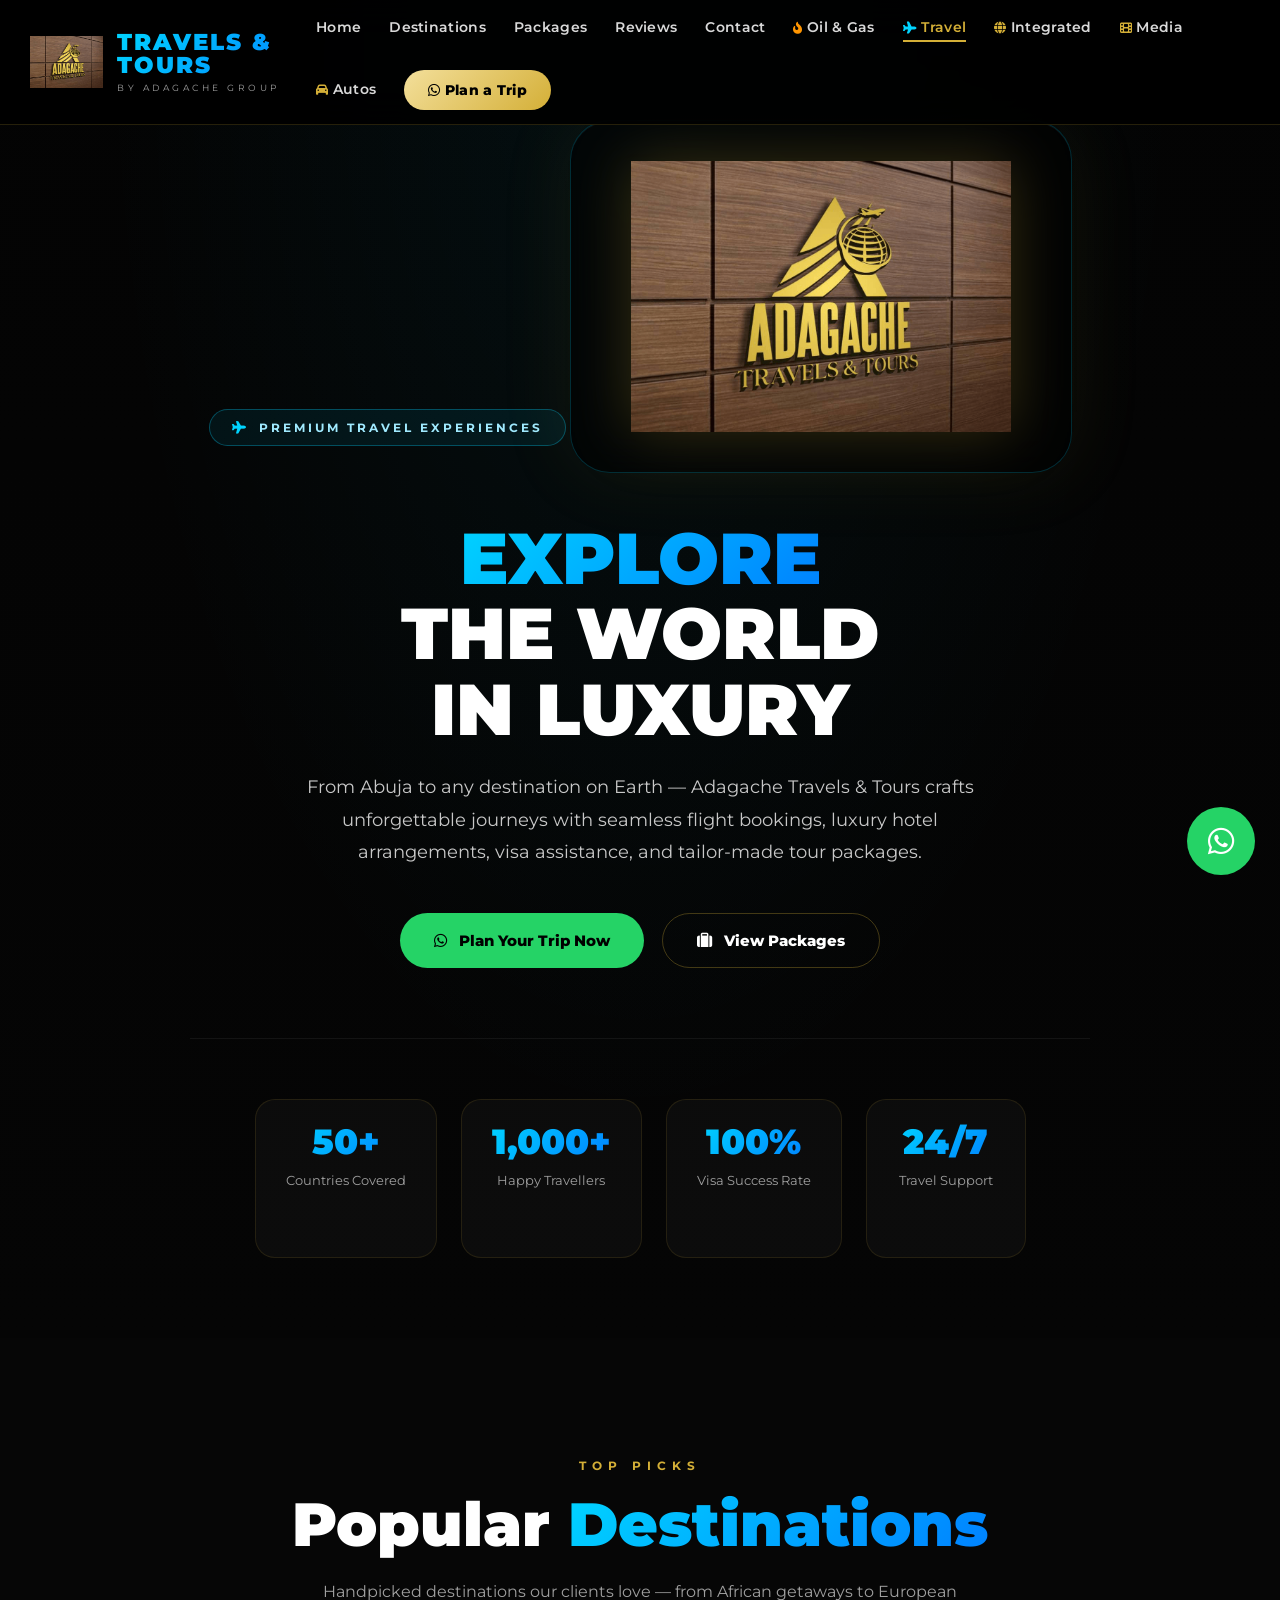
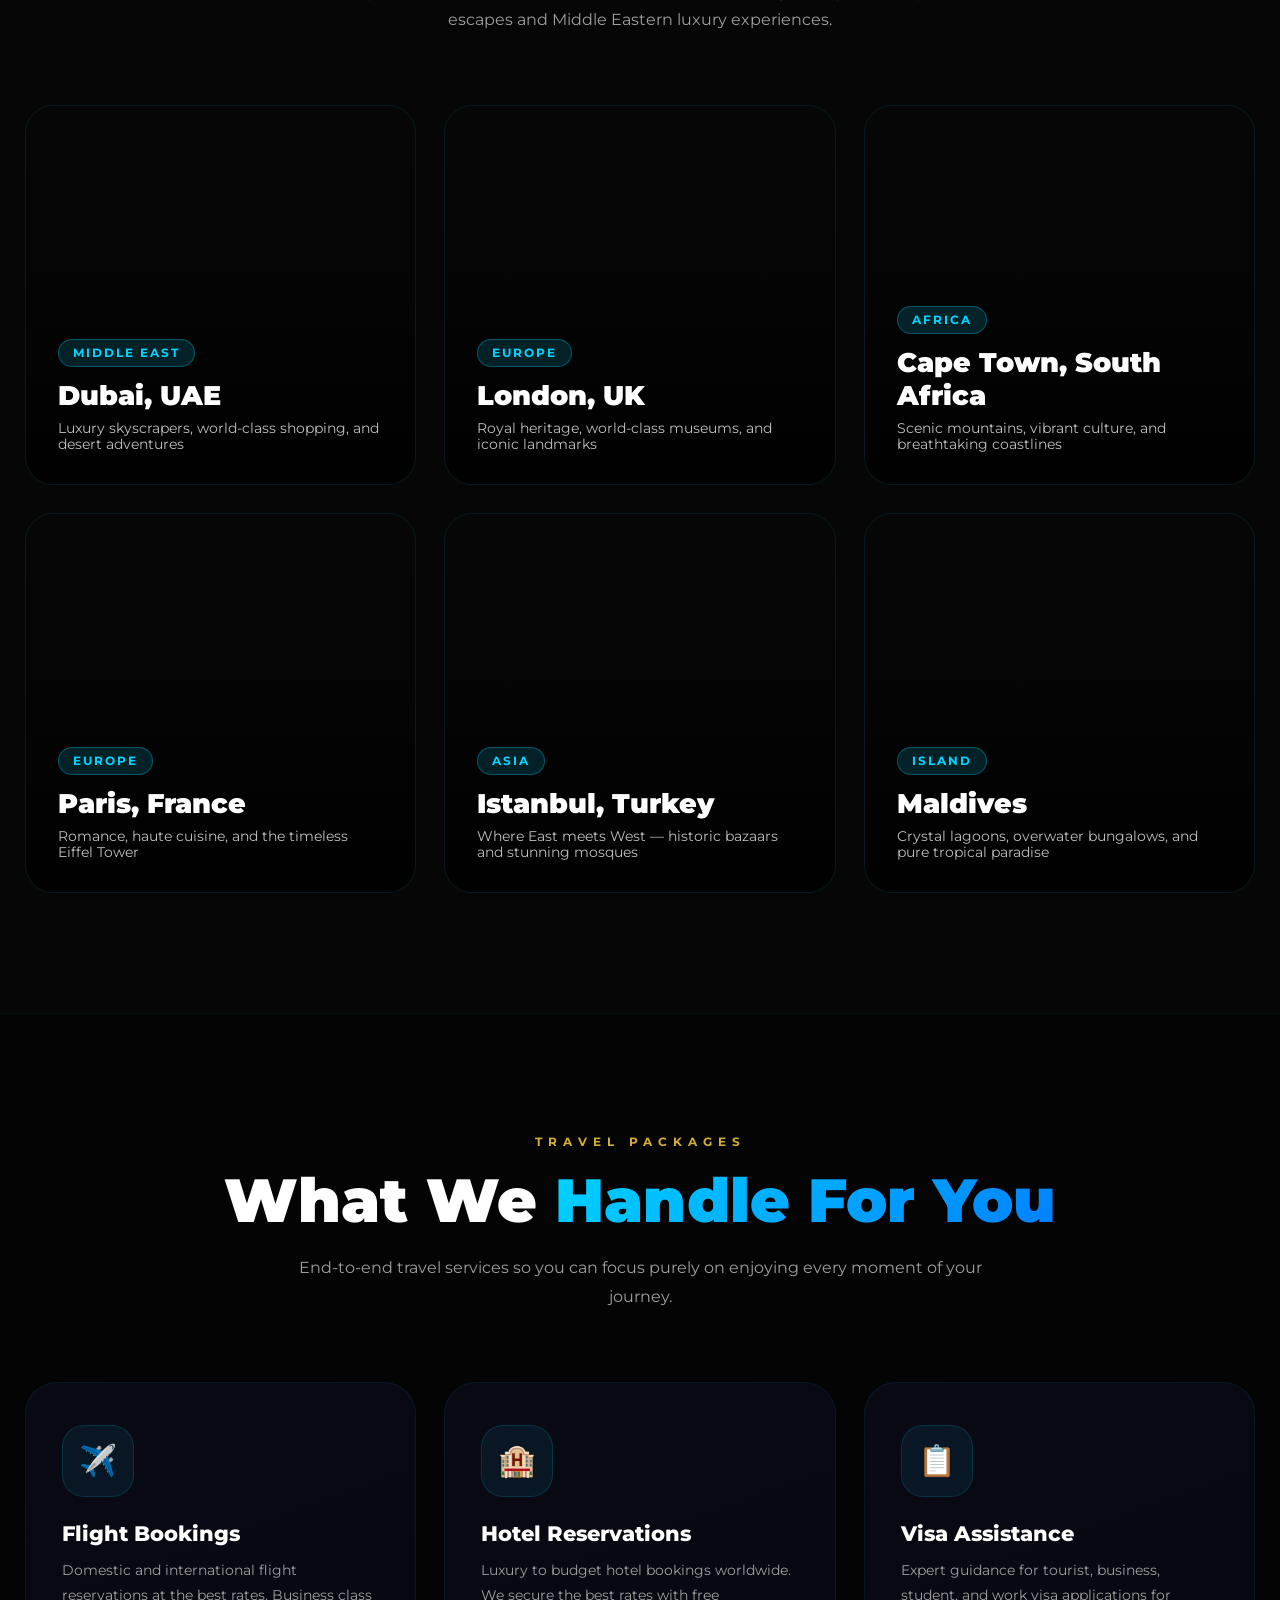
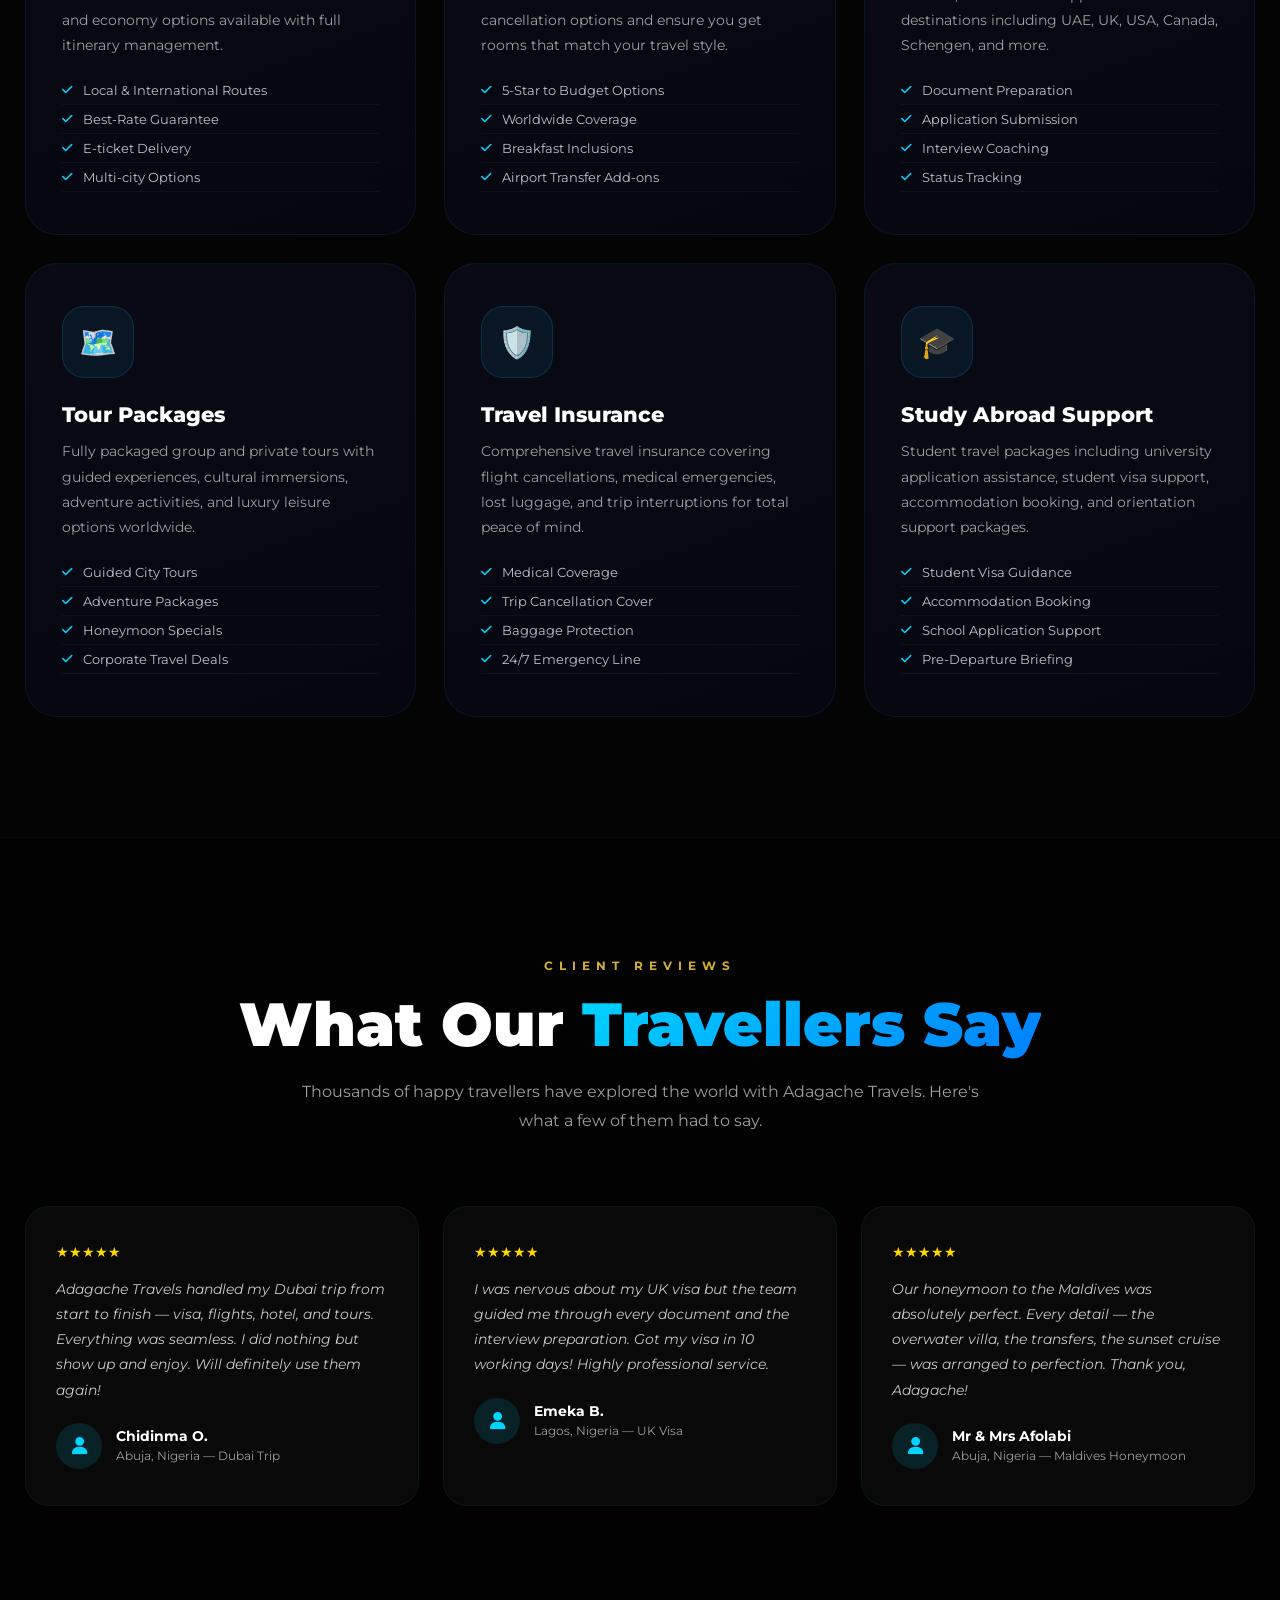
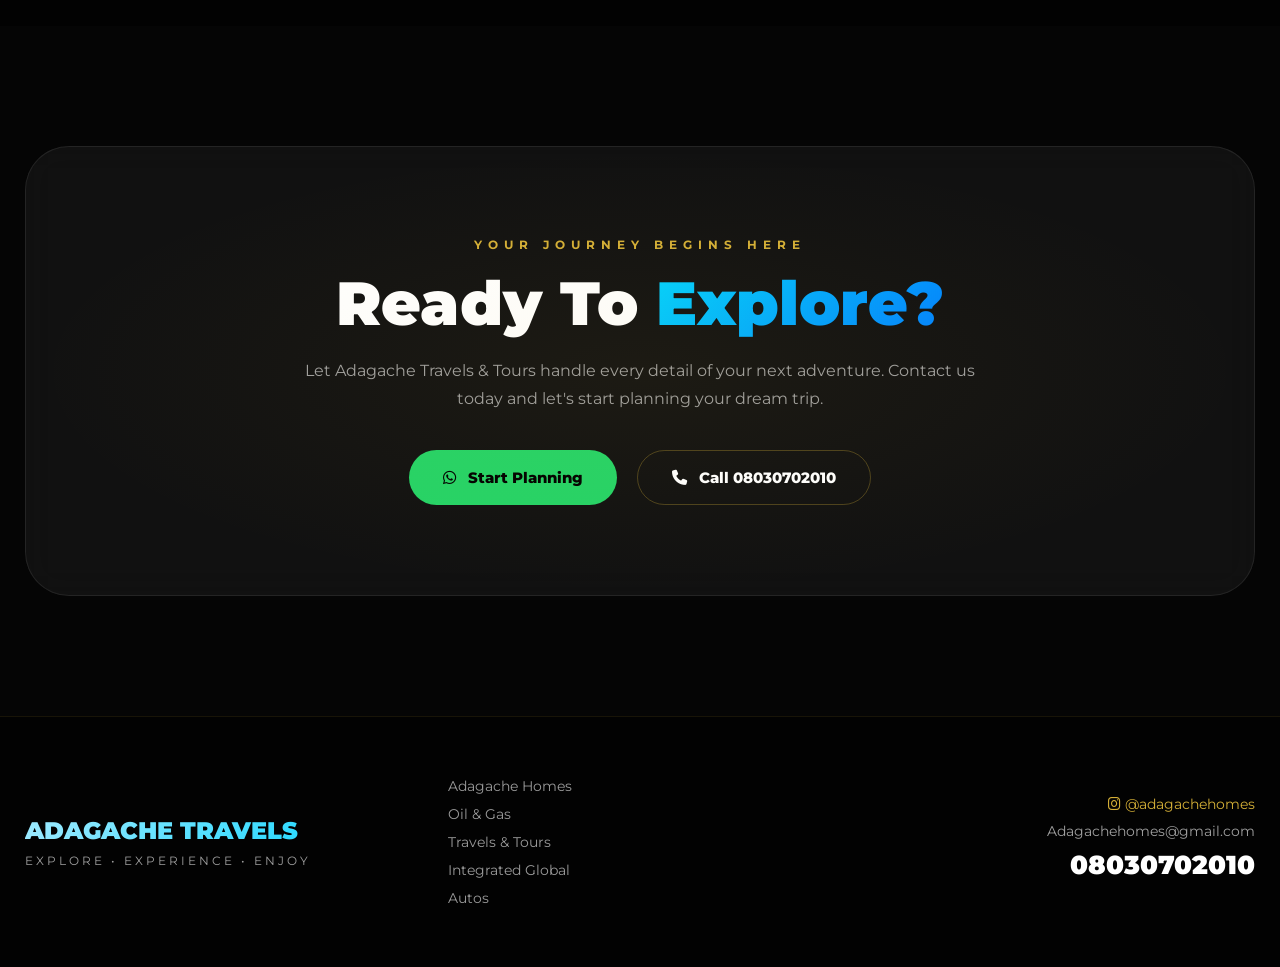
<file: travel.html>
<!DOCTYPE html>
<html lang="en">
<head>
  <meta charset="UTF-8">
  <meta name="viewport" content="width=device-width, initial-scale=1.0, viewport-fit=cover">
  <title>Adagache Travels & Tours | Adagache Group</title>
  <link rel="stylesheet" href="style.css">
  <link rel="preconnect" href="https://fonts.googleapis.com">
  <link rel="preconnect" href="https://fonts.gstatic.com" crossorigin>
  <link href="https://fonts.googleapis.com/css2?family=Montserrat:wght@300;400;500;600;700;800;900&family=Playfair+Display:wght@600;700;800&display=swap" rel="stylesheet">
  <link rel="stylesheet" href="https://cdnjs.cloudflare.com/ajax/libs/font-awesome/6.5.2/css/all.min.css">
  <style>
    .travel-gradient {
      background: linear-gradient(135deg, #00d4ff, #0080ff);
      -webkit-background-clip: text;
      -webkit-text-fill-color: transparent;
      background-clip: text;
    }
    .destination-grid {
      display: grid;
      grid-template-columns: repeat(auto-fit, minmax(300px, 1fr));
      gap: 28px;
    }
    .destination-card {
      border-radius: 28px;
      overflow: hidden;
      position: relative;
      height: 380px;
      cursor: pointer;
      transition: transform 0.4s;
      border: 1px solid rgba(0,212,255,0.1);
    }
    .destination-card:hover { transform: translateY(-10px); }
    .destination-bg {
      position: absolute; inset: 0;
      background-size: cover;
      background-position: center;
      transition: transform 0.6s;
    }
    .destination-card:hover .destination-bg { transform: scale(1.06); }
    .destination-overlay {
      position: absolute; inset: 0;
      background: linear-gradient(to top, rgba(0,0,0,0.92) 0%, rgba(0,0,0,0.2) 60%, transparent 100%);
    }
    .destination-content {
      position: absolute;
      bottom: 0; left: 0; right: 0;
      padding: 32px;
    }
    .dest-tag {
      display: inline-block;
      background: rgba(0,212,255,0.15);
      border: 1px solid rgba(0,212,255,0.3);
      color: #00d4ff;
      font-size: 0.72rem;
      font-weight: 700;
      letter-spacing: 2px;
      padding: 6px 14px;
      border-radius: 20px;
      margin-bottom: 12px;
    }
    .destination-content h3 { font-size: 1.7rem; font-weight: 900; margin-bottom: 8px; }
    .destination-content p { color: rgba(255,255,255,0.75); font-size: 0.85rem; }
    .package-card {
      background: linear-gradient(160deg, #0a0a14 0%, #060610 100%);
      border: 1px solid rgba(0,212,255,0.08);
      border-radius: 32px;
      padding: 42px 36px;
      position: relative;
      overflow: hidden;
      transition: all 0.4s;
    }
    .package-card::after {
      content: '';
      position: absolute;
      top: 0; left: 0; right: 0;
      height: 2px;
      background: linear-gradient(90deg, transparent, #00d4ff, transparent);
      opacity: 0;
      transition: 0.4s;
    }
    .package-card:hover { transform: translateY(-10px); box-shadow: 0 30px 70px rgba(0,212,255,0.07); border-color: rgba(0,212,255,0.18); }
    .package-card:hover::after { opacity: 1; }
    .package-icon {
      width: 72px; height: 72px; border-radius: 22px;
      background: rgba(0,212,255,0.07);
      border: 1px solid rgba(0,212,255,0.15);
      display: flex; align-items: center; justify-content: center;
      font-size: 1.9rem; margin-bottom: 24px;
    }
    .package-card h3 { font-size: 1.3rem; font-weight: 800; margin-bottom: 12px; }
    .package-card p { color: var(--muted); line-height: 1.75; font-size: 0.9rem; margin-bottom: 18px; }
    .package-features { list-style: none; }
    .package-features li {
      display: flex; align-items: center; gap: 10px;
      color: rgba(255,255,255,0.75);
      font-size: 0.83rem;
      padding: 6px 0;
      border-bottom: 1px solid rgba(255,255,255,0.04);
    }
    .package-features li i { color: #00d4ff; font-size: 0.75rem; }
    .testimonial-row {
      display: grid;
      grid-template-columns: repeat(auto-fit, minmax(280px, 1fr));
      gap: 24px;
    }
    .testimonial-card {
      background: rgba(255,255,255,0.03);
      border: 1px solid rgba(0,212,255,0.07);
      border-radius: 24px;
      padding: 36px 30px;
      transition: 0.3s;
    }
    .testimonial-card:hover { background: rgba(0,212,255,0.04); border-color: rgba(0,212,255,0.15); }
    .stars { color: #ffd700; font-size: 0.9rem; margin-bottom: 16px; }
    .testimonial-card p { color: rgba(255,255,255,0.78); line-height: 1.75; font-size: 0.9rem; margin-bottom: 20px; font-style: italic; }
    .testimonial-author { display: flex; align-items: center; gap: 14px; }
    .author-avatar {
      width: 46px; height: 46px; border-radius: 50%;
      background: rgba(0,212,255,0.12);
      display: flex; align-items: center; justify-content: center;
      font-size: 1.1rem; color: #00d4ff;
    }
    .author-info strong { display: block; font-size: 0.9rem; }
    .author-info span { color: var(--muted); font-size: 0.78rem; }
  </style>
</head>
<body>

<!-- FLOATING WHATSAPP -->
<a href="https://wa.me/2348030702010?text=Hi%20Adagache%20Travels,%20I%20want%20to%20plan%20a%20trip" class="floating-wa" target="_blank">
  <i class="fab fa-whatsapp"></i>
</a>

<!-- SHARED HEADER -->
<header>
  <div class="nav-container">
    <a href="index.html" class="logo-area">
      <img src="images/adagache-travel-tours.png.png" alt="Adagache Travels & Tours Logo" class="site-logo" id="siteLogo"
        onerror="this.src='https://placehold.co/180x60/111111/00d4ff?text=TRAVELS'">
      <div class="logo-text">
        <h1 class="travel-gradient" style="font-size:1.45rem;font-weight:900;letter-spacing:2px;line-height:1;">TRAVELS & TOURS</h1>
        <p>BY ADAGACHE GROUP</p>
      </div>
    </a>
    <button class="mobile-btn" id="mobileMenuBtn"><i class="fas fa-bars"></i></button>
    <nav class="nav-links" id="navLinks">
      <a href="index.html">Home</a>
      <a href="#destinations">Destinations</a>
      <a href="#packages">Packages</a>
      <a href="#testimonials">Reviews</a>
      <a href="#contact-section">Contact</a>
      <a href="oil-gas.html"><i class="fas fa-fire-flame-curved" style="color:#ff9500;font-size:0.75rem;"></i> Oil & Gas</a>
      <a href="travel.html" class="active"><i class="fas fa-plane" style="color:#00d4ff;font-size:0.75rem;"></i> Travel</a>
      <a href="integrated.html"><i class="fas fa-globe" style="color:var(--gold);font-size:0.75rem;"></i> Integrated</a>
      <a href="media.html"><i class="fas fa-film" style="color:var(--gold);font-size:0.75rem;"></i> Media</a>
      <a href="autos.html"><i class="fas fa-car" style="color:var(--gold);font-size:0.75rem;"></i> Autos</a>
      <a href="https://wa.me/2348030702010" class="nav-btn" target="_blank"><i class="fab fa-whatsapp"></i> Plan a Trip</a>
    </nav>
  </div>
</header>

<!-- HERO -->
<section class="service-hero">
  <div class="service-hero-bg" style="background-image:url('https://images.unsplash.com/photo-1436491865332-7a61a109cc05?q=80&w=1600&auto=format&fit=crop');"></div>
  <div class="service-hero-overlay" style="background:radial-gradient(ellipse at center top,rgba(0,212,255,0.06) 0%,transparent 60%),linear-gradient(to bottom,rgba(0,0,0,0.3) 0%,rgba(5,5,5,0.95) 100%);"></div>

  <div class="service-hero-content">
    <div class="service-hero-tag" style="border-color:rgba(0,212,255,0.3);background:rgba(0,212,255,0.07);color:#a0eaff;">
      <i class="fas fa-plane" style="color:#00d4ff;"></i>
      PREMIUM TRAVEL EXPERIENCES
    </div>

    <div class="service-logo-wrap" style="border-color:rgba(0,212,255,0.2);">
      <img src="images/adagache-travel-tours.png.png" alt="Adagache Travels & Tours"
        class="service-logo-img"
        onerror="this.src='https://placehold.co/400x200/111111/00d4ff?text=ADAGACHE+TRAVELS'">
    </div>

    <h2>
      <span class="travel-gradient">EXPLORE</span><br>
      THE WORLD<br>
      IN LUXURY
    </h2>
    <p>From Abuja to any destination on Earth — Adagache Travels & Tours crafts unforgettable journeys with seamless flight bookings, luxury hotel arrangements, visa assistance, and tailor-made tour packages.</p>

    <div class="service-hero-actions">
      <a href="https://wa.me/2348030702010?text=Hi%20Adagache%20Travels,%20I%20want%20to%20plan%20a%20trip" target="_blank" class="primary-btn">
        <i class="fab fa-whatsapp"></i> Plan Your Trip Now
      </a>
      <a href="#packages" class="secondary-btn">
        <i class="fas fa-suitcase"></i> View Packages
      </a>
    </div>
  </div>

  <div class="hero-stats-bar">
    <div class="hero-stat">
      <h3 class="travel-gradient">50+</h3>
      <p>Countries Covered</p>
    </div>
    <div class="hero-stat">
      <h3 class="travel-gradient">1,000+</h3>
      <p>Happy Travellers</p>
    </div>
    <div class="hero-stat">
      <h3 class="travel-gradient">100%</h3>
      <p>Visa Success Rate</p>
    </div>
    <div class="hero-stat">
      <h3 class="travel-gradient">24/7</h3>
      <p>Travel Support</p>
    </div>
  </div>
</section>

<!-- DESTINATIONS -->
<section class="section" id="destinations" style="background:#060606;">
  <div class="container">
    <div class="section-head">
      <small>Top Picks</small>
      <h2>Popular <span class="travel-gradient">Destinations</span></h2>
      <p>Handpicked destinations our clients love — from African getaways to European escapes and Middle Eastern luxury experiences.</p>
    </div>
    <div class="destination-grid">
      <div class="destination-card">
        <div class="destination-bg" style="background-image:url('https://images.unsplash.com/photo-1512453979798-5ea266f8880c?q=80&w=800&auto=format&fit=crop');"></div>
        <div class="destination-overlay"></div>
        <div class="destination-content">
          <span class="dest-tag">MIDDLE EAST</span>
          <h3>Dubai, UAE</h3>
          <p>Luxury skyscrapers, world-class shopping, and desert adventures</p>
        </div>
      </div>
      <div class="destination-card">
        <div class="destination-bg" style="background-image:url('https://images.unsplash.com/photo-1549144511-f099e773c147?q=80&w=800&auto=format&fit=crop');"></div>
        <div class="destination-overlay"></div>
        <div class="destination-content">
          <span class="dest-tag">EUROPE</span>
          <h3>London, UK</h3>
          <p>Royal heritage, world-class museums, and iconic landmarks</p>
        </div>
      </div>
      <div class="destination-card">
        <div class="destination-bg" style="background-image:url('https://images.unsplash.com/photo-1541518763669-27fef04b14ea?q=80&w=800&auto=format&fit=crop');"></div>
        <div class="destination-overlay"></div>
        <div class="destination-content">
          <span class="dest-tag">AFRICA</span>
          <h3>Cape Town, South Africa</h3>
          <p>Scenic mountains, vibrant culture, and breathtaking coastlines</p>
        </div>
      </div>
      <div class="destination-card">
        <div class="destination-bg" style="background-image:url('https://images.unsplash.com/photo-1502602898657-3e91760cbb34?q=80&w=800&auto=format&fit=crop');"></div>
        <div class="destination-overlay"></div>
        <div class="destination-content">
          <span class="dest-tag">EUROPE</span>
          <h3>Paris, France</h3>
          <p>Romance, haute cuisine, and the timeless Eiffel Tower</p>
        </div>
      </div>
      <div class="destination-card">
        <div class="destination-bg" style="background-image:url('https://images.unsplash.com/photo-1530521954074-e64f6810b32d?q=80&w=800&auto=format&fit=crop');"></div>
        <div class="destination-overlay"></div>
        <div class="destination-content">
          <span class="dest-tag">ASIA</span>
          <h3>Istanbul, Turkey</h3>
          <p>Where East meets West — historic bazaars and stunning mosques</p>
        </div>
      </div>
      <div class="destination-card">
        <div class="destination-bg" style="background-image:url('https://images.unsplash.com/photo-1507525428034-b723cf961d3e?q=80&w=800&auto=format&fit=crop');"></div>
        <div class="destination-overlay"></div>
        <div class="destination-content">
          <span class="dest-tag">ISLAND</span>
          <h3>Maldives</h3>
          <p>Crystal lagoons, overwater bungalows, and pure tropical paradise</p>
        </div>
      </div>
    </div>
  </div>
</section>

<!-- PACKAGES -->
<section class="section" id="packages" style="background:#040404;border-top:1px solid rgba(0,212,255,0.06);">
  <div class="container">
    <div class="section-head">
      <small>Travel Packages</small>
      <h2>What We <span class="travel-gradient">Handle For You</span></h2>
      <p>End-to-end travel services so you can focus purely on enjoying every moment of your journey.</p>
    </div>
    <div style="display:grid;grid-template-columns:repeat(auto-fit,minmax(290px,1fr));gap:28px;">
      <div class="package-card">
        <div class="package-icon">✈️</div>
        <h3>Flight Bookings</h3>
        <p>Domestic and international flight reservations at the best rates. Business class and economy options available with full itinerary management.</p>
        <ul class="package-features">
          <li><i class="fas fa-check"></i> Local & International Routes</li>
          <li><i class="fas fa-check"></i> Best-Rate Guarantee</li>
          <li><i class="fas fa-check"></i> E-ticket Delivery</li>
          <li><i class="fas fa-check"></i> Multi-city Options</li>
        </ul>
      </div>
      <div class="package-card">
        <div class="package-icon">🏨</div>
        <h3>Hotel Reservations</h3>
        <p>Luxury to budget hotel bookings worldwide. We secure the best rates with free cancellation options and ensure you get rooms that match your travel style.</p>
        <ul class="package-features">
          <li><i class="fas fa-check"></i> 5-Star to Budget Options</li>
          <li><i class="fas fa-check"></i> Worldwide Coverage</li>
          <li><i class="fas fa-check"></i> Breakfast Inclusions</li>
          <li><i class="fas fa-check"></i> Airport Transfer Add-ons</li>
        </ul>
      </div>
      <div class="package-card">
        <div class="package-icon">📋</div>
        <h3>Visa Assistance</h3>
        <p>Expert guidance for tourist, business, student, and work visa applications for destinations including UAE, UK, USA, Canada, Schengen, and more.</p>
        <ul class="package-features">
          <li><i class="fas fa-check"></i> Document Preparation</li>
          <li><i class="fas fa-check"></i> Application Submission</li>
          <li><i class="fas fa-check"></i> Interview Coaching</li>
          <li><i class="fas fa-check"></i> Status Tracking</li>
        </ul>
      </div>
      <div class="package-card">
        <div class="package-icon">🗺️</div>
        <h3>Tour Packages</h3>
        <p>Fully packaged group and private tours with guided experiences, cultural immersions, adventure activities, and luxury leisure options worldwide.</p>
        <ul class="package-features">
          <li><i class="fas fa-check"></i> Guided City Tours</li>
          <li><i class="fas fa-check"></i> Adventure Packages</li>
          <li><i class="fas fa-check"></i> Honeymoon Specials</li>
          <li><i class="fas fa-check"></i> Corporate Travel Deals</li>
        </ul>
      </div>
      <div class="package-card">
        <div class="package-icon">🛡️</div>
        <h3>Travel Insurance</h3>
        <p>Comprehensive travel insurance covering flight cancellations, medical emergencies, lost luggage, and trip interruptions for total peace of mind.</p>
        <ul class="package-features">
          <li><i class="fas fa-check"></i> Medical Coverage</li>
          <li><i class="fas fa-check"></i> Trip Cancellation Cover</li>
          <li><i class="fas fa-check"></i> Baggage Protection</li>
          <li><i class="fas fa-check"></i> 24/7 Emergency Line</li>
        </ul>
      </div>
      <div class="package-card">
        <div class="package-icon">🎓</div>
        <h3>Study Abroad Support</h3>
        <p>Student travel packages including university application assistance, student visa support, accommodation booking, and orientation support packages.</p>
        <ul class="package-features">
          <li><i class="fas fa-check"></i> Student Visa Guidance</li>
          <li><i class="fas fa-check"></i> Accommodation Booking</li>
          <li><i class="fas fa-check"></i> School Application Support</li>
          <li><i class="fas fa-check"></i> Pre-Departure Briefing</li>
        </ul>
      </div>
    </div>
  </div>
</section>

<!-- TESTIMONIALS -->
<section class="section" id="testimonials" style="background:#020202;border-top:1px solid rgba(0,212,255,0.05);">
  <div class="container">
    <div class="section-head">
      <small>Client Reviews</small>
      <h2>What Our <span class="travel-gradient">Travellers Say</span></h2>
      <p>Thousands of happy travellers have explored the world with Adagache Travels. Here's what a few of them had to say.</p>
    </div>
    <div class="testimonial-row">
      <div class="testimonial-card">
        <div class="stars">★★★★★</div>
        <p>Adagache Travels handled my Dubai trip from start to finish — visa, flights, hotel, and tours. Everything was seamless. I did nothing but show up and enjoy. Will definitely use them again!</p>
        <div class="testimonial-author">
          <div class="author-avatar"><i class="fas fa-user"></i></div>
          <div class="author-info"><strong>Chidinma O.</strong><span>Abuja, Nigeria — Dubai Trip</span></div>
        </div>
      </div>
      <div class="testimonial-card">
        <div class="stars">★★★★★</div>
        <p>I was nervous about my UK visa but the team guided me through every document and the interview preparation. Got my visa in 10 working days! Highly professional service.</p>
        <div class="testimonial-author">
          <div class="author-avatar"><i class="fas fa-user"></i></div>
          <div class="author-info"><strong>Emeka B.</strong><span>Lagos, Nigeria — UK Visa</span></div>
        </div>
      </div>
      <div class="testimonial-card">
        <div class="stars">★★★★★</div>
        <p>Our honeymoon to the Maldives was absolutely perfect. Every detail — the overwater villa, the transfers, the sunset cruise — was arranged to perfection. Thank you, Adagache!</p>
        <div class="testimonial-author">
          <div class="author-avatar"><i class="fas fa-user"></i></div>
          <div class="author-info"><strong>Mr & Mrs Afolabi</strong><span>Abuja, Nigeria — Maldives Honeymoon</span></div>
        </div>
      </div>
    </div>
  </div>
</section>

<!-- CTA -->
<section class="section" id="contact-section">
  <div class="container">
    <div class="cta-section glass">
      <div class="section-head" style="margin-bottom:0;">
        <small>Your Journey Begins Here</small>
        <h2>Ready To <span class="travel-gradient">Explore?</span></h2>
        <p>Let Adagache Travels & Tours handle every detail of your next adventure. Contact us today and let's start planning your dream trip.</p>
      </div>
      <div class="cta-actions">
        <a href="https://wa.me/2348030702010?text=Hi%20Adagache%20Travels,%20I%20want%20to%20plan%20a%20trip" target="_blank" class="primary-btn">
          <i class="fab fa-whatsapp"></i> Start Planning
        </a>
        <a href="tel:08030702010" class="secondary-btn"><i class="fas fa-phone"></i> Call 08030702010</a>
      </div>
    </div>
  </div>
</section>

<!-- FOOTER -->
<footer>
  <div class="footer-container">
    <div class="footer-brand">
      <h2 style="background:linear-gradient(135deg,#a0eaff,#00d4ff);-webkit-background-clip:text;-webkit-text-fill-color:transparent;background-clip:text;font-size:1.5rem;font-weight:900;">ADAGACHE TRAVELS</h2>
      <p>EXPLORE • EXPERIENCE • ENJOY</p>
    </div>
    <div class="footer-links">
      <a href="index.html">Adagache Homes</a>
      <a href="oil-gas.html">Oil & Gas</a>
      <a href="travel.html">Travels & Tours</a>
      <a href="integrated.html">Integrated Global</a>
      <a href="autos.html">Autos</a>
    </div>
    <div class="footer-contact">
      <a href="https://instagram.com/adagachehomes" class="instagram" target="_blank"><i class="fab fa-instagram"></i> @adagachehomes</a>
      <a href="mailto:Adagachehomes@gmail.com" style="color:var(--muted);font-size:0.85rem;">Adagachehomes@gmail.com</a>
      <a href="tel:08030702010" class="phone">08030702010</a>
    </div>
  </div>
</footer>

<script src="script.js"></script>
</body>
</html>
</file>
<file: style.css>
/* ==============================================
   UNIFIED STYLESHEET — ADAGACHE GROUP OF COMPANIES
   Covers: All Pages — Homes, Oil & Gas, Travel, Integrated, Autos
   ============================================== */

:root {
  --bg: #050505;
  --card: #101010;
  --gold: #d4af37;
  --gold-light: #f3df9b;
  --text: #ffffff;
  --muted: #9f9f9f;
  --border: rgba(212, 175, 55, 0.18);
  --glass: rgba(255, 255, 255, 0.05);
  --green: #25d366;
}

* {
  margin: 0;
  padding: 0;
  box-sizing: border-box;
  scroll-behavior: smooth;
}

body {
  font-family: 'Montserrat', sans-serif;
  background: var(--bg);
  color: var(--text);
  overflow-x: hidden;
}

body::-webkit-scrollbar { width: 8px; }
body::-webkit-scrollbar-thumb { background: var(--gold); border-radius: 20px; }

.gold-text {
  background: linear-gradient(135deg, #fff4c7 0%, #d4af37 50%, #8f690a 100%);
  -webkit-background-clip: text;
  -webkit-text-fill-color: transparent;
  background-clip: text;
}

.glass {
  background: var(--glass);
  backdrop-filter: blur(18px);
  border: 1px solid rgba(255, 255, 255, 0.08);
}

/* ========== HEADER ========== */
header {
  position: fixed;
  top: 0;
  left: 0;
  width: 100%;
  z-index: 1000;
  background: rgba(0, 0, 0, 0.9);
  backdrop-filter: blur(20px);
  border-bottom: 1px solid var(--border);
}

.nav-container {
  width: 100%;
  width: 100%;
  max-width: 1400px;
  margin: auto;
  padding: 14px 30px;
  display: flex;
  align-items: center;
  justify-content: space-between;
  position: relative;
}

.logo-area {
  display: flex;
  align-items: center;
  gap: 14px;
  text-decoration: none;
  flex-shrink: 1;
  min-width: 0;
}

.logo-text {
  min-width: 0;
}

.site-logo {
  height: 52px;
  width: auto;
  max-width: 170px;
  object-fit: contain;
  transition: transform 0.25s;
}
.site-logo:hover { transform: scale(1.03); }

.logo-text h1 {
  font-size: 1.45rem;
  font-weight: 900;
  letter-spacing: 2px;
  line-height: 1;
}
.logo-text p {
  font-size: 0.55rem;
  letter-spacing: 3.5px;
  color: var(--muted);
  margin-top: 5px;
  text-transform: uppercase;
}

/* Desktop nav */
.nav-links {
  display: flex;
  gap: 28px;
  align-items: center;
  flex-wrap: wrap;
}
.nav-links a {
  text-decoration: none;
  color: rgba(255,255,255,0.85);
  font-weight: 600;
  font-size: 0.88rem;
  letter-spacing: 0.3px;
  transition: 0.3s;
  padding: 4px 0;
  border-bottom: 2px solid transparent;
}
.nav-links a:hover,
.nav-links a.active {
  color: var(--gold);
  border-bottom-color: var(--gold);
}
.nav-btn {
  background: linear-gradient(135deg, var(--gold-light), var(--gold)) !important;
  color: black !important;
  padding: 11px 24px !important;
  border-radius: 40px !important;
  font-weight: 800 !important;
  border-bottom: none !important;
}
.nav-btn:hover { transform: translateY(-2px); box-shadow: 0 8px 20px rgba(212,175,55,0.25); }

/* Hamburger */
.mobile-btn {
  display: none;
  background: none;
  border: 1px solid rgba(212,175,55,0.3);
  color: var(--gold);
  cursor: pointer;
  padding: 10px 14px;
  border-radius: 12px;
  font-size: 1.2rem;
  transition: 0.25s;
}
.mobile-btn:hover { background: rgba(212,175,55,0.1); }

/* ========== SERVICE PAGE HERO ========== */
.service-hero {
  min-height: 100vh;
  display: flex;
  flex-direction: column;
  align-items: center;
  justify-content: center;
  position: relative;
  overflow: hidden;
  padding: 120px 25px 80px;
}

.service-hero-bg {
  position: absolute;
  inset: 0;
  background-size: cover;
  background-position: center;
  filter: brightness(0.18);
  z-index: 0;
}

.service-hero-overlay {
  position: absolute;
  inset: 0;
  background: radial-gradient(ellipse at center top, rgba(212,175,55,0.07) 0%, transparent 60%),
              linear-gradient(to bottom, rgba(0,0,0,0.3) 0%, rgba(5,5,5,0.95) 100%);
  z-index: 1;
}

.service-hero-content {
  position: relative;
  z-index: 2;
  text-align: center;
  max-width: 900px;
  margin: auto;
}

.service-logo-wrap {
  display: inline-flex;
  align-items: center;
  justify-content: center;
  padding: 40px 60px;
  background: rgba(0,0,0,0.6);
  backdrop-filter: blur(24px);
  border: 1px solid rgba(212,175,55,0.2);
  border-radius: 40px;
  margin-bottom: 48px;
  box-shadow: 0 0 80px rgba(212,175,55,0.08), inset 0 1px 0 rgba(255,255,255,0.05);
  transition: box-shadow 0.4s;
}
.service-logo-wrap:hover {
  box-shadow: 0 0 120px rgba(212,175,55,0.15), inset 0 1px 0 rgba(255,255,255,0.08);
}

.service-logo-img {
  max-width: 380px;
  width: 100%;
  height: auto;
  object-fit: contain;
  filter: drop-shadow(0 0 30px rgba(212,175,55,0.25));
}

.service-hero-tag {
  display: inline-flex;
  align-items: center;
  gap: 10px;
  padding: 10px 22px;
  border-radius: 50px;
  border: 1px solid rgba(212,175,55,0.3);
  background: rgba(212,175,55,0.07);
  color: var(--gold-light);
  font-weight: 700;
  font-size: 0.78rem;
  letter-spacing: 3px;
  text-transform: uppercase;
  margin-bottom: 28px;
}

.service-hero h2 {
  font-size: 4.5rem;
  font-weight: 900;
  line-height: 1.05;
  margin-bottom: 24px;
}

.service-hero p {
  font-size: 1.1rem;
  line-height: 1.85;
  color: #c8c8c8;
  max-width: 680px;
  margin: 0 auto 44px;
}

.service-hero-actions {
  display: flex;
  gap: 18px;
  justify-content: center;
  flex-wrap: wrap;
}

.hero-stats-bar {
  position: relative;
  z-index: 2;
  display: flex;
  gap: 24px;
  justify-content: center;
  flex-wrap: wrap;
  margin-top: 70px;
  padding-top: 60px;
  border-top: 1px solid rgba(255,255,255,0.06);
  max-width: 900px;
  width: 100%;
}

.hero-stat {
  text-align: center;
  padding: 20px 30px;
  background: rgba(255,255,255,0.03);
  border: 1px solid rgba(212,175,55,0.12);
  border-radius: 20px;
  min-width: 160px;
}
.hero-stat h3 {
  font-size: 2.2rem;
  font-weight: 900;
}
.hero-stat p {
  font-size: 0.8rem;
  color: var(--muted);
  margin-top: 6px;
}

/* ========== SHARED SECTION STYLES ========== */
.section {
  padding: 120px 25px;
}
.container {
  max-width: 1300px;
  margin: auto;
}
.section-head {
  text-align: center;
  margin-bottom: 70px;
}
.section-head small {
  letter-spacing: 6px;
  text-transform: uppercase;
  color: var(--gold);
  font-weight: 700;
  display: block;
  margin-bottom: 18px;
  font-size: 0.75rem;
}
.section-head h2 {
  font-size: 3.8rem;
  font-weight: 900;
  margin-bottom: 20px;
  line-height: 1.1;
}
.section-head p {
  max-width: 700px;
  margin: auto;
  color: var(--muted);
  line-height: 1.8;
}

/* ========== SERVICE CARDS ========== */
.services-grid {
  display: grid;
  grid-template-columns: repeat(auto-fit, minmax(300px, 1fr));
  gap: 28px;
}

.service-card {
  background: linear-gradient(160deg, #111111 0%, #080808 100%);
  border: 1px solid rgba(212,175,55,0.08);
  padding: 44px 36px;
  border-radius: 32px;
  position: relative;
  overflow: hidden;
  transition: all 0.5s;
}
.service-card::before {
  content: '';
  position: absolute;
  top: 0; left: 0; right: 0;
  height: 2px;
  background: linear-gradient(90deg, transparent, var(--gold), transparent);
  opacity: 0;
  transition: 0.4s;
}
.service-card:hover {
  transform: translateY(-10px);
  border-color: rgba(212,175,55,0.2);
  box-shadow: 0 30px 70px rgba(212,175,55,0.1);
}
.service-card:hover::before { opacity: 1; }

.service-card-icon {
  width: 76px;
  height: 76px;
  border-radius: 22px;
  display: flex;
  align-items: center;
  justify-content: center;
  font-size: 2rem;
  background: rgba(212,175,55,0.08);
  border: 1px solid rgba(212,175,55,0.12);
  margin-bottom: 26px;
  transition: 0.3s;
}
.service-card:hover .service-card-icon {
  background: rgba(212,175,55,0.15);
  transform: scale(1.05);
}
.service-card h3 {
  font-size: 1.4rem;
  font-weight: 800;
  margin-bottom: 14px;
}
.service-card p {
  color: var(--muted);
  line-height: 1.75;
  font-size: 0.92rem;
}

/* ========== WHY CHOOSE US ========== */
.why-grid {
  display: grid;
  grid-template-columns: 1fr 1fr;
  gap: 60px;
  align-items: center;
}
.why-content h2 {
  font-size: 3.2rem;
  font-weight: 900;
  line-height: 1.1;
  margin-bottom: 24px;
}
.why-content p {
  color: var(--muted);
  line-height: 1.85;
  margin-bottom: 36px;
}
.why-list {
  display: flex;
  flex-direction: column;
  gap: 18px;
}
.why-item {
  display: flex;
  gap: 18px;
  align-items: flex-start;
  padding: 20px 24px;
  background: rgba(255,255,255,0.02);
  border: 1px solid rgba(212,175,55,0.08);
  border-radius: 18px;
  transition: 0.3s;
}
.why-item:hover {
  background: rgba(212,175,55,0.04);
  border-color: rgba(212,175,55,0.18);
}
.why-icon {
  width: 48px;
  height: 48px;
  border-radius: 14px;
  background: rgba(212,175,55,0.1);
  display: flex;
  align-items: center;
  justify-content: center;
  color: var(--gold);
  font-size: 1.2rem;
  flex-shrink: 0;
}
.why-item h4 { font-weight: 700; margin-bottom: 6px; }
.why-item p { color: var(--muted); font-size: 0.88rem; margin: 0; }

.why-visual {
  position: relative;
}
.why-stat-cards {
  display: grid;
  grid-template-columns: 1fr 1fr;
  gap: 18px;
}
.why-stat-card {
  padding: 32px 24px;
  border-radius: 26px;
  background: linear-gradient(145deg, #111 0%, #080808 100%);
  border: 1px solid rgba(212,175,55,0.1);
  text-align: center;
}
.why-stat-card:nth-child(1) { border-color: rgba(212,175,55,0.2); }
.why-stat-card h3 {
  font-size: 2.8rem;
  font-weight: 900;
  margin-bottom: 10px;
}
.why-stat-card p {
  color: var(--muted);
  font-size: 0.82rem;
}

/* ========== FEATURES GRID ========== */
.features-grid {
  display: grid;
  grid-template-columns: repeat(auto-fit, minmax(200px, 1fr));
  gap: 24px;
}
.feature-card {
  padding: 38px 28px;
  text-align: center;
  border-radius: 26px;
  background: var(--glass);
  border: 1px solid rgba(255,255,255,0.05);
  transition: transform 0.3s;
}
.feature-card:hover { transform: translateY(-8px); }
.feature-icon {
  font-size: 2.8rem;
  margin-bottom: 16px;
}
.feature-card h3 {
  font-size: 1rem;
  font-weight: 700;
  color: var(--gold-light);
}

/* ========== CONTACT / CTA ========== */
.cta-section {
  text-align: center;
  padding: 90px 50px;
  border-radius: 44px;
  position: relative;
  overflow: hidden;
}
.cta-section::before {
  content: '';
  position: absolute;
  inset: 0;
  background: radial-gradient(ellipse at center, rgba(212,175,55,0.06) 0%, transparent 70%);
  pointer-events: none;
}
.cta-actions {
  display: flex;
  justify-content: center;
  gap: 20px;
  flex-wrap: wrap;
  margin-top: 36px;
}

/* ========== BUTTONS ========== */
.primary-btn, .secondary-btn {
  text-decoration: none;
  padding: 17px 34px;
  border-radius: 60px;
  font-weight: 800;
  font-size: 0.95rem;
  transition: 0.4s;
  display: inline-flex;
  align-items: center;
  gap: 12px;
  border: none;
  cursor: pointer;
}
.primary-btn {
  background: var(--green);
  color: black;
}
.primary-btn:hover { transform: translateY(-4px); box-shadow: 0 12px 30px rgba(37,211,102,0.25); }
.secondary-btn {
  border: 1px solid rgba(212,175,55,0.3) !important;
  color: white;
  background: transparent;
}
.secondary-btn:hover { background: rgba(212,175,55,0.08); border-color: var(--gold) !important; }
.gold-btn {
  background: linear-gradient(135deg, var(--gold-light), var(--gold));
  color: black;
  text-decoration: none;
  padding: 17px 34px;
  border-radius: 60px;
  font-weight: 800;
  font-size: 0.95rem;
  transition: 0.4s;
  display: inline-flex;
  align-items: center;
  gap: 12px;
}
.gold-btn:hover { transform: translateY(-4px); box-shadow: 0 12px 30px rgba(212,175,55,0.25); }

/* ========== ORIGINAL INDEX.HTML STYLES (preserved) ========== */
.hero {
  min-height: 100vh;
  background: linear-gradient(to bottom, rgba(0,0,0,0.5), rgba(0,0,0,0.93)),
    url('https://images.unsplash.com/photo-1600585154526-990dced4db0d?q=80&w=1600&auto=format&fit=crop');
  background-size: cover;
  background-position: center;
  display: flex;
  align-items: center;
}
.hero-content {
  max-width: 1300px;
  margin: auto;
  padding: 140px 25px 80px;
  display: grid;
  grid-template-columns: 1.1fr 0.9fr;
  gap: 70px;
  align-items: center;
}
.badge {
  display: inline-flex;
  align-items: center;
  gap: 10px;
  padding: 12px 22px;
  border-radius: 50px;
  border: 1px solid rgba(212,175,55,0.3);
  background: rgba(212,175,55,0.08);
  color: var(--gold-light);
  font-weight: 700;
  font-size: 0.8rem;
  margin-bottom: 30px;
}
.hero h2 {
  font-size: 6rem;
  line-height: 0.95;
  font-weight: 900;
  margin-bottom: 30px;
}
.hero p {
  font-size: 1.1rem;
  line-height: 2;
  color: #d0d0d0;
  margin-bottom: 35px;
}
.hero-stats, .hero-actions {
  display: flex;
  gap: 20px;
  flex-wrap: wrap;
  margin-bottom: 40px;
}
.stat-box {
  padding: 24px;
  border-radius: 24px;
  min-width: 170px;
}
.stat-box h3 { font-size: 2.5rem; font-weight: 900; }

.offer-card { padding: 40px; border-radius: 32px; }
.offer-top { display: flex; justify-content: space-between; margin-bottom: 30px; }
.offer-top h3 { font-size: 2.3rem; font-weight: 900; }
.offer-icon {
  width: 75px; height: 75px; border-radius: 24px;
  display: flex; align-items: center; justify-content: center;
  font-size: 2rem; background: rgba(212,175,55,0.08);
}
.offer-item {
  display: flex; justify-content: space-between;
  padding: 18px 0;
  border-bottom: 1px solid rgba(255,255,255,0.08);
}
.plot-btn {
  display: block; text-align: center;
  background: linear-gradient(135deg, var(--gold-light), var(--gold));
  color: black; padding: 18px; font-weight: 900;
  border-radius: 18px; text-decoration: none;
  border: none; cursor: pointer; width: 100%;
}

/* PLOTS */
.plot-grid {
  display: grid;
  grid-template-columns: repeat(auto-fit, minmax(320px, 1fr));
  gap: 30px;
}
.plot-card {
  background: linear-gradient(to bottom, #111111, #080808);
  border: 1px solid rgba(212,175,55,0.08);
  padding: 40px; border-radius: 30px;
  position: relative; transition: 0.5s;
}
.plot-card:hover { transform: translateY(-12px); box-shadow: 0 25px 60px rgba(212,175,55,0.18); }
.plot-badge {
  position: absolute; top: 0; right: 0;
  background: linear-gradient(135deg, var(--gold-light), var(--gold));
  color: black; padding: 12px 20px;
  border-bottom-left-radius: 22px; font-weight: 800; font-size: 0.8rem;
}
.plot-icon {
  width: 80px; height: 80px; border-radius: 24px;
  display: flex; align-items: center; justify-content: center;
  font-size: 2rem; background: rgba(212,175,55,0.08); margin-bottom: 25px;
}
.plot-card h3 { font-size: 2rem; font-weight: 900; }
.price { font-size: 2rem; font-weight: 900; margin: 20px 0; }
.prototype-link {
  display: inline-block; color: var(--gold-light);
  text-decoration: none; font-size: 0.85rem; margin-bottom: 15px;
}

/* CALCULATOR */
.calc-container {
  display: grid; grid-template-columns: 1fr 1fr;
  gap: 50px; padding: 50px; border-radius: 30px;
  width: 100%; max-width: 1100px; margin: 0 auto;
}
.calc-inputs { display: flex; flex-direction: column; gap: 25px; }
.calc-results {
  background: rgba(0,0,0,0.5); padding: 35px;
  border-radius: 24px; border: 1px solid rgba(212,175,55,0.15);
  display: flex; flex-direction: column; justify-content: center;
}
.input-group { display: flex; flex-direction: column; gap: 12px; }
.input-group label { font-weight: 700; color: var(--gold-light); font-size: 0.95rem; }
.input-group select, .input-group input {
  background: #151515; color: white; border: 1px solid var(--border);
  padding: 14px 18px; border-radius: 14px; font-size: 1rem;
  cursor: pointer; transition: 0.3s; font-family: inherit;
}
.input-group select:hover, .input-group input:hover { border-color: var(--gold); }
.range-labels {
  display: flex; justify-content: space-between;
  font-size: 0.75rem; color: var(--muted); padding: 0 5px;
}
.result-row {
  display: flex; justify-content: space-between; align-items: center;
  margin-bottom: 18px; padding: 8px 0;
  border-bottom: 1px solid rgba(255,255,255,0.05);
}
.result-row span:first-child { color: var(--muted); font-size: 0.95rem; }
.result-row span:last-child { font-weight: 700; font-size: 1.1rem; }
.result-row.execution { border-bottom: none; margin-top: 5px; }
.result-row.execution span:last-child { font-size: 2rem; font-weight: 900; }

/* LOCATION */
.location-grid { display: grid; grid-template-columns: 1fr 1fr; gap: 50px; align-items: center; }
.map-box { position: relative; height: 450px; border-radius: 36px; overflow: hidden; }
.map-box iframe { width: 100%; height: 100%; border: none; }
.direction-btn {
  position: absolute; bottom: 25px; left: 25px; right: 25px;
  background: var(--green); color: black; padding: 18px;
  border-radius: 22px; text-decoration: none; text-align: center;
  font-weight: 900; transition: 0.3s;
}
.location-box {
  padding: 25px; border-radius: 24px;
  display: inline-block; margin-right: 15px; margin-top: 20px; min-width: 160px;
}
.location-box h3 { font-size: 2rem; font-weight: 900; }

/* READ MORE */
.read-more-container { display: flex; justify-content: flex-start; margin-top: 20px; }
.read-more-btn {
  background: rgba(212,175,55,0.12);
  border: 1px solid rgba(212,175,55,0.3);
  color: var(--gold-light);
  padding: 10px 28px; border-radius: 40px;
  cursor: pointer; font-weight: 600; font-size: 0.85rem;
  transition: 0.3s; display: inline-flex; align-items: center;
  gap: 10px; font-family: inherit;
}
.read-more-btn:hover { background: rgba(212,175,55,0.25); transform: translateY(-2px); }

/* CEO SECTION */
.ceo-tag {
  display: inline-flex; align-items: center; gap: 12px;
  background: rgba(212,175,55,0.12); border: 1px solid rgba(212,175,55,0.25);
  border-radius: 60px; padding: 8px 24px; margin-bottom: 30px; font-weight: 600;
}
.ceo-grid { display: grid; grid-template-columns: 1fr 1.2fr; gap: 60px; align-items: start; }
.ceo-image-card {
  position: relative; border-radius: 40px; overflow: hidden;
  background: #111; border: 1px solid rgba(212,175,55,0.2); transition: transform 0.3s;
}
.ceo-image-card:hover { transform: translateY(-5px); }
.ceo-image-card img { width: 100%; height: auto; display: block; }
.image-accent {
  position: absolute; bottom: 0; left: 0; right: 0; height: 120px;
  background: linear-gradient(to top, rgba(0,0,0,0.85), transparent); pointer-events: none;
}
.img-caption {
  position: absolute; bottom: 20px; left: 24px;
  color: rgba(255,255,255,0.8); font-size: 0.85rem; z-index: 2;
}
.ceo-name { font-size: 3rem; font-weight: 800; margin-bottom: 10px; }
.ceo-title {
  font-size: 1.1rem; font-weight: 600; color: var(--gold-light);
  border-left: 4px solid var(--gold); padding-left: 20px; margin: 8px 0 20px;
}
.ceo-bio { color: #ddd; line-height: 1.75; }
.ceo-bio p { margin-bottom: 18px; }
.pillars { display: flex; flex-wrap: wrap; gap: 12px; margin: 20px 0; }
.pillar-item {
  background: rgba(212,175,55,0.05); border: 1px solid rgba(212,175,55,0.15);
  border-radius: 100px; padding: 8px 18px; font-size: 0.8rem;
  display: inline-flex; align-items: center; gap: 8px;
}
.pillar-item i { color: var(--gold); }
.brand-badges { display: flex; flex-wrap: wrap; gap: 12px; margin: 20px 0; }
.brand-badge {
  background: rgba(0,0,0,0.5); border-radius: 30px;
  padding: 6px 15px; font-size: 0.75rem; border: 0.5px solid rgba(212,175,55,0.3);
}
.social-quote {
  display: flex; flex-wrap: wrap; justify-content: space-between; align-items: center;
  margin-top: 20px; padding-top: 20px; border-top: 1px solid rgba(212,175,55,0.2);
}
.ceo-social-links { display: flex; gap: 15px; }
.ceo-social-links a {
  color: #ccc; background: rgba(255,255,255,0.05); width: 40px; height: 40px;
  display: inline-flex; align-items: center; justify-content: center;
  border-radius: 50%; font-size: 1.1rem; transition: 0.25s; text-decoration: none;
}
.ceo-social-links a:hover { background: var(--gold); color: black; transform: translateY(-3px); }
.connect-btn {
  display: inline-flex; align-items: center; gap: 12px;
  background: linear-gradient(135deg, var(--gold-light), var(--gold));
  color: black; font-weight: 800; padding: 12px 28px;
  border-radius: 50px; text-decoration: none; margin-top: 20px; transition: 0.3s;
}
.connect-btn:hover { transform: translateY(-3px); box-shadow: 0 10px 20px rgba(212,175,55,0.2); }

/* MODAL */
.modal-overlay {
  position: fixed; inset: 0; background: rgba(0,0,0,0.9);
  backdrop-filter: blur(10px); z-index: 2000;
  display: flex; align-items: center; justify-content: center;
  opacity: 0; pointer-events: none; transition: 0.3s;
}
.modal-overlay.active { opacity: 1; pointer-events: all; }
.modal-window {
  background: #0f0f0f; border: 1px solid var(--border);
  border-radius: 28px; max-width: 480px; width: 90%; padding: 35px; position: relative;
}
.modal-close {
  position: absolute; top: 15px; right: 20px; background: none;
  border: none; color: var(--muted); font-size: 1.5rem; cursor: pointer;
}
.modal-options { margin-top: 20px; }
.modal-opt-btn {
  background: #161616; border: 1px solid rgba(255,255,255,0.06); padding: 18px;
  border-radius: 16px; display: flex; align-items: center; gap: 15px;
  width: 100%; cursor: pointer; color: white; margin-bottom: 12px; transition: 0.2s;
  font-family: inherit; text-align: left;
}
.modal-opt-btn:hover { border-color: var(--gold); background: rgba(212,175,55,0.05); }
.modal-opt-btn i { color: var(--gold); font-size: 1.3rem; }
.modal-opt-btn strong { display: block; font-weight: 700; }
.modal-opt-btn span { font-size: 0.8rem; color: var(--muted); }

/* FOOTER */
footer {
  padding: 60px 25px;
  border-top: 1px solid rgba(212,175,55,0.1);
  background: #020202;
}
.footer-container {
  max-width: 1300px; margin: auto;
  display: grid; grid-template-columns: 1fr 1fr 1fr;
  gap: 40px; align-items: center;
}
.footer-brand h2 { font-size: 1.8rem; font-weight: 900; margin-bottom: 8px; }
.footer-brand p { color: var(--muted); font-size: 0.78rem; letter-spacing: 3px; }
.footer-links { display: flex; flex-direction: column; gap: 10px; }
.footer-links a { color: rgba(255,255,255,0.6); text-decoration: none; font-size: 0.88rem; transition: 0.2s; }
.footer-links a:hover { color: var(--gold); }
.footer-contact { text-align: right; }
.footer-contact a { display: block; text-decoration: none; margin-bottom: 10px; }
.footer-contact .instagram { color: var(--gold); font-size: 0.9rem; }
.footer-contact .phone { font-size: 1.6rem; font-weight: 900; color: white; }

/* FLOATING WA */
.floating-wa {
  position: fixed; bottom: 25px; right: 25px;
  width: 68px; height: 68px; border-radius: 50%;
  background: var(--green); color: white;
  display: flex; align-items: center; justify-content: center;
  font-size: 1.9rem; text-decoration: none; z-index: 999;
  animation: pulse 2s infinite;
}
@keyframes pulse {
  0% { box-shadow: 0 0 0 0 rgba(37,211,102,0.5); }
  70% { box-shadow: 0 0 0 20px rgba(37,211,102,0); }
  100% { box-shadow: 0 0 0 0 rgba(37,211,102,0); }
}

/* ========== RESPONSIVE ========== */
@media (max-width: 1100px) {
  .nav-links { gap: 18px; }
  .nav-links a { font-size: 0.82rem; }
}

@media (max-width: 992px) {
  .hero-content, .ceo-grid, .location-grid, .why-grid { grid-template-columns: 1fr; }
  .calc-container { grid-template-columns: 1fr; gap: 35px; padding: 30px; }
  .hero h2 { font-size: 3.5rem; }
  .section-head h2 { font-size: 2.8rem; }
  .service-hero h2 { font-size: 3rem; }
  .ceo-name { font-size: 2.5rem; }
  .footer-container { grid-template-columns: 1fr; text-align: center; }
  .footer-contact { text-align: center; }
  .why-visual { display: none; }
}

@media (max-width: 768px) {
  .mobile-btn { display: block; z-index: 1100; }
  .nav-links {
    position: absolute; top: 100%; left: 0; width: 100%; right: 0;
    max-height: calc(100vh - 84px);
    overflow-y: auto;
    background: rgba(0,0,0,0.97); padding: 24px 30px;
    display: none; flex-direction: column; gap: 16px;
    border-bottom: 1px solid var(--border);
    backdrop-filter: blur(20px);
    z-index: 1050;
  }
  .nav-links.active { display: flex; }
  .nav-links a { font-size: 1rem; padding: 8px 0; border-bottom: 1px solid rgba(255,255,255,0.04); }
  .nav-links a:last-child { border-bottom: none; }
  .hero h2 { font-size: 2.5rem; }
  .service-hero h2 { font-size: 2.2rem; }
  .service-logo-img { max-width: 260px; }
  .service-logo-wrap { padding: 28px 36px; }
  .section { padding: 80px 20px; }
  .section-head h2 { font-size: 2.2rem; }
  .ceo-name { font-size: 2rem; }
  .stat-box, .location-box { min-width: auto; width: 100%; }
  .hero-stats { flex-direction: column; }
  .hero-stats-bar { flex-direction: column; align-items: center; }
  .social-quote { flex-direction: column; align-items: flex-start; gap: 15px; }
  .calc-container { padding: 20px; }
  .why-stat-cards { grid-template-columns: 1fr; }
}

@media (max-width: 480px) {
  .service-hero-actions { flex-direction: column; align-items: center; }
  .cta-actions { flex-direction: column; align-items: center; }
  .hero-actions { flex-direction: column; }
}
</file>
